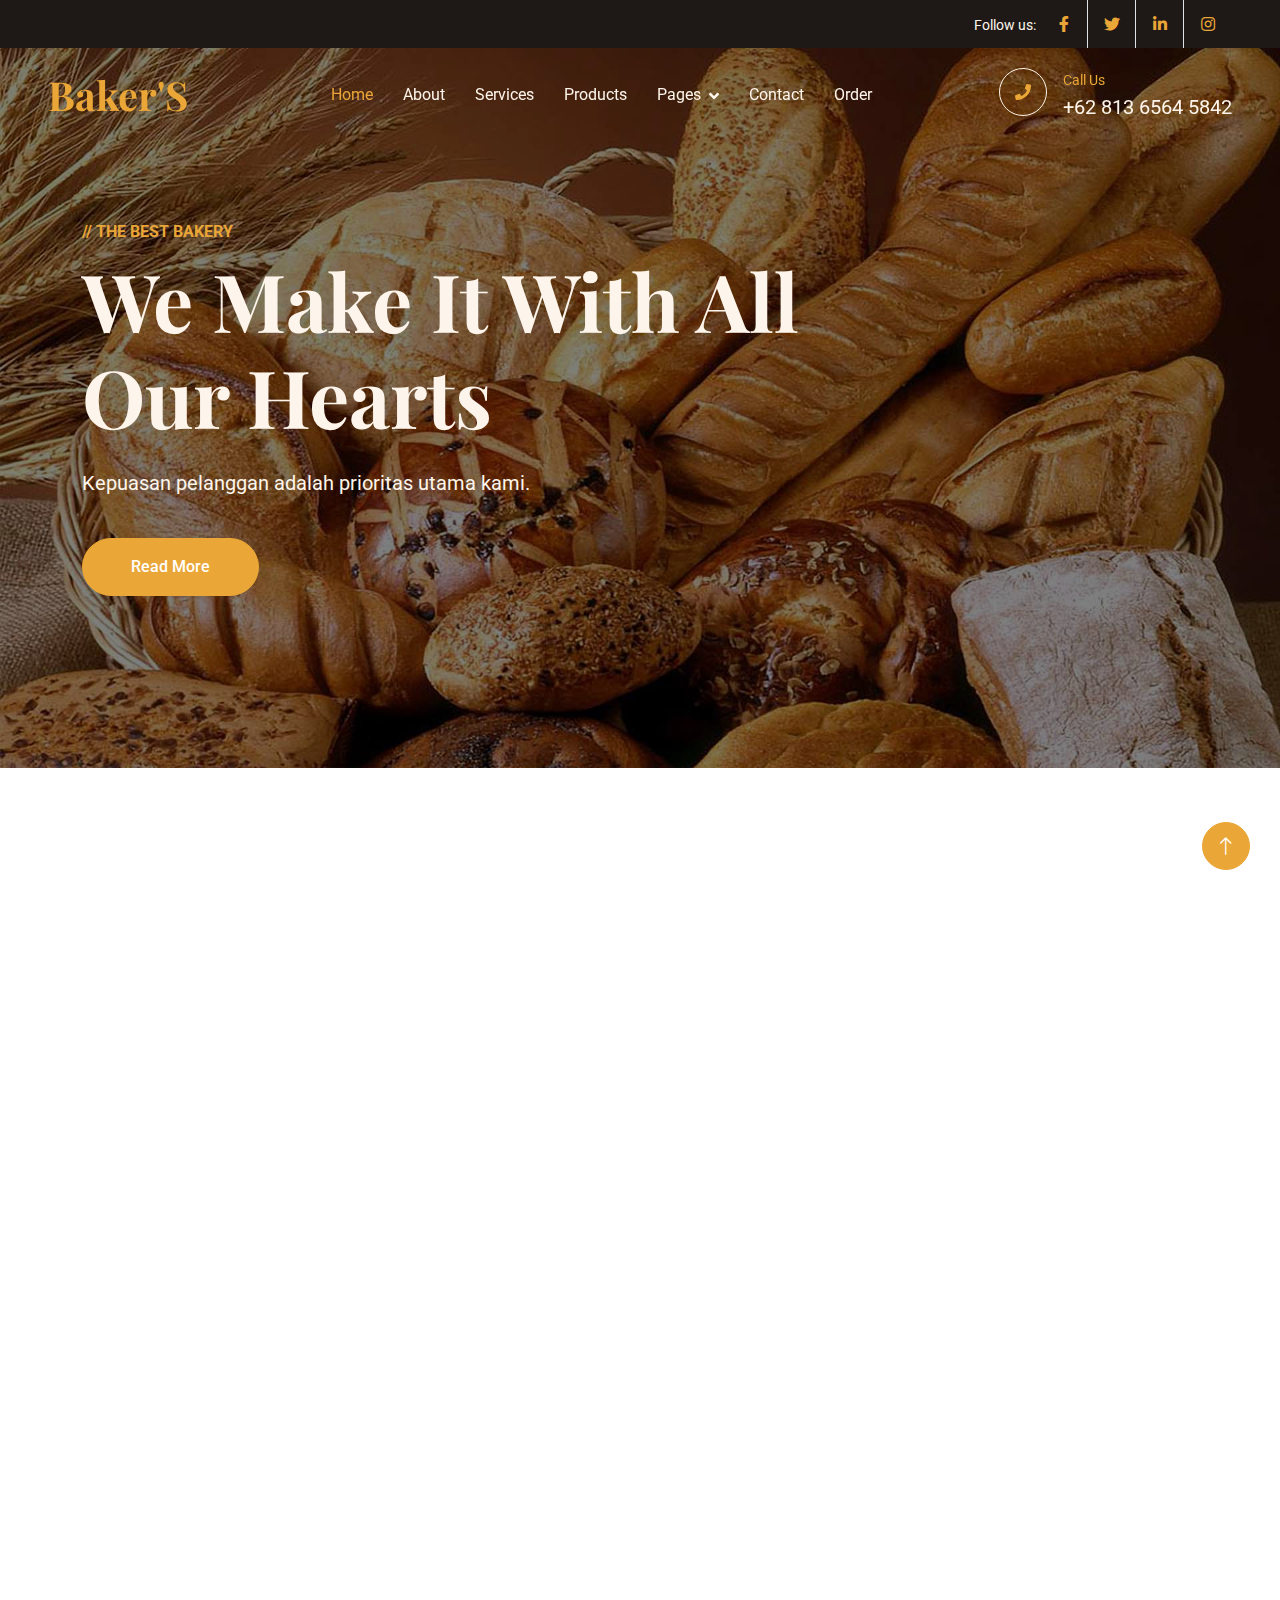
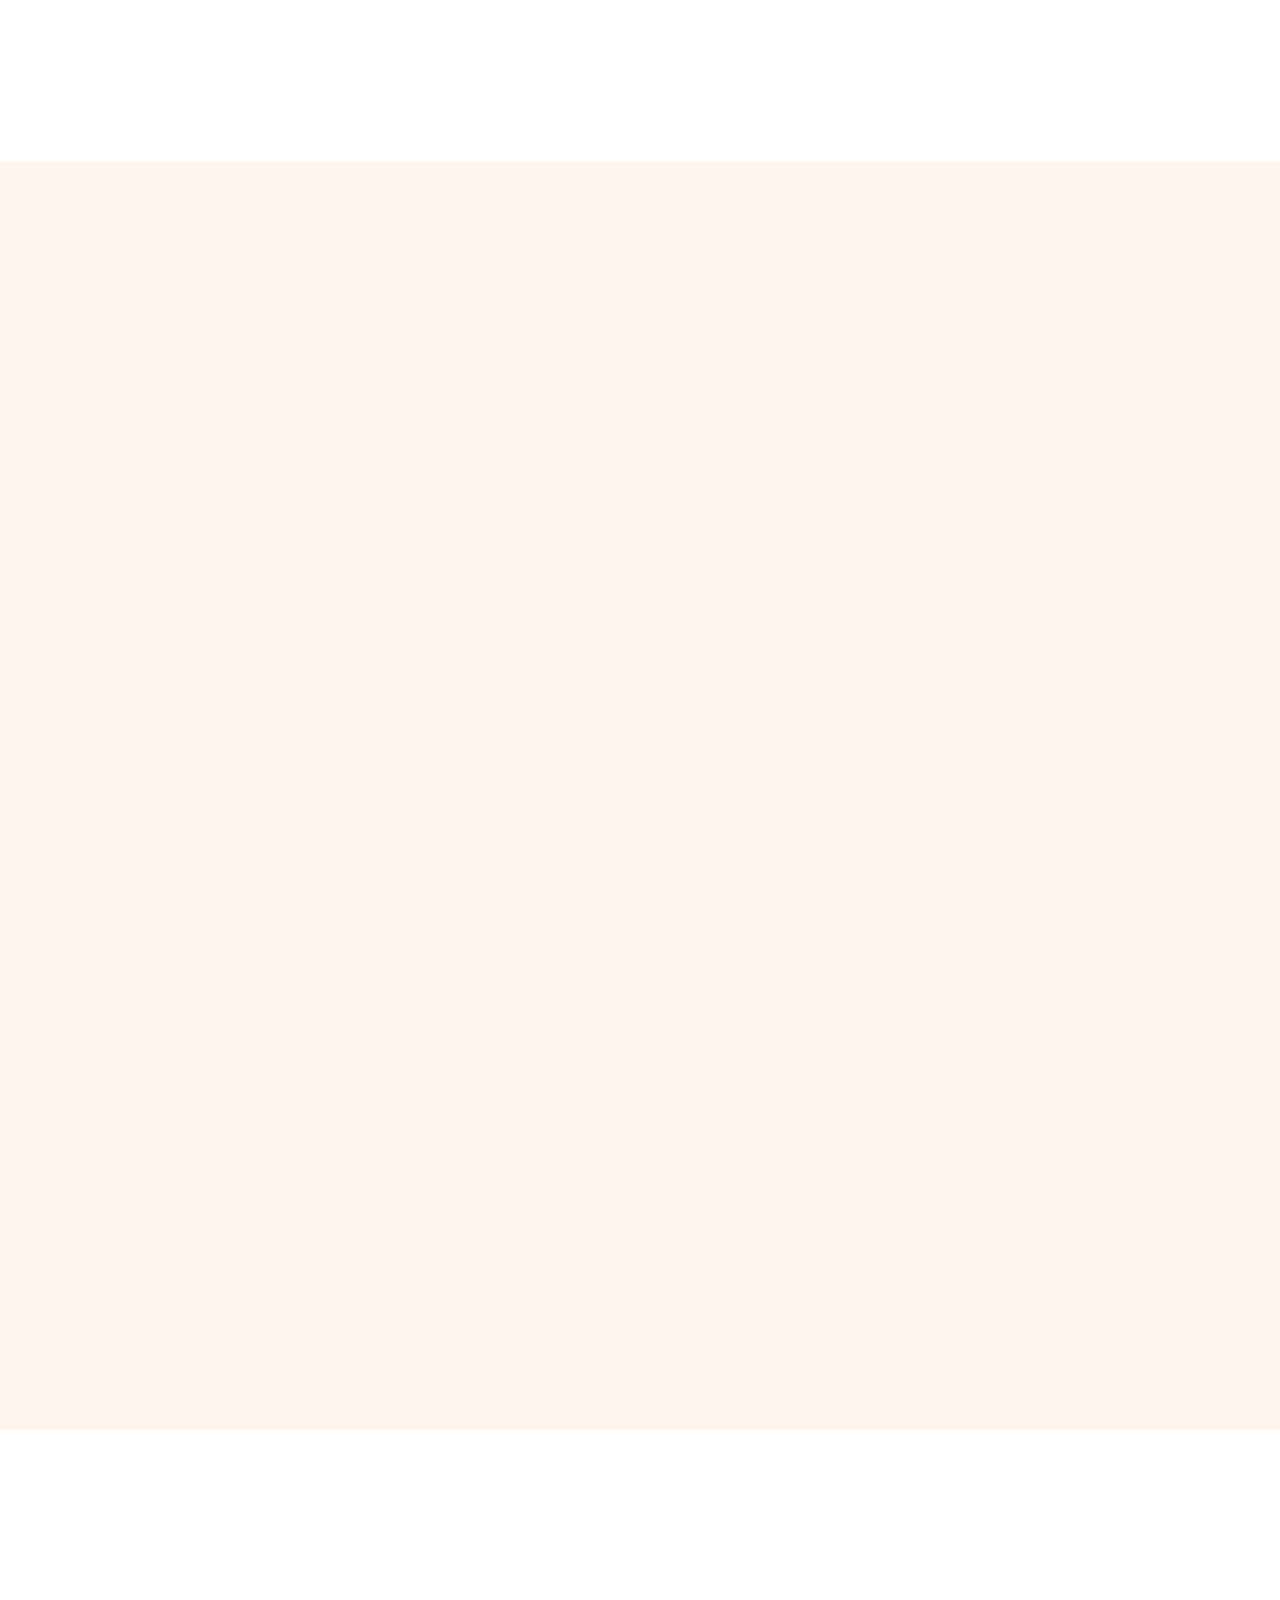
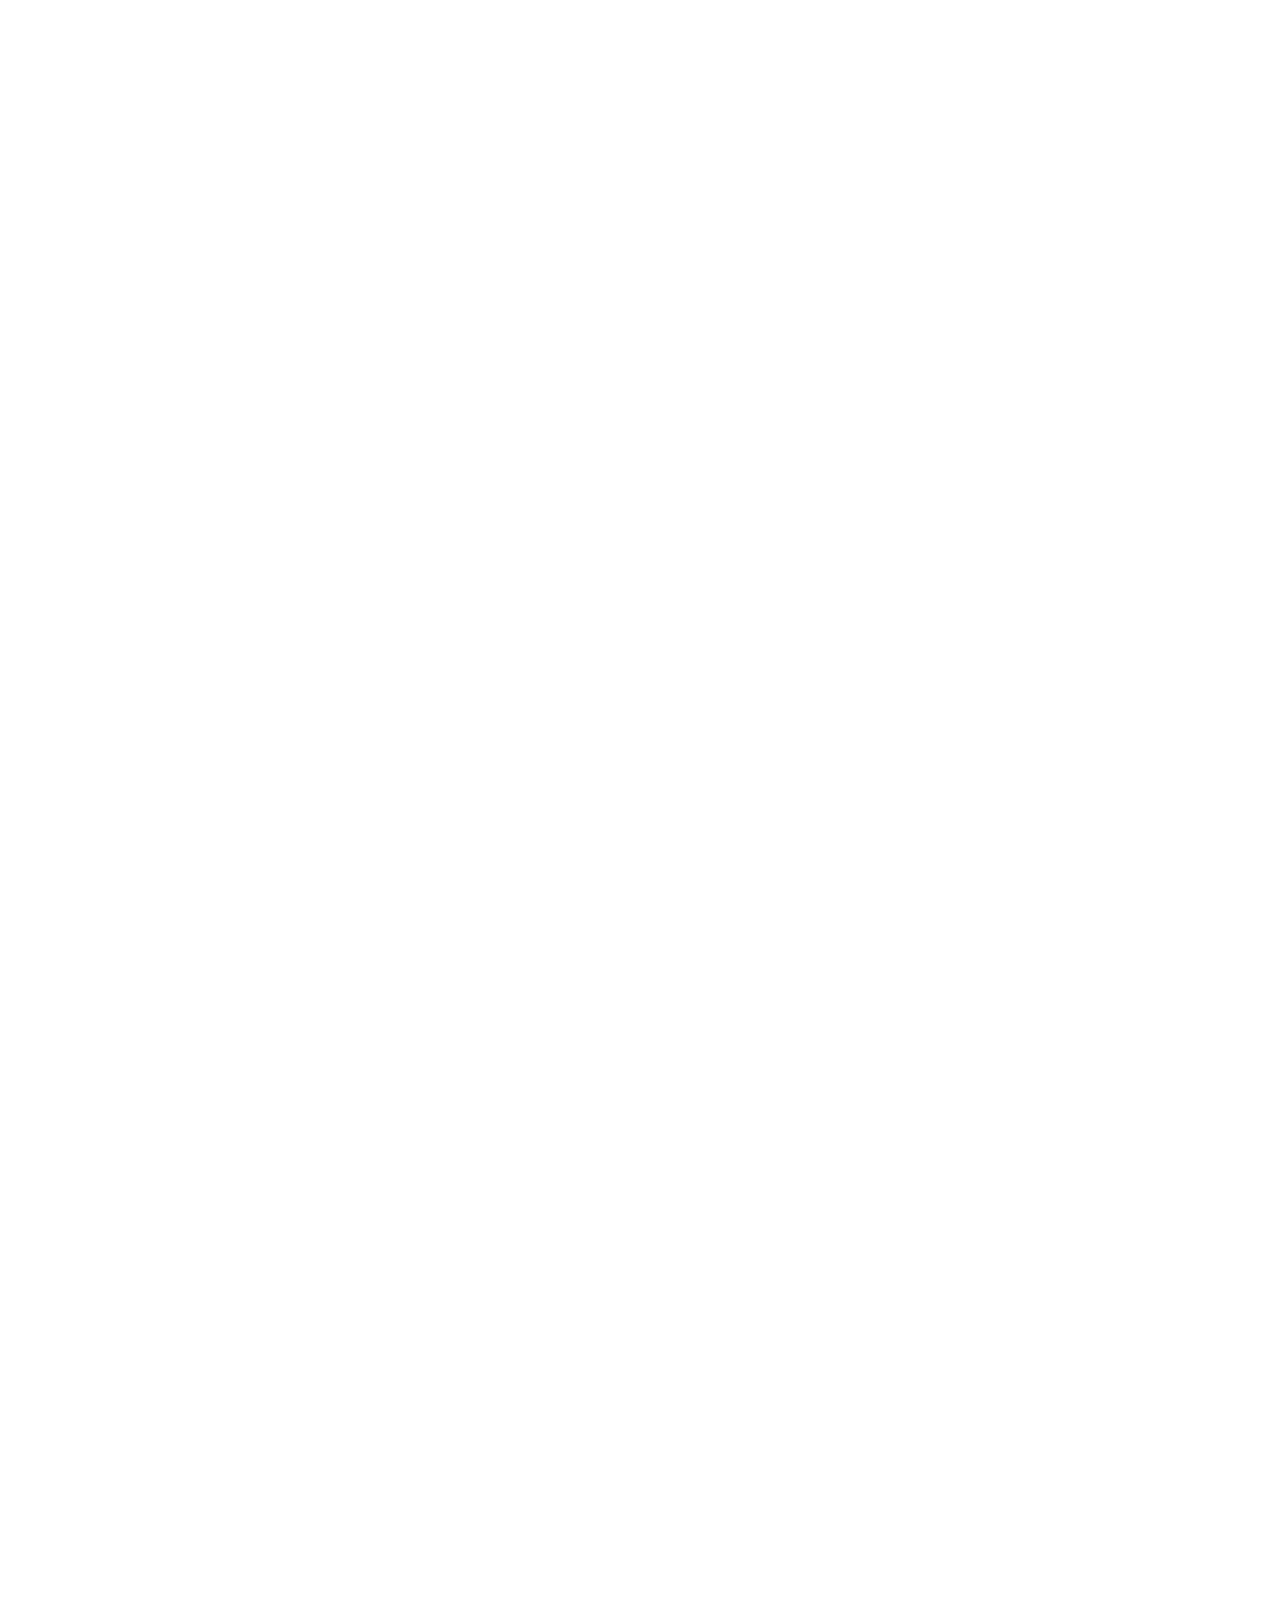
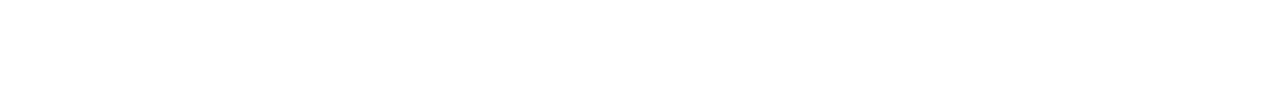
<file: index.html>
<!DOCTYPE html>
<html lang="en">

<head>
    <meta charset="utf-8">
    <title>Welcome to the Baker's website</title>
    <meta content="width=device-width, initial-scale=1.0" name="viewport">
    <meta content="" name="keywords">
    <meta content="" name="description">

    <!-- Favicon -->
    <link href="img/favicon.ico" rel="icon">

    <!-- Google Web Fonts -->
    <link rel="preconnect" href="https://fonts.googleapis.com">
    <link rel="preconnect" href="https://fonts.gstatic.com" crossorigin>
    <link href="https://fonts.googleapis.com/css2?family=Roboto:wght@400;500&family=Playfair+Display:wght@600;700&display=swap" rel="stylesheet"> 

    <!-- Icon Font Stylesheet -->
    <link href="https://cdnjs.cloudflare.com/ajax/libs/font-awesome/5.10.0/css/all.min.css" rel="stylesheet">
    <link href="https://cdn.jsdelivr.net/npm/bootstrap-icons@1.4.1/font/bootstrap-icons.css" rel="stylesheet">

    <!-- Libraries Stylesheet -->
    <link href="lib/animate/animate.min.css" rel="stylesheet">
    <link href="lib/owlcarousel/assets/owl.carousel.min.css" rel="stylesheet">

    <!-- Customized Bootstrap Stylesheet -->
    <link href="css/bootstrap.min.css" rel="stylesheet">

    <!-- Template Stylesheet -->
    <link href="css/style.css" rel="stylesheet">
</head>

<body>
    <!-- Spinner Start -->
    <div id="spinner" class="show bg-white position-fixed translate-middle w-100 vh-100 top-50 start-50 d-flex align-items-center justify-content-center">
        <div class="spinner-grow text-primary" role="status"></div>
    </div>
    <!-- Spinner End -->


    <!-- Topbar Start -->
    <div class="container-fluid top-bar bg-dark text-light px-0 wow fadeIn" data-wow-delay="0.1s">
        <div class="row gx-0 align-items-center d-none d-lg-flex">
            <div class="col-lg-6 px-5 text-start">
            </div>
            <div class="col-lg-6 px-5 text-end">
                <small>Follow us:</small>
                <div class="h-100 d-inline-flex align-items-center">
                    <a class="btn-lg-square text-primary border-end rounded-0" href=""><i class="fab fa-facebook-f"></i></a>
                    <a class="btn-lg-square text-primary border-end rounded-0" href=""><i class="fab fa-twitter"></i></a>
                    <a class="btn-lg-square text-primary border-end rounded-0" href=""><i class="fab fa-linkedin-in"></i></a>
                    <a class="btn-lg-square text-primary pe-0" href=""><i class="fab fa-instagram"></i></a>
                </div>
            </div>
        </div>
    </div>
    <!-- Topbar End -->


    <!-- Navbar Start -->
    <nav class="navbar navbar-expand-lg navbar-dark fixed-top py-lg-0 px-lg-5 wow fadeIn" data-wow-delay="0.1s">
        <a href="index.html" class="navbar-brand ms-4 ms-lg-0">
            <h1 class="text-primary m-0">Baker'S</h1>
        </a>
        <button type="button" class="navbar-toggler me-4" data-bs-toggle="collapse" data-bs-target="#navbarCollapse">
            <span class="navbar-toggler-icon"></span>
        </button>
        <div class="collapse navbar-collapse" id="navbarCollapse">
            <div class="navbar-nav mx-auto p-4 p-lg-0">
                <a href="index.html" class="nav-item nav-link active">Home</a>
                <a href="about.html" class="nav-item nav-link">About</a>
                <a href="service.html" class="nav-item nav-link">Services</a>
                <a href="product.html" class="nav-item nav-link">Products</a>
                <div class="nav-item dropdown">
                    <a href="#" class="nav-link dropdown-toggle" data-bs-toggle="dropdown">Pages</a>
                    <div class="dropdown-menu m-0">
                        <a href="team.html" class="dropdown-item">Our Team</a>
                        <a href="testimonial.html" class="dropdown-item">Testimonial</a>
                        <a href="404.html" class="dropdown-item">404 Page</a>
                    </div>
                </div>
                <a href="contact.html" class="nav-item nav-link">Contact</a>
                <a href="payment.html" class="nav-item nav-link">Order</a>
            </div>
            <div class=" d-none d-lg-flex">
                <div class="flex-shrink-0 btn-lg-square border border-light rounded-circle">
                    <i class="fa fa-phone text-primary"></i>
                </div>
                <div class="ps-3">
                    <small class="text-primary mb-0">Call Us</small>
                    <p class="text-light fs-5 mb-0">+62 813 6564 5842</p>
                </div>
            </div>
        </div>
    </nav>
    <!-- Navbar End -->


    <!-- Carousel Start -->
    <div class="container-fluid p-0 pb-5 wow fadeIn" data-wow-delay="0.1s">
        <div class="owl-carousel header-carousel position-relative">
            <div class="owl-carousel-item position-relative">
                <img class="img-fluid" src="img/carousel-1.jpg" alt="">
                <div class="owl-carousel-inner">
                    <div class="container">
                        <div class="row justify-content-start">
                            <div class="col-lg-8">
                                <p class="text-primary text-uppercase fw-bold mb-2">// The Best Bakery</p>
                                <h1 class="display-1 text-light mb-4 animated slideInDown">We Make It With All Our Hearts</h1>
                                <p class="text-light fs-5 mb-4 pb-3">Kepuasan pelanggan adalah prioritas utama kami.</p>
                                <a href="" class="btn btn-primary rounded-pill py-3 px-5">Read More</a>
                            </div>
                        </div>
                    </div>
                </div>
            </div>
        </div>
    </div>
    <!-- Carousel End -->
   

    <!-- About Start -->
    <div class="container-xxl py-6">
        <div class="container">
            <div class="row g-5">
                <div class="col-lg-6 wow fadeInUp" data-wow-delay="0.1s">
                    <div class="row img-twice position-relative h-100">
                        <div class="col-6">
                            <img class="img-fluid rounded" src="img/about-1.jpg" alt="">
                        </div>
                        <div class="col-6 align-self-end">
                            <img class="img-fluid rounded" src="img/about-2.jpg" alt="">
                        </div>
                    </div>
                </div>
                <div class="col-lg-6 wow fadeInUp" data-wow-delay="0.5s">
                    <div class="h-100">
                        <p class="text-primary text-uppercase mb-2">// About Us</p>
                        <h1 class="display-6 mb-4">We Bake Every Bread From The Core Of Our Hearts</h1>
                        <p>Roti merupakan makanan yang terbuat dari tepung terigu dan air, yang difermentasi dengan ragi, namun ada juga yang tidak menggunakan ragi. Namun dengan kemajuan teknologi, manusia membuat roti yang diolah dengan berbagai bahan seperti garam, minyak, mentega, atau telur untuk meningkatkan kandungan protein di dalamnya sehingga diperoleh tekstur dan rasa tertentu.</p>
                        <p>Ada berbagai cara pembuatan roti yang dikenal dengan metode atau sistem adonan. Secara umum, sistem adonan yang biasa digunakan dalam proses pembuatan roti komersial adalah: straight dough (metode langsung), sponge and dough (sistem primer), sistem cepat (no-time dough), dan terakhir sistem yang berkembang di negara-negara Asia. , termasuk Indonesia yaitu sistem dough break. Setiap sistem memiliki kelebihan dan kekurangan, namun secara garis besar setiap tahapan proses memiliki prinsip yang hampir sama.</p>
                        <div class="row g-2 mb-4">
                            <div class="col-sm-6">
                                <i class="fa fa-check text-primary me-2"></i>Quality Products
                            </div>
                            <div class="col-sm-6">
                                <i class="fa fa-check text-primary me-2"></i>Custom Products
                            </div>
                            <div class="col-sm-6">
                                <i class="fa fa-check text-primary me-2"></i>Online Order
                            </div>
                            <div class="col-sm-6">
                                <i class="fa fa-check text-primary me-2"></i>Home Delivery
                            </div>
                        </div>
                        <a class="btn btn-primary rounded-pill py-3 px-5" href="">Read More</a>
                    </div>
                </div>
            </div>
        </div>
    </div>
    <!-- About End -->


    <!-- Product Start -->
    <div class="container-xxl bg-light my-6 py-6 pt-0">
        <div class="container">
            <div class="bg-primary text-light rounded-bottom p-5 my-6 mt-0 wow fadeInUp" data-wow-delay="0.1s">
                <div class="row g-4 align-items-center">
                    <div class="col-lg-6">
                        <h1 class="display-4 text-light mb-0">The Best Bakery Is Here</h1>
                    </div>
                    <div class="col-lg-6 text-lg-end">
                        <div class="d-inline-flex align-items-center text-start">
                            <i class="fa fa-phone-alt fa-4x flex-shrink-0"></i>
                            <div class="ms-4">
                                <p class="fs-5 fw-bold mb-0">Call Us</p>
                                <p class="fs-1 fw-bold mb-0">+62 813 6564 5842</p>
                            </div>
                        </div>
                    </div>
                </div>
            </div>
            <div class="text-center mx-auto mb-5 wow fadeInUp" data-wow-delay="0.1s" style="max-width: 500px;">
                <p class="text-primary text-uppercase mb-2">// Bakery Products</p>
                <h1 class="display-6 mb-4">Explore The Categories Of Our Bakery Products</h1>
            </div>
            <div class="row g-4">
                <div class="col-lg-4 col-md-6 wow fadeInUp" data-wow-delay="0.1s">
                    <div class="product-item d-flex flex-column bg-white rounded overflow-hidden h-100">
                        <div class="text-center p-4">
                            <div class="d-inline-block border border-primary rounded-pill px-3 mb-3">Rp 50.000,00 - Rp 300.000,00</div>
                            <h3 class="mb-3">Cake</h3>
                            <span>Cake adalah produk pangan setengah basah yang dibuat dengan adonan pemanggangan yang terdiri dari tepung terigu, gula, telur, susu, lemak, dan ragi dengan atau tanpa penambahan bahan tambahan pangan lain yang diizinkan.</span>
                        </div>
                        <div class="position-relative mt-auto">
                            <img class="img-fluid" src="img/product-1.jpg" alt="">
                            <div class="product-overlay">
                                <a class="btn btn-lg-square btn-outline-light rounded-circle" href=""><i class="fa fa-eye text-primary"></i></a>
                            </div>
                        </div>
                    </div>
                </div>
                <div class="col-lg-4 col-md-6 wow fadeInUp" data-wow-delay="0.3s">
                    <div class="product-item d-flex flex-column bg-white rounded overflow-hidden h-100">
                        <div class="text-center p-4">
                            <div class="d-inline-block border border-primary rounded-pill pt-1 px-3 mb-3">Rp 50.000,00 - Rp 200.000,00</div>
                            <h3 class="mb-3">Bread</h3>
                            <span>Roti merupakan makanan yang terbuat dari tepung terigu dan air, yang difermentasi dengan ragi, namun ada juga yang tidak menggunakan ragi. Namun dengan kemajuan teknologi, manusia membuat roti yang diolah dengan berbagai bahan seperti garam, minyak, mentega, atau telur untuk menambah kandungan protein di dalamnya sehingga diperoleh tekstur dan rasa tertentu.</span>
                        </div>
                        <div class="position-relative mt-auto">
                            <img class="img-fluid" src="img/product-2.jpg" alt="">
                            <div class="product-overlay">
                                <a class="btn btn-lg-square btn-outline-light rounded-circle" href=""><i class="fa fa-eye text-primary"></i></a>
                            </div>
                        </div>
                    </div>
                </div>
                <div class="col-lg-4 col-md-6 wow fadeInUp" data-wow-delay="0.5s">
                    <div class="product-item d-flex flex-column bg-white rounded overflow-hidden h-100">
                        <div class="text-center p-4">
                            <div class="d-inline-block border border-primary rounded-pill pt-1 px-3 mb-3">Rp 50.000,00 - Rp 250.000,00</div>
                            <h4 class="mb-3">Cookies</h4>
                            <span>Cookies adalah kue berbahan dasar tepung terigu yang pada umumnya terbuat dari tepung terigu, gula halus, telur ayam, vanili, margarin, tepung maizena, baking powder dan susu bubuk instan. Tekstur kue kering memiliki tekstur yang renyah dan tidak mudah pecah seperti kue kering pada umumnya.</span>
                        </div>
                        <div class="position-relative mt-auto">
                            <img class="img-fluid" src="img/product-3.jpg" alt="">
                            <div class="product-overlay">
                                <a class="btn btn-lg-square btn-outline-light rounded-circle" href=""><i class="fa fa-eye text-primary"></i></a>
                            </div>
                        </div>
                    </div>
                </div>
            </div>
        </div>
    </div>
    <!-- Product End -->


    <!-- Service Start -->
    <div class="container-xxl py-6">
        <div class="container">
            <div class="row g-5">
                <div class="col-lg-6 wow fadeInUp" data-wow-delay="0.1s">
                    <p class="text-primary text-uppercase mb-2">// Our Services</p>
                    <h1 class="display-6 mb-4">What Do We Offer For You?</h1>
                    <p class="mb-5">Perusahaan roti kami menawarkan sesuatu yang berbeda dari pembuat roti lain dimana kami memiliki kualitas produk yang baik yang dapat memuaskan pelanggan dengan menyediakan pesanan online dan pengiriman rumah.</p>
                    <div class="row gy-5 gx-4">
                        <div class="col-sm-6 wow fadeIn" data-wow-delay="0.1s">
                            <div class="d-flex align-items-center mb-3">
                                <div class="flex-shrink-0 btn-square bg-primary rounded-circle me-3">
                                    <i class="fa fa-bread-slice text-white"></i>
                                </div>
                                <h5 class="mb-0">Quality Products</h5>
                            </div>
                            <span>Kami menyediakan produk yang berkualitas dimana produk kami memiliki ciri khas tersendiri yang dapat menggugah selera pembeli</span>
                        </div>
                        <div class="col-sm-6 wow fadeIn" data-wow-delay="0.2s">
                            <div class="d-flex align-items-center mb-3">
                                <div class="flex-shrink-0 btn-square bg-primary rounded-circle me-3">
                                    <i class="fa fa-birthday-cake text-white"></i>
                                </div>
                                <h5 class="mb-0">Custom Products</h5>
                            </div>
                            <span>Produk custom yang kami suguhkan berupa cake, roti dan cookies yang super enak dan mewah</span>
                        </div>
                        <div class="col-sm-6 wow fadeIn" data-wow-delay="0.3s">
                            <div class="d-flex align-items-center mb-3">
                                <div class="flex-shrink-0 btn-square bg-primary rounded-circle me-3">
                                    <i class="fa fa-cart-plus text-white"></i>
                                </div>
                                <h5 class="mb-0">Online Order</h5>
                            </div>
                            <span>Kami juga menerima pesanan secara online sehingga pelanggan setia tidak perlu jauh-jauh datang untuk membeli produk kami</span>
                        </div>
                        <div class="col-sm-6 wow fadeIn" data-wow-delay="0.4s">
                            <div class="d-flex align-items-center mb-3">
                                <div class="flex-shrink-0 btn-square bg-primary rounded-circle me-3">
                                    <i class="fa fa-truck text-white"></i>
                                </div>
                                <h5 class="mb-0">Home Delivery</h5>
                            </div>
                            <span>Kami juga menyediakan home delivery sehingga pelanggan setia tidak perlu jauh-jauh datang untuk membeli produk kami, cukup kami antarkan langsung ke rumah/lokasi anda</span>
                        </div>
                    </div>
                </div>
                <div class="col-lg-6 wow fadeInUp" data-wow-delay="0.5s">
                    <div class="row img-twice position-relative h-100">
                        <div class="col-6">
                            <img class="img-fluid rounded" src="img/service-1.jpg" alt="">
                        </div>
                        <div class="col-6 align-self-end">
                            <img class="img-fluid rounded" src="img/service-2.jpg" alt="">
                        </div>
                    </div>
                </div>
            </div>
        </div>
    </div>
    <!-- Service End -->


    <!-- Team Start -->
    

    <!-- Testimonial Start -->
            <div class="bg-primary text-light rounded-top p-5 my-6 mb-0 wow fadeInUp" data-wow-delay="0.1s">
                <div class="row align-items-center">
                    <div class="col-md-6">
                        <h1 class="display-4 text-light mb-0">Subscribe Our Baker'S</h1>
                    </div>
                    <div class="col-md-6 text-md-end">
                        <div class="position-relative">
                            <input class="form-control bg-transparent border-light w-100 py-3 ps-4 pe-5" type="text" placeholder="Your email">
                            <button type="button" class="btn btn-dark py-2 px-3 position-absolute top-0 end-0 mt-2 me-2">Sign Up Now</button>
                        </div>
                    </div>
                </div>
            </div>
        </div>
    </div>
    <!-- Testimonial End -->


    <!-- Footer Start -->
    <div class="container-fluid bg-dark text-light footer my-6 mb-0 py-5 wow fadeIn" data-wow-delay="0.1s">
        <div class="container py-5">
            <div class="row g-5">
                <div class="col-lg-3 col-md-6">
                    <h4 class="text-light mb-4">Office Address</h4>
                    <p class="mb-2"><i class="fa fa-map-marker-alt me-3"></i>JL.Nurasiyah Maharatu, Marpotan Damai, Kota Pekanbaru, Riau. ID 28125</p>
                    <p class="mb-2"><i class="fa fa-phone-alt me-3"></i>+62 813 6564 5842</p>
                    <p class="mb-2"><i class="fa fa-envelope me-3"></i>fahrolrozi9999@gmail.com</p>
                    <div class="d-flex pt-2">
                        <a class="btn btn-square btn-outline-light rounded-circle me-1" href=""><i class="fab fa-twitter"></i></a>
                        <a class="btn btn-square btn-outline-light rounded-circle me-1" href=""><i class="fab fa-facebook-f"></i></a>
                        <a class="btn btn-square btn-outline-light rounded-circle me-1" href=""><i class="fab fa-youtube"></i></a>
                        <a class="btn btn-square btn-outline-light rounded-circle me-0" href=""><i class="fab fa-linkedin-in"></i></a>
                    </div>
                </div>
                <div class="col-lg-3 col-md-6">
                    <h4 class="text-light mb-4">Quick Links</h4>
                    <a class="btn btn-link" href="">About Us</a>
                    <a class="btn btn-link" href="">Contact Us</a>
                    <a class="btn btn-link" href="">Our Services</a>
                    <a class="btn btn-link" href="">Terms & Condition</a>
                    <a class="btn btn-link" href="">Support</a>
                </div>
                <div class="col-lg-3 col-md-6">
                    <h4 class="text-light mb-4">Photo Gallery</h4>
                    <div class="row g-2">
                        <div class="col-4">
                            <img class="img-fluid bg-light rounded p-1" src="img/product-1.jpg" alt="Image">
                        </div>
                        <div class="col-4">
                            <img class="img-fluid bg-light rounded p-1" src="img/product-2.jpg" alt="Image">
                        </div>
                        <div class="col-4">
                            <img class="img-fluid bg-light rounded p-1" src="img/product-3.jpg" alt="Image">
                        </div>
                        <div class="col-4">
                            <img class="img-fluid bg-light rounded p-1" src="img/product-2.jpg" alt="Image">
                        </div>
                        <div class="col-4">
                            <img class="img-fluid bg-light rounded p-1" src="img/product-3.jpg" alt="Image">
                        </div>
                        <div class="col-4">
                            <img class="img-fluid bg-light rounded p-1" src="img/product-1.jpg" alt="Image">
                        </div>
                    </div>
                </div>
            </div>
        </div>
    </div>
    <!-- Footer End -->


    <!-- Copyright Start -->
    <div class="container-fluid copyright text-light py-4 wow fadeIn" data-wow-delay="0.1s">
        <div class="container">
            <div class="row">
                <div class="col-md-6 text-center text-md-start mb-3 mb-md-0">
                    &copy; <a href="#">pemrogramanweb_c_kel_7</a>, All Right Reserved.
                </div>
            </div>
        </div>
    </div>
    <!-- Copyright End -->


    <!-- Back to Top -->
    <a href="#" class="btn btn-lg btn-primary btn-lg-square rounded-circle back-to-top"><i class="bi bi-arrow-up"></i></a>


    <!-- JavaScript Libraries -->
    <script src="https://code.jquery.com/jquery-3.4.1.min.js"></script>
    <script src="https://cdn.jsdelivr.net/npm/bootstrap@5.0.0/dist/js/bootstrap.bundle.min.js"></script>
    <script src="lib/wow/wow.min.js"></script>
    <script src="lib/easing/easing.min.js"></script>
    <script src="lib/waypoints/waypoints.min.js"></script>
    <script src="lib/counterup/counterup.min.js"></script>
    <script src="lib/owlcarousel/owl.carousel.min.js"></script>

    <!-- Template Javascript -->
    <script src="js/main.js"></script>
</body>

</html>
</file>
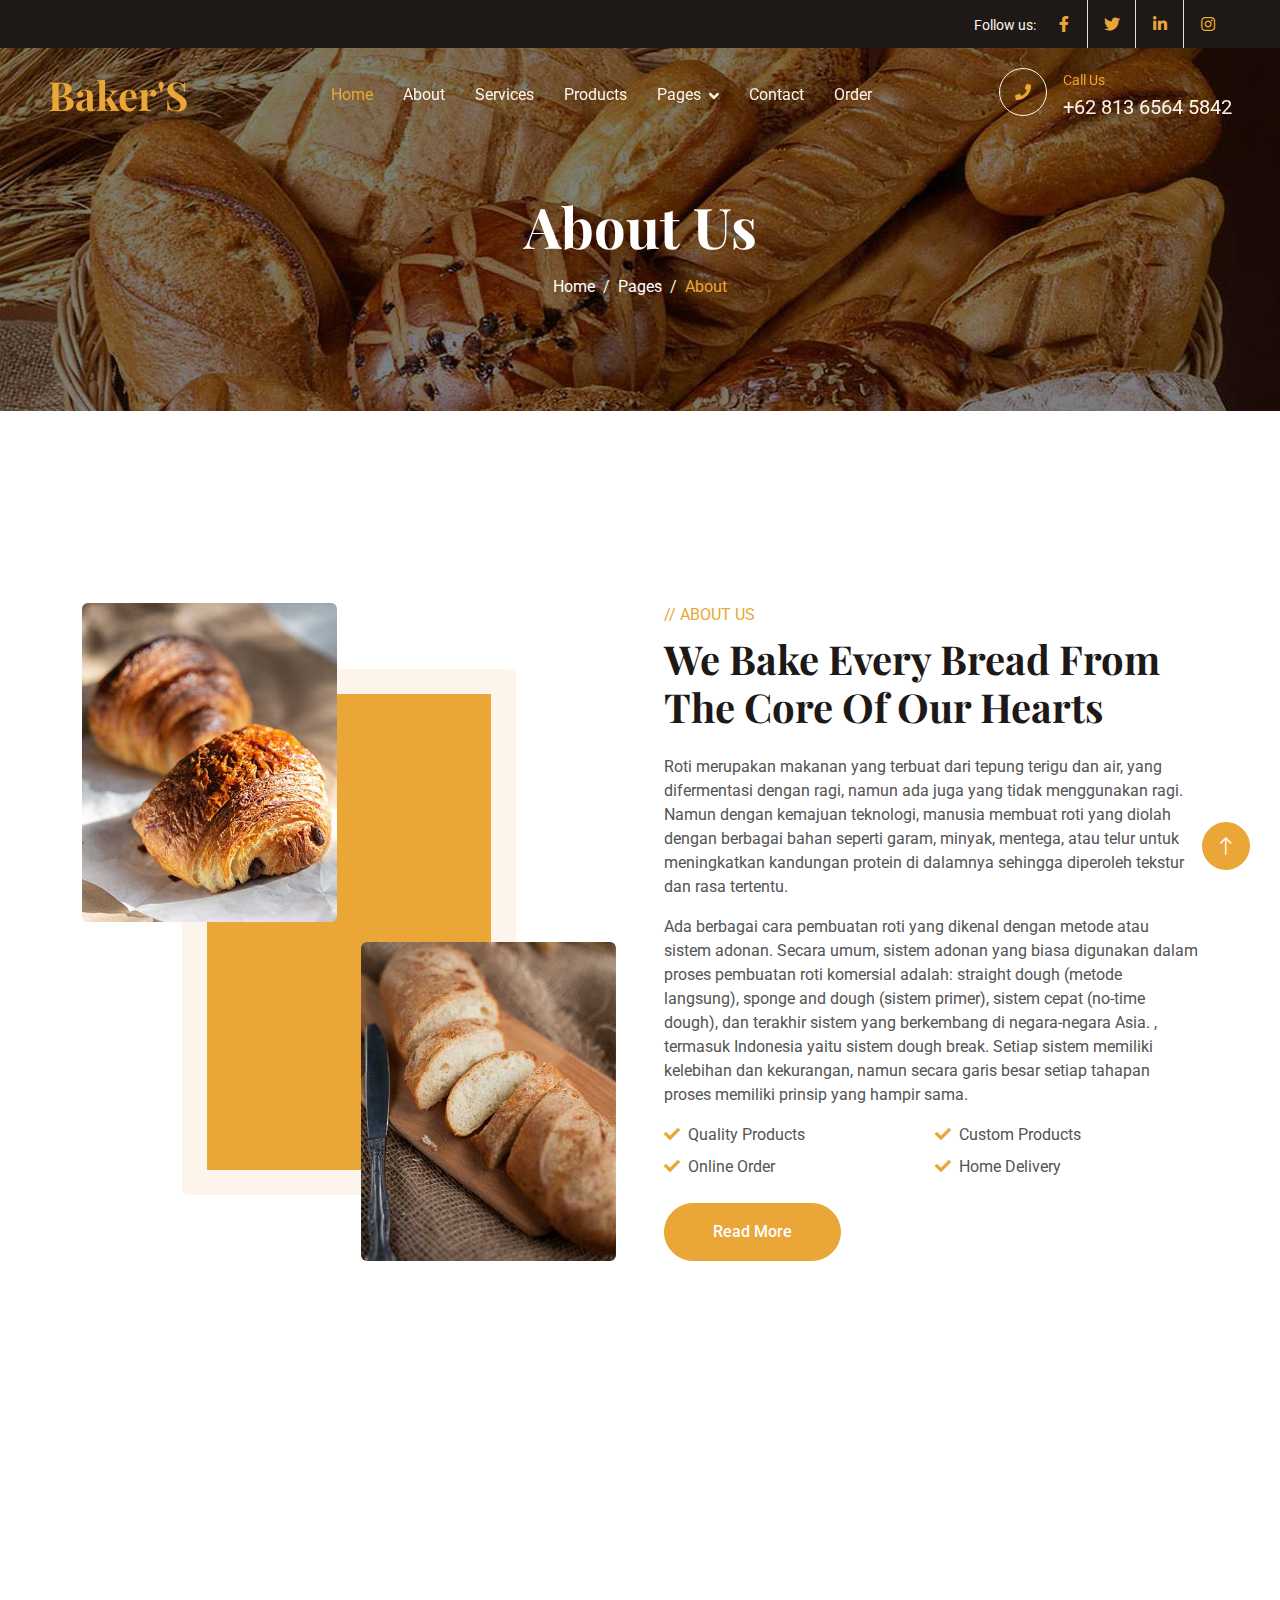
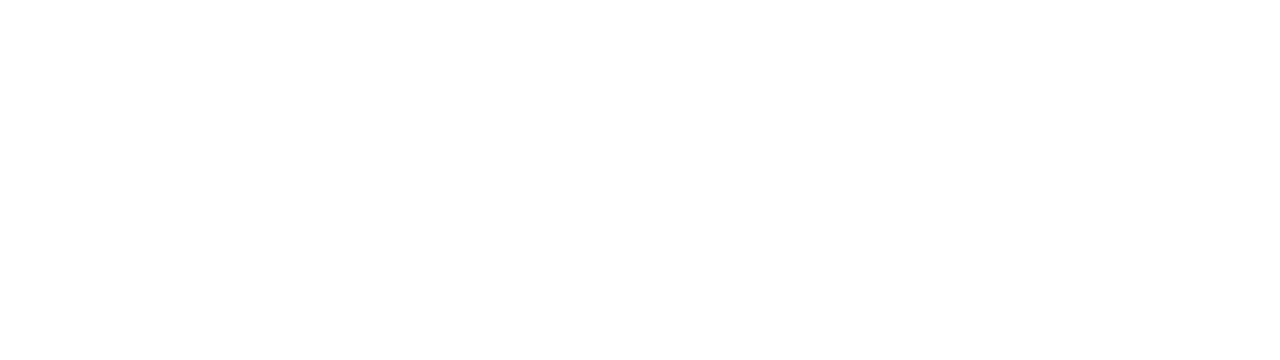
<file: about.html>
<!DOCTYPE html>
<html lang="en">

<head>
    <meta charset="utf-8">
    <title>Welcome to the Baker's website</title>
    <meta content="width=device-width, initial-scale=1.0" name="viewport">
    <meta content="" name="keywords">
    <meta content="" name="description">

    <!-- Favicon -->
    <link href="img/favicon.ico" rel="icon">

    <!-- Google Web Fonts -->
    <link rel="preconnect" href="https://fonts.googleapis.com">
    <link rel="preconnect" href="https://fonts.gstatic.com" crossorigin>
    <link href="https://fonts.googleapis.com/css2?family=Roboto:wght@400;500&family=Playfair+Display:wght@600;700&display=swap" rel="stylesheet"> 

    <!-- Icon Font Stylesheet -->
    <link href="https://cdnjs.cloudflare.com/ajax/libs/font-awesome/5.10.0/css/all.min.css" rel="stylesheet">
    <link href="https://cdn.jsdelivr.net/npm/bootstrap-icons@1.4.1/font/bootstrap-icons.css" rel="stylesheet">

    <!-- Libraries Stylesheet -->
    <link href="lib/animate/animate.min.css" rel="stylesheet">
    <link href="lib/owlcarousel/assets/owl.carousel.min.css" rel="stylesheet">

    <!-- Customized Bootstrap Stylesheet -->
    <link href="css/bootstrap.min.css" rel="stylesheet">

    <!-- Template Stylesheet -->
    <link href="css/style.css" rel="stylesheet">
</head>

<body>
    <!-- Spinner Start -->
    <div id="spinner" class="show bg-white position-fixed translate-middle w-100 vh-100 top-50 start-50 d-flex align-items-center justify-content-center">
        <div class="spinner-grow text-primary" role="status"></div>
    </div>
    <!-- Spinner End -->


    <!-- Topbar Start -->
    <div class="container-fluid top-bar bg-dark text-light px-0 wow fadeIn" data-wow-delay="0.1s">
        <div class="row gx-0 align-items-center d-none d-lg-flex">
            <div class="col-lg-6 px-5 text-start">
            </div>
            <div class="col-lg-6 px-5 text-end">
                <small>Follow us:</small>
                <div class="h-100 d-inline-flex align-items-center">
                    <a class="btn-lg-square text-primary border-end rounded-0" href=""><i class="fab fa-facebook-f"></i></a>
                    <a class="btn-lg-square text-primary border-end rounded-0" href=""><i class="fab fa-twitter"></i></a>
                    <a class="btn-lg-square text-primary border-end rounded-0" href=""><i class="fab fa-linkedin-in"></i></a>
                    <a class="btn-lg-square text-primary pe-0" href=""><i class="fab fa-instagram"></i></a>
                </div>
            </div>
        </div>
    </div>
    <!-- Topbar End -->


    <!-- Navbar Start -->
    <nav class="navbar navbar-expand-lg navbar-dark fixed-top py-lg-0 px-lg-5 wow fadeIn" data-wow-delay="0.1s">
        <a href="index.html" class="navbar-brand ms-4 ms-lg-0">
            <h1 class="text-primary m-0">Baker'S</h1>
        </a>
        <button type="button" class="navbar-toggler me-4" data-bs-toggle="collapse" data-bs-target="#navbarCollapse">
            <span class="navbar-toggler-icon"></span>
        </button>
        <div class="collapse navbar-collapse" id="navbarCollapse">
            <div class="navbar-nav mx-auto p-4 p-lg-0">
                <a href="index.html" class="nav-item nav-link active">Home</a>
                <a href="about.html" class="nav-item nav-link">About</a>
                <a href="service.html" class="nav-item nav-link">Services</a>
                <a href="product.html" class="nav-item nav-link">Products</a>
                <div class="nav-item dropdown">
                    <a href="#" class="nav-link dropdown-toggle" data-bs-toggle="dropdown">Pages</a>
                    <div class="dropdown-menu m-0">
                        <a href="team.html" class="dropdown-item">Our Team</a>
                        <a href="testimonial.html" class="dropdown-item">Testimonial</a>
                        <a href="404.html" class="dropdown-item">404 Page</a>
                    </div>
                </div>
                <a href="contact.html" class="nav-item nav-link">Contact</a>
                <a href="payment.html" class="nav-item nav-link">Order</a>
            </div>
            <div class=" d-none d-lg-flex">
                <div class="flex-shrink-0 btn-lg-square border border-light rounded-circle">
                    <i class="fa fa-phone text-primary"></i>
                </div>
                <div class="ps-3">
                    <small class="text-primary mb-0">Call Us</small>
                    <p class="text-light fs-5 mb-0">+62 813 6564 5842</p>
                </div>
            </div>
        </div>
    </nav>
    <!-- Navbar End -->


    <!-- Page Header Start -->
    <div class="container-fluid page-header py-6 wow fadeIn" data-wow-delay="0.1s">
        <div class="container text-center pt-5 pb-3">
            <h1 class="display-4 text-white animated slideInDown mb-3">About Us</h1>
            <nav aria-label="breadcrumb animated slideInDown">
                <ol class="breadcrumb justify-content-center mb-0">
                    <li class="breadcrumb-item"><a class="text-white" href="#">Home</a></li>
                    <li class="breadcrumb-item"><a class="text-white" href="#">Pages</a></li>
                    <li class="breadcrumb-item text-primary active" aria-current="page">About</li>
                </ol>
            </nav>
        </div>
    </div>
    <!-- Page Header End -->


    <!-- About Start -->
    <div class="container-xxl py-6">
        <div class="container">
            <div class="row g-5">
                <div class="col-lg-6 wow fadeInUp" data-wow-delay="0.1s">
                    <div class="row img-twice position-relative h-100">
                        <div class="col-6">
                            <img class="img-fluid rounded" src="img/about-1.jpg" alt="">
                        </div>
                        <div class="col-6 align-self-end">
                            <img class="img-fluid rounded" src="img/about-2.jpg" alt="">
                        </div>
                    </div>
                </div>
                <div class="col-lg-6 wow fadeInUp" data-wow-delay="0.5s">
                    <div class="h-100">
                        <p class="text-primary text-uppercase mb-2">// About Us</p>
                        <h1 class="display-6 mb-4">We Bake Every Bread From The Core Of Our Hearts</h1>
                        <p>Roti merupakan makanan yang terbuat dari tepung terigu dan air, yang difermentasi dengan ragi, namun ada juga yang tidak menggunakan ragi. Namun dengan kemajuan teknologi, manusia membuat roti yang diolah dengan berbagai bahan seperti garam, minyak, mentega, atau telur untuk meningkatkan kandungan protein di dalamnya sehingga diperoleh tekstur dan rasa tertentu.</p>
                        <p>Ada berbagai cara pembuatan roti yang dikenal dengan metode atau sistem adonan. Secara umum, sistem adonan yang biasa digunakan dalam proses pembuatan roti komersial adalah: straight dough (metode langsung), sponge and dough (sistem primer), sistem cepat (no-time dough), dan terakhir sistem yang berkembang di negara-negara Asia. , termasuk Indonesia yaitu sistem dough break. Setiap sistem memiliki kelebihan dan kekurangan, namun secara garis besar setiap tahapan proses memiliki prinsip yang hampir sama.</p>
                        <div class="row g-2 mb-4">
                            <div class="col-sm-6">
                                <i class="fa fa-check text-primary me-2"></i>Quality Products
                            </div>
                            <div class="col-sm-6">
                                <i class="fa fa-check text-primary me-2"></i>Custom Products
                            </div>
                            <div class="col-sm-6">
                                <i class="fa fa-check text-primary me-2"></i>Online Order
                            </div>
                            <div class="col-sm-6">
                                <i class="fa fa-check text-primary me-2"></i>Home Delivery
                            </div>
                        </div>
                        <a class="btn btn-primary rounded-pill py-3 px-5" href="">Read More</a>
                    </div>
                </div>
            </div>
        </div>
    </div>
    <!-- About End -->


    <!-- Footer Start -->
    <div class="container-fluid bg-dark text-light footer my-6 mb-0 py-5 wow fadeIn" data-wow-delay="0.1s">
        <div class="container py-5">
            <div class="row g-5">
                <div class="col-lg-3 col-md-6">
                    <h4 class="text-light mb-4">Office Address</h4>
                    <p class="mb-2"><i class="fa fa-map-marker-alt me-3"></i>JL.Nurasiyah Maharatu, Marpotan Damai, Kota Pekanbaru, Riau. ID 28125</p>
                    <p class="mb-2"><i class="fa fa-phone-alt me-3"></i>+62 813 6564 5842</p>
                    <p class="mb-2"><i class="fa fa-envelope me-3"></i>fahrolrozi9999@gmail.com</p>
                    <div class="d-flex pt-2">
                        <a class="btn btn-square btn-outline-light rounded-circle me-1" href=""><i class="fab fa-twitter"></i></a>
                        <a class="btn btn-square btn-outline-light rounded-circle me-1" href=""><i class="fab fa-facebook-f"></i></a>
                        <a class="btn btn-square btn-outline-light rounded-circle me-1" href=""><i class="fab fa-youtube"></i></a>
                        <a class="btn btn-square btn-outline-light rounded-circle me-0" href=""><i class="fab fa-linkedin-in"></i></a>
                    </div>
                </div>
                <div class="col-lg-3 col-md-6">
                    <h4 class="text-light mb-4">Quick Links</h4>
                    <a class="btn btn-link" href="">About Us</a>
                    <a class="btn btn-link" href="">Contact Us</a>
                    <a class="btn btn-link" href="">Our Services</a>
                    <a class="btn btn-link" href="">Terms & Condition</a>
                    <a class="btn btn-link" href="">Support</a>
                </div>
                <div class="col-lg-3 col-md-6">
                    <h4 class="text-light mb-4">Photo Gallery</h4>
                    <div class="row g-2">
                        <div class="col-4">
                            <img class="img-fluid bg-light rounded p-1" src="img/product-1.jpg" alt="Image">
                        </div>
                        <div class="col-4">
                            <img class="img-fluid bg-light rounded p-1" src="img/product-2.jpg" alt="Image">
                        </div>
                        <div class="col-4">
                            <img class="img-fluid bg-light rounded p-1" src="img/product-3.jpg" alt="Image">
                        </div>
                        <div class="col-4">
                            <img class="img-fluid bg-light rounded p-1" src="img/product-2.jpg" alt="Image">
                        </div>
                        <div class="col-4">
                            <img class="img-fluid bg-light rounded p-1" src="img/product-3.jpg" alt="Image">
                        </div>
                        <div class="col-4">
                            <img class="img-fluid bg-light rounded p-1" src="img/product-1.jpg" alt="Image">
                        </div>
                    </div>
                </div>
            </div>
        </div>
    </div>
    <!-- Footer End -->


    <!-- Copyright Start -->
    <div class="container-fluid copyright text-light py-4 wow fadeIn" data-wow-delay="0.1s">
        <div class="container">
            <div class="row">
                <div class="col-md-6 text-center text-md-start mb-3 mb-md-0">
                    &copy; <a href="#">pemrogramanweb_c_kel_7</a>, All Right Reserved.
                </div>
            </div>
        </div>
    </div>
    <!-- Copyright End -->


    <!-- Back to Top -->
    <a href="#" class="btn btn-lg btn-primary btn-lg-square rounded-circle back-to-top"><i class="bi bi-arrow-up"></i></a>


    <!-- JavaScript Libraries -->
    <script src="https://code.jquery.com/jquery-3.4.1.min.js"></script>
    <script src="https://cdn.jsdelivr.net/npm/bootstrap@5.0.0/dist/js/bootstrap.bundle.min.js"></script>
    <script src="lib/wow/wow.min.js"></script>
    <script src="lib/easing/easing.min.js"></script>
    <script src="lib/waypoints/waypoints.min.js"></script>
    <script src="lib/counterup/counterup.min.js"></script>
    <script src="lib/owlcarousel/owl.carousel.min.js"></script>

    <!-- Template Javascript -->
    <script src="js/main.js"></script>
</body>

</html>
</file>
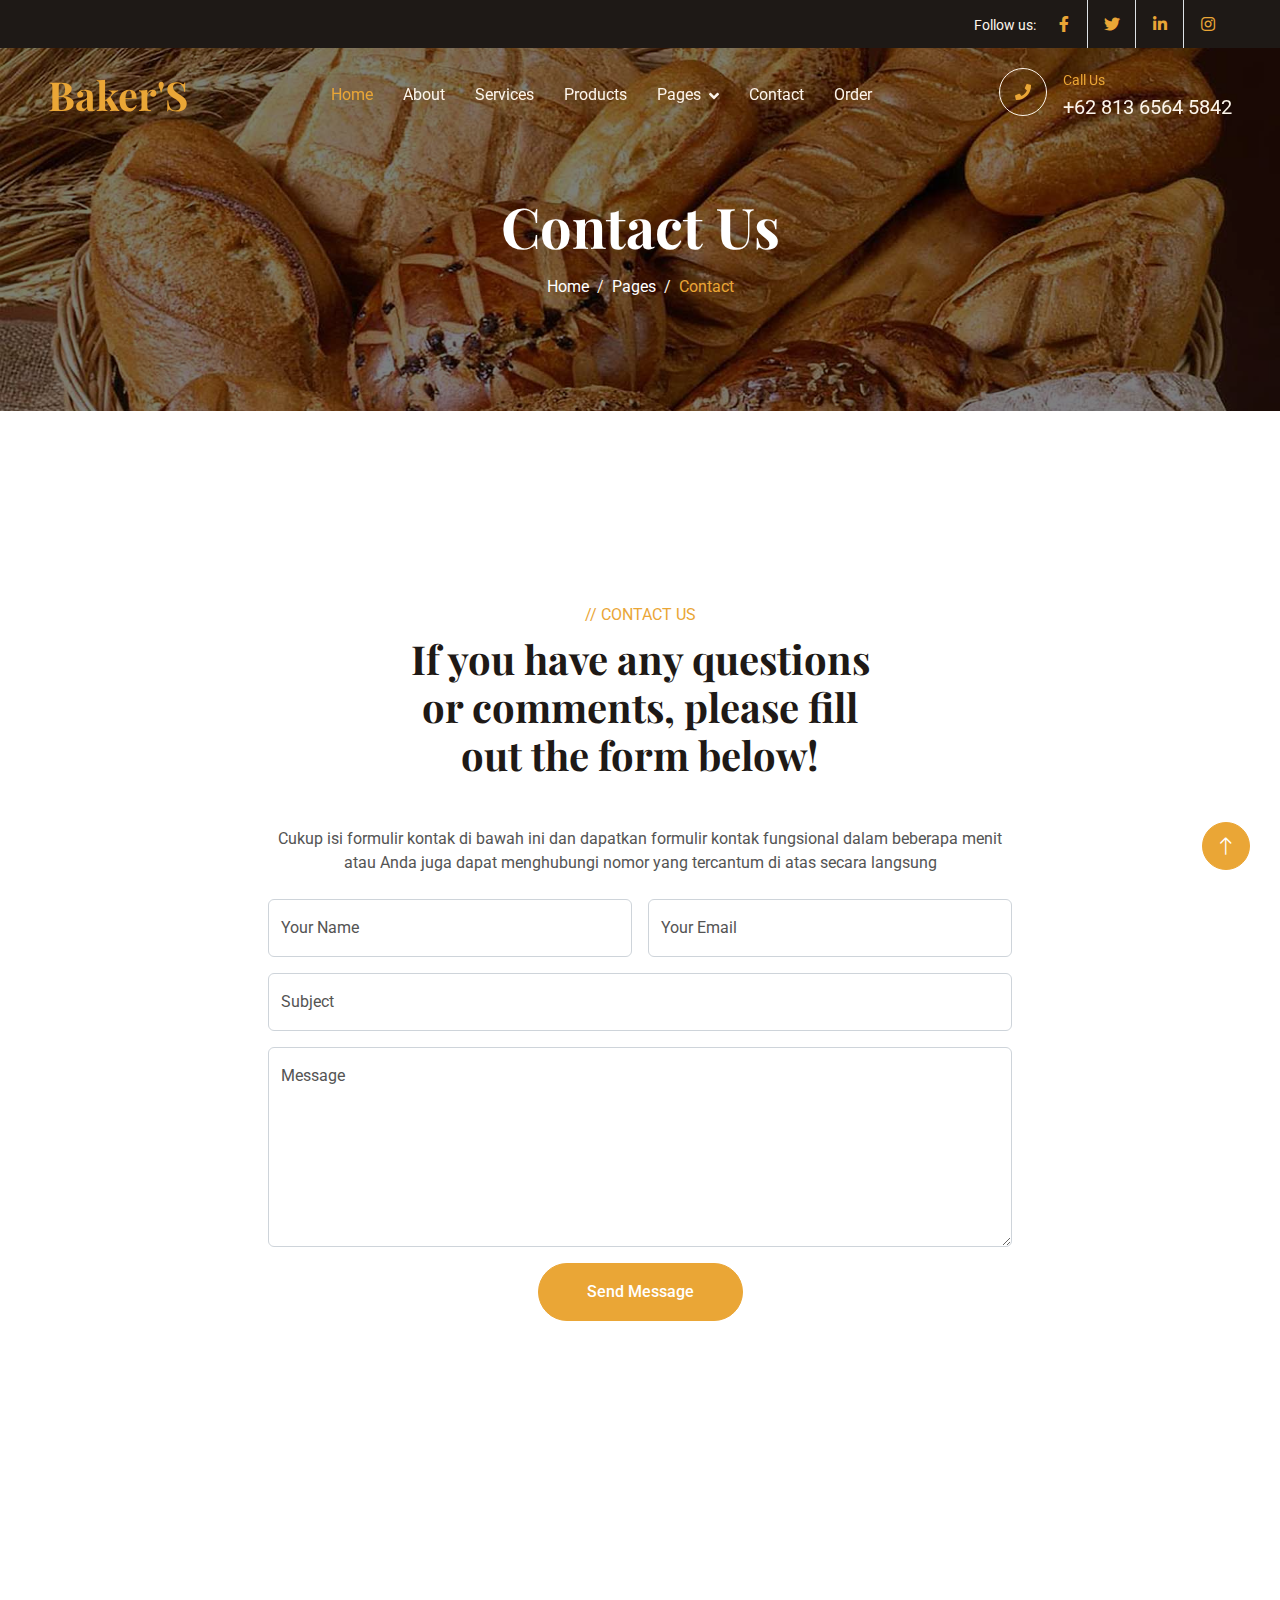
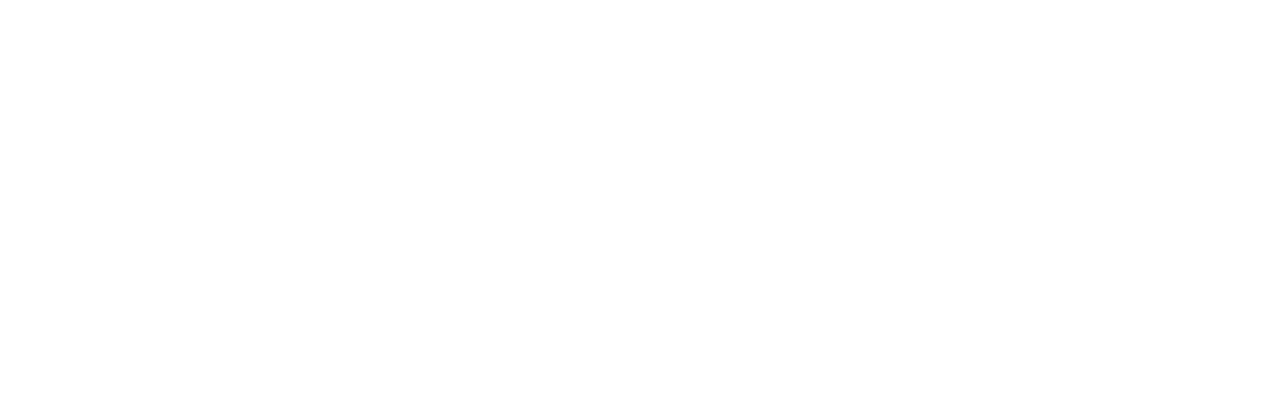
<file: contact.html>
<!DOCTYPE html>
<html lang="en">

<head>
    <meta charset="utf-8">
    <title>Welcome to the Baker's website</title>
    <meta content="width=device-width, initial-scale=1.0" name="viewport">
    <meta content="" name="keywords">
    <meta content="" name="description">

    <!-- Favicon -->
    <link href="img/favicon.ico" rel="icon">

    <!-- Google Web Fonts -->
    <link rel="preconnect" href="https://fonts.googleapis.com">
    <link rel="preconnect" href="https://fonts.gstatic.com" crossorigin>
    <link href="https://fonts.googleapis.com/css2?family=Roboto:wght@400;500&family=Playfair+Display:wght@600;700&display=swap" rel="stylesheet"> 

    <!-- Icon Font Stylesheet -->
    <link href="https://cdnjs.cloudflare.com/ajax/libs/font-awesome/5.10.0/css/all.min.css" rel="stylesheet">
    <link href="https://cdn.jsdelivr.net/npm/bootstrap-icons@1.4.1/font/bootstrap-icons.css" rel="stylesheet">

    <!-- Libraries Stylesheet -->
    <link href="lib/animate/animate.min.css" rel="stylesheet">
    <link href="lib/owlcarousel/assets/owl.carousel.min.css" rel="stylesheet">

    <!-- Customized Bootstrap Stylesheet -->
    <link href="css/bootstrap.min.css" rel="stylesheet">

    <!-- Template Stylesheet -->
    <link href="css/style.css" rel="stylesheet">
</head>

<body>
    <!-- Spinner Start -->
    <div id="spinner" class="show bg-white position-fixed translate-middle w-100 vh-100 top-50 start-50 d-flex align-items-center justify-content-center">
        <div class="spinner-grow text-primary" role="status"></div>
    </div>
    <!-- Spinner End -->


    <!-- Topbar Start -->
    <div class="container-fluid top-bar bg-dark text-light px-0 wow fadeIn" data-wow-delay="0.1s">
        <div class="row gx-0 align-items-center d-none d-lg-flex">
            <div class="col-lg-6 px-5 text-start">
            </div>
            <div class="col-lg-6 px-5 text-end">
                <small>Follow us:</small>
                <div class="h-100 d-inline-flex align-items-center">
                    <a class="btn-lg-square text-primary border-end rounded-0" href=""><i class="fab fa-facebook-f"></i></a>
                    <a class="btn-lg-square text-primary border-end rounded-0" href=""><i class="fab fa-twitter"></i></a>
                    <a class="btn-lg-square text-primary border-end rounded-0" href=""><i class="fab fa-linkedin-in"></i></a>
                    <a class="btn-lg-square text-primary pe-0" href=""><i class="fab fa-instagram"></i></a>
                </div>
            </div>
        </div>
    </div>
    <!-- Topbar End -->


    <!-- Navbar Start -->
    <nav class="navbar navbar-expand-lg navbar-dark fixed-top py-lg-0 px-lg-5 wow fadeIn" data-wow-delay="0.1s">
        <a href="index.html" class="navbar-brand ms-4 ms-lg-0">
            <h1 class="text-primary m-0">Baker'S</h1>
        </a>
        <button type="button" class="navbar-toggler me-4" data-bs-toggle="collapse" data-bs-target="#navbarCollapse">
            <span class="navbar-toggler-icon"></span>
        </button>
        <div class="collapse navbar-collapse" id="navbarCollapse">
            <div class="navbar-nav mx-auto p-4 p-lg-0">
                <a href="index.html" class="nav-item nav-link active">Home</a>
                <a href="about.html" class="nav-item nav-link">About</a>
                <a href="service.html" class="nav-item nav-link">Services</a>
                <a href="product.html" class="nav-item nav-link">Products</a>
                <div class="nav-item dropdown">
                    <a href="#" class="nav-link dropdown-toggle" data-bs-toggle="dropdown">Pages</a>
                    <div class="dropdown-menu m-0">
                        <a href="team.html" class="dropdown-item">Our Team</a>
                        <a href="testimonial.html" class="dropdown-item">Testimonial</a>
                        <a href="404.html" class="dropdown-item">404 Page</a>
                    </div>
                </div>
                <a href="contact.html" class="nav-item nav-link">Contact</a>
                <a href="payment.html" class="nav-item nav-link">Order</a>
            </div>
            <div class=" d-none d-lg-flex">
                <div class="flex-shrink-0 btn-lg-square border border-light rounded-circle">
                    <i class="fa fa-phone text-primary"></i>
                </div>
                <div class="ps-3">
                    <small class="text-primary mb-0">Call Us</small>
                    <p class="text-light fs-5 mb-0">+62 813 6564 5842</p>
                </div>
            </div>
        </div>
    </nav>
    <!-- Navbar End -->


    <!-- Page Header Start -->
    <div class="container-fluid page-header py-6 wow fadeIn" data-wow-delay="0.1s">
        <div class="container text-center pt-5 pb-3">
            <h1 class="display-4 text-white animated slideInDown mb-3">Contact Us</h1>
            <nav aria-label="breadcrumb animated slideInDown">
                <ol class="breadcrumb justify-content-center mb-0">
                    <li class="breadcrumb-item"><a class="text-white" href="#">Home</a></li>
                    <li class="breadcrumb-item"><a class="text-white" href="#">Pages</a></li>
                    <li class="breadcrumb-item text-primary active" aria-current="page">Contact</li>
                </ol>
            </nav>
        </div>
    </div>
    <!-- Page Header End -->


    <!-- Contact Start -->
    <div class="container-xxl py-6">
        <div class="container">
            <div class="text-center mx-auto mb-5 wow fadeInUp" data-wow-delay="0.1s" style="max-width: 500px;">
                <p class="text-primary text-uppercase mb-2">// Contact Us</p>
                <h1 class="display-6 mb-4">If you have any questions or comments, please fill out the form below!</h1>
            </div>
            <div class="row g-0 justify-content-center">
                <div class="col-lg-8 wow fadeInUp" data-wow-delay="0.1s">
                    <p class="text-center mb-4">Cukup isi formulir kontak di bawah ini dan dapatkan formulir kontak fungsional dalam beberapa menit atau Anda juga dapat menghubungi nomor yang tercantum di atas secara langsung</p>
                    <form>
                        <div class="row g-3">
                            <div class="col-md-6">
                                <div class="form-floating">
                                    <input type="text" class="form-control" id="name" placeholder="Your Name">
                                    <label for="name">Your Name</label>
                                </div>
                            </div>
                            <div class="col-md-6">
                                <div class="form-floating">
                                    <input type="email" class="form-control" id="email" placeholder="Your Email">
                                    <label for="email">Your Email</label>
                                </div>
                            </div>
                            <div class="col-12">
                                <div class="form-floating">
                                    <input type="text" class="form-control" id="subject" placeholder="Subject">
                                    <label for="subject">Subject</label>
                                </div>
                            </div>
                            <div class="col-12">
                                <div class="form-floating">
                                    <textarea class="form-control" placeholder="Leave a message here" id="message" style="height: 200px"></textarea>
                                    <label for="message">Message</label>
                                </div>
                            </div>
                            <div class="col-12 text-center">
                                <button class="btn btn-primary rounded-pill py-3 px-5" type="submit">Send Message</button>
                            </div>
                        </div>
                    </form>
                </div>
            </div>
        </div>
    </div>
    <!-- Contact End -->


    <!-- Footer Start -->
    <div class="container-fluid bg-dark text-light footer my-6 mb-0 py-5 wow fadeIn" data-wow-delay="0.1s">
        <div class="container py-5">
            <div class="row g-5">
                <div class="col-lg-3 col-md-6">
                    <h4 class="text-light mb-4">Office Address</h4>
                    <p class="mb-2"><i class="fa fa-map-marker-alt me-3"></i>JL.Nurasiyah Maharatu, Marpotan Damai, Kota Pekanbaru, Riau. ID 28125</p>
                    <p class="mb-2"><i class="fa fa-phone-alt me-3"></i>+62 813 6564 5842</p>
                    <p class="mb-2"><i class="fa fa-envelope me-3"></i>fahrolrozi9999@gmail.com</p>
                    <div class="d-flex pt-2">
                        <a class="btn btn-square btn-outline-light rounded-circle me-1" href=""><i class="fab fa-twitter"></i></a>
                        <a class="btn btn-square btn-outline-light rounded-circle me-1" href=""><i class="fab fa-facebook-f"></i></a>
                        <a class="btn btn-square btn-outline-light rounded-circle me-1" href=""><i class="fab fa-youtube"></i></a>
                        <a class="btn btn-square btn-outline-light rounded-circle me-0" href=""><i class="fab fa-linkedin-in"></i></a>
                    </div>
                </div>
                <div class="col-lg-3 col-md-6">
                    <h4 class="text-light mb-4">Quick Links</h4>
                    <a class="btn btn-link" href="">About Us</a>
                    <a class="btn btn-link" href="">Contact Us</a>
                    <a class="btn btn-link" href="">Our Services</a>
                    <a class="btn btn-link" href="">Terms & Condition</a>
                    <a class="btn btn-link" href="">Support</a>
                </div>
                <div class="col-lg-3 col-md-6">
                    <h4 class="text-light mb-4">Photo Gallery</h4>
                    <div class="row g-2">
                        <div class="col-4">
                            <img class="img-fluid bg-light rounded p-1" src="img/product-1.jpg" alt="Image">
                        </div>
                        <div class="col-4">
                            <img class="img-fluid bg-light rounded p-1" src="img/product-2.jpg" alt="Image">
                        </div>
                        <div class="col-4">
                            <img class="img-fluid bg-light rounded p-1" src="img/product-3.jpg" alt="Image">
                        </div>
                        <div class="col-4">
                            <img class="img-fluid bg-light rounded p-1" src="img/product-2.jpg" alt="Image">
                        </div>
                        <div class="col-4">
                            <img class="img-fluid bg-light rounded p-1" src="img/product-3.jpg" alt="Image">
                        </div>
                        <div class="col-4">
                            <img class="img-fluid bg-light rounded p-1" src="img/product-1.jpg" alt="Image">
                        </div>
                    </div>
                </div>
            </div>
        </div>
    </div>
    <!-- Footer End -->


    <!-- Copyright Start -->
    <div class="container-fluid copyright text-light py-4 wow fadeIn" data-wow-delay="0.1s">
        <div class="container">
            <div class="row">
                <div class="col-md-6 text-center text-md-start mb-3 mb-md-0">
                    &copy; <a href="#">pemrogramanweb_c_kel_7</a>, All Right Reserved.
                </div>
            </div>
        </div>
    </div>
    <!-- Copyright End -->


    <!-- Back to Top -->
    <a href="#" class="btn btn-lg btn-primary btn-lg-square rounded-circle back-to-top"><i class="bi bi-arrow-up"></i></a>


    <!-- JavaScript Libraries -->
    <script src="https://code.jquery.com/jquery-3.4.1.min.js"></script>
    <script src="https://cdn.jsdelivr.net/npm/bootstrap@5.0.0/dist/js/bootstrap.bundle.min.js"></script>
    <script src="lib/wow/wow.min.js"></script>
    <script src="lib/easing/easing.min.js"></script>
    <script src="lib/waypoints/waypoints.min.js"></script>
    <script src="lib/counterup/counterup.min.js"></script>
    <script src="lib/owlcarousel/owl.carousel.min.js"></script>

    <!-- Template Javascript -->
    <script src="js/main.js"></script>
</body>

</html>
</file>
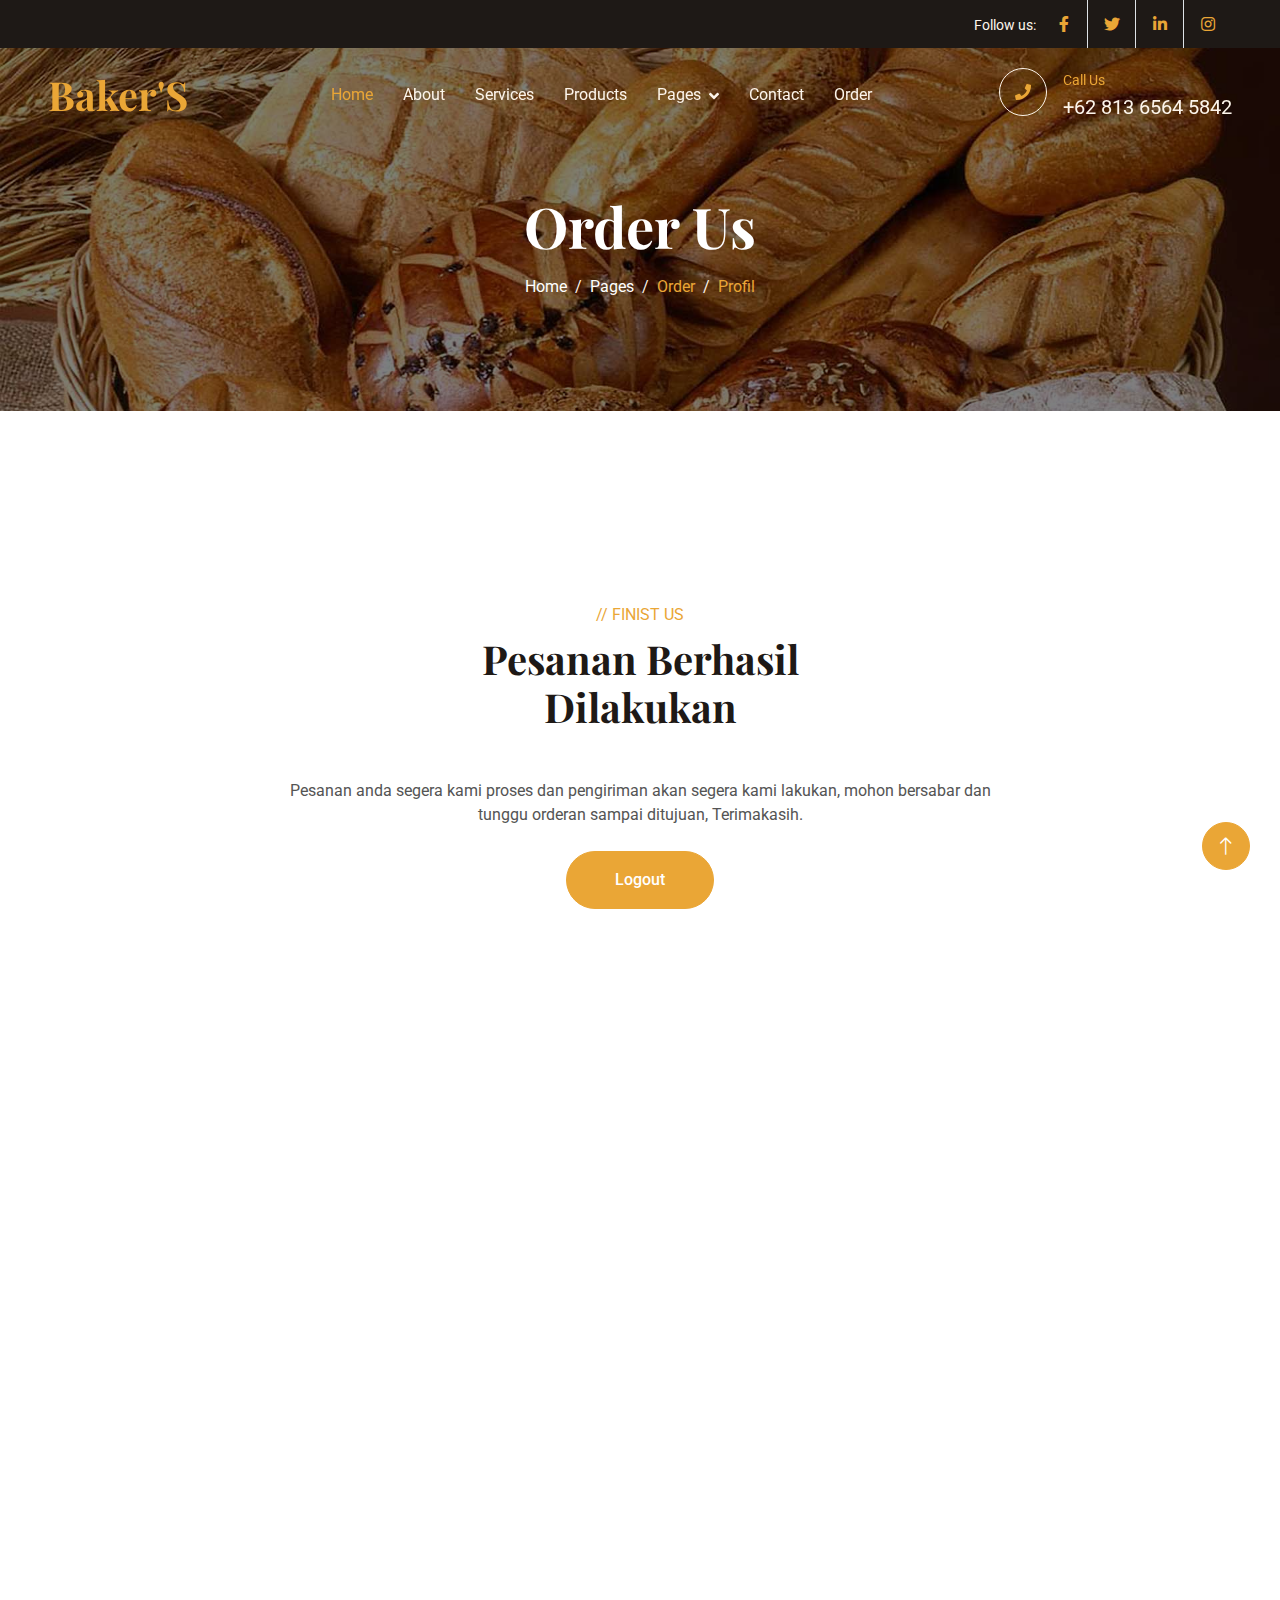
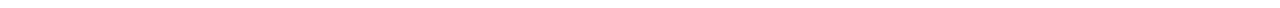
<file: finist.html>
<!DOCTYPE html>
<html lang="en">

<head>
    <meta charset="utf-8">
    <title>Welcome to the Baker's website</title>
    <meta content="width=device-width, initial-scale=1.0" name="viewport">
    <meta content="" name="keywords">
    <meta content="" name="description">

    <!-- Favicon -->
    <link href="img/favicon.ico" rel="icon">

    <!-- Google Web Fonts -->
    <link rel="preconnect" href="https://fonts.googleapis.com">
    <link rel="preconnect" href="https://fonts.gstatic.com" crossorigin>
    <link href="https://fonts.googleapis.com/css2?family=Roboto:wght@400;500&family=Playfair+Display:wght@600;700&display=swap" rel="stylesheet"> 

    <!-- Icon Font Stylesheet -->
    <link href="https://cdnjs.cloudflare.com/ajax/libs/font-awesome/5.10.0/css/all.min.css" rel="stylesheet">
    <link href="https://cdn.jsdelivr.net/npm/bootstrap-icons@1.4.1/font/bootstrap-icons.css" rel="stylesheet">

    <!-- Libraries Stylesheet -->
    <link href="lib/animate/animate.min.css" rel="stylesheet">
    <link href="lib/owlcarousel/assets/owl.carousel.min.css" rel="stylesheet">

    <!-- Customized Bootstrap Stylesheet -->
    <link href="css/bootstrap.min.css" rel="stylesheet">

    <!-- Template Stylesheet -->
    <link href="css/style.css" rel="stylesheet">
</head>

<body>
    <!-- Spinner Start -->
    <div id="spinner" class="show bg-white position-fixed translate-middle w-100 vh-100 top-50 start-50 d-flex align-items-center justify-content-center">
        <div class="spinner-grow text-primary" role="status"></div>
    </div>
    <!-- Spinner End -->


    <!-- Topbar Start -->
    <div class="container-fluid top-bar bg-dark text-light px-0 wow fadeIn" data-wow-delay="0.1s">
        <div class="row gx-0 align-items-center d-none d-lg-flex">
            <div class="col-lg-6 px-5 text-start">
            </div>
            <div class="col-lg-6 px-5 text-end">
                <small>Follow us:</small>
                <div class="h-100 d-inline-flex align-items-center">
                    <a class="btn-lg-square text-primary border-end rounded-0" href=""><i class="fab fa-facebook-f"></i></a>
                    <a class="btn-lg-square text-primary border-end rounded-0" href=""><i class="fab fa-twitter"></i></a>
                    <a class="btn-lg-square text-primary border-end rounded-0" href=""><i class="fab fa-linkedin-in"></i></a>
                    <a class="btn-lg-square text-primary pe-0" href=""><i class="fab fa-instagram"></i></a>
                </div>
            </div>
        </div>
    </div>
    <!-- Topbar End -->


    <!-- Navbar Start -->
    <nav class="navbar navbar-expand-lg navbar-dark fixed-top py-lg-0 px-lg-5 wow fadeIn" data-wow-delay="0.1s">
        <a href="index.html" class="navbar-brand ms-4 ms-lg-0">
            <h1 class="text-primary m-0">Baker'S</h1>
        </a>
        <button type="button" class="navbar-toggler me-4" data-bs-toggle="collapse" data-bs-target="#navbarCollapse">
            <span class="navbar-toggler-icon"></span>
        </button>
        <div class="collapse navbar-collapse" id="navbarCollapse">
            <div class="navbar-nav mx-auto p-4 p-lg-0">
                <a href="index.html" class="nav-item nav-link active">Home</a>
                <a href="about.html" class="nav-item nav-link">About</a>
                <a href="service.html" class="nav-item nav-link">Services</a>
                <a href="product.html" class="nav-item nav-link">Products</a>
                <div class="nav-item dropdown">
                    <a href="#" class="nav-link dropdown-toggle" data-bs-toggle="dropdown">Pages</a>
                    <div class="dropdown-menu m-0">
                        <a href="team.html" class="dropdown-item">Our Team</a>
                        <a href="testimonial.html" class="dropdown-item">Testimonial</a>
                        <a href="404.html" class="dropdown-item">404 Page</a>
                    </div>
                </div>
                <a href="contact.html" class="nav-item nav-link">Contact</a>
                <a href="payment.html" class="nav-item nav-link">Order</a>
            </div>
            <div class=" d-none d-lg-flex">
                <div class="flex-shrink-0 btn-lg-square border border-light rounded-circle">
                    <i class="fa fa-phone text-primary"></i>
                </div>
                <div class="ps-3">
                    <small class="text-primary mb-0">Call Us</small>
                    <p class="text-light fs-5 mb-0">+62 813 6564 5842</p>
                </div>
            </div>
        </div>
    </nav>
    <!-- Navbar End -->


    <!-- Page Header Start -->
    <div class="container-fluid page-header py-6 wow fadeIn" data-wow-delay="0.1s">
        <div class="container text-center pt-5 pb-3">
            <h1 class="display-4 text-white animated slideInDown mb-3">Order Us</h1>
            <nav aria-label="breadcrumb animated slideInDown">
                <ol class="breadcrumb justify-content-center mb-0">
                    <li class="breadcrumb-item"><a class="text-white" href="#">Home</a></li>
                    <li class="breadcrumb-item"><a class="text-white" href="#">Pages</a></li>
                    <li class="breadcrumb-item text-primary active" aria-current="page">Order</li>
                    <li class="breadcrumb-item text-primary active" aria-current="page">Profil</li>
                </ol>
            </nav>
        </div>
    </div>
    <!-- Page Header End -->


    <!-- Contact Start -->
    <div class="container-xxl py-6">
        <div class="container">
            <div class="text-center mx-auto mb-5 wow fadeInUp" data-wow-delay="0.1s" style="max-width: 500px;">
                <p class="text-primary text-uppercase mb-2">// Finist Us</p>
                <h1 class="display-6 mb-4">Pesanan Berhasil Dilakukan</h1>
            </div>
            <div class="row g-0 justify-content-center">
                <div class="col-lg-8 wow fadeInUp" data-wow-delay="0.1s">
                    <p class="text-center mb-4">Pesanan anda segera kami proses dan pengiriman akan segera kami lakukan, mohon bersabar dan tunggu orderan sampai ditujuan, Terimakasih. </p>
                            </div>
                        </div>
                    </form>
                    <div class="col-12 text-center">
                        <a class="btn btn-primary rounded-pill py-3 px-5" href="login.html" type="submit">Logout</a>
                    </div>
                </div>
            </div>
        </div>
    </div>
    <!-- Contact End -->


    <!-- Footer Start -->
    <div class="container-fluid bg-dark text-light footer my-6 mb-0 py-5 wow fadeIn" data-wow-delay="0.1s">
        <div class="container py-5">
            <div class="row g-5">
                <div class="col-lg-3 col-md-6">
                    <h4 class="text-light mb-4">Office Address</h4>
                    <p class="mb-2"><i class="fa fa-map-marker-alt me-3"></i>JL.Nurasiyah Maharatu, Marpotan Damai, Kota Pekanbaru, Riau. ID 28125</p>
                    <p class="mb-2"><i class="fa fa-phone-alt me-3"></i>+62 813 6564 5842</p>
                    <p class="mb-2"><i class="fa fa-envelope me-3"></i>fahrolrozi9999@gmail.com</p>
                    <div class="d-flex pt-2">
                        <a class="btn btn-square btn-outline-light rounded-circle me-1" href=""><i class="fab fa-twitter"></i></a>
                        <a class="btn btn-square btn-outline-light rounded-circle me-1" href=""><i class="fab fa-facebook-f"></i></a>
                        <a class="btn btn-square btn-outline-light rounded-circle me-1" href=""><i class="fab fa-youtube"></i></a>
                        <a class="btn btn-square btn-outline-light rounded-circle me-0" href=""><i class="fab fa-linkedin-in"></i></a>
                    </div>
                </div>
                <div class="col-lg-3 col-md-6">
                    <h4 class="text-light mb-4">Quick Links</h4>
                    <a class="btn btn-link" href="">About Us</a>
                    <a class="btn btn-link" href="">Contact Us</a>
                    <a class="btn btn-link" href="">Our Services</a>
                    <a class="btn btn-link" href="">Terms & Condition</a>
                    <a class="btn btn-link" href="">Support</a>
                </div>
                <div class="col-lg-3 col-md-6">
                    <h4 class="text-light mb-4">Photo Gallery</h4>
                    <div class="row g-2">
                        <div class="col-4">
                            <img class="img-fluid bg-light rounded p-1" src="img/product-1.jpg" alt="Image">
                        </div>
                        <div class="col-4">
                            <img class="img-fluid bg-light rounded p-1" src="img/product-2.jpg" alt="Image">
                        </div>
                        <div class="col-4">
                            <img class="img-fluid bg-light rounded p-1" src="img/product-3.jpg" alt="Image">
                        </div>
                        <div class="col-4">
                            <img class="img-fluid bg-light rounded p-1" src="img/product-2.jpg" alt="Image">
                        </div>
                        <div class="col-4">
                            <img class="img-fluid bg-light rounded p-1" src="img/product-3.jpg" alt="Image">
                        </div>
                        <div class="col-4">
                            <img class="img-fluid bg-light rounded p-1" src="img/product-1.jpg" alt="Image">
                        </div>
                    </div>
                </div>
            </div>
        </div>
    </div>
    <!-- Footer End -->


    <!-- Copyright Start -->
    <div class="container-fluid copyright text-light py-4 wow fadeIn" data-wow-delay="0.1s">
        <div class="container">
            <div class="row">
                <div class="col-md-6 text-center text-md-start mb-3 mb-md-0">
                    &copy; <a href="#">pemrogramanweb_c_kel_7</a>, All Right Reserved.
                </div>
            </div>
        </div>
    </div>
    <!-- Copyright End -->


    <!-- Back to Top -->
    <a href="#" class="btn btn-lg btn-primary btn-lg-square rounded-circle back-to-top"><i class="bi bi-arrow-up"></i></a>


    <!-- JavaScript Libraries -->
    <script src="https://code.jquery.com/jquery-3.4.1.min.js"></script>
    <script src="https://cdn.jsdelivr.net/npm/bootstrap@5.0.0/dist/js/bootstrap.bundle.min.js"></script>
    <script src="lib/wow/wow.min.js"></script>
    <script src="lib/easing/easing.min.js"></script>
    <script src="lib/waypoints/waypoints.min.js"></script>
    <script src="lib/counterup/counterup.min.js"></script>
    <script src="lib/owlcarousel/owl.carousel.min.js"></script>

    <!-- Template Javascript -->
    <script src="js/main.js"></script>
</body>

</html>
</file>
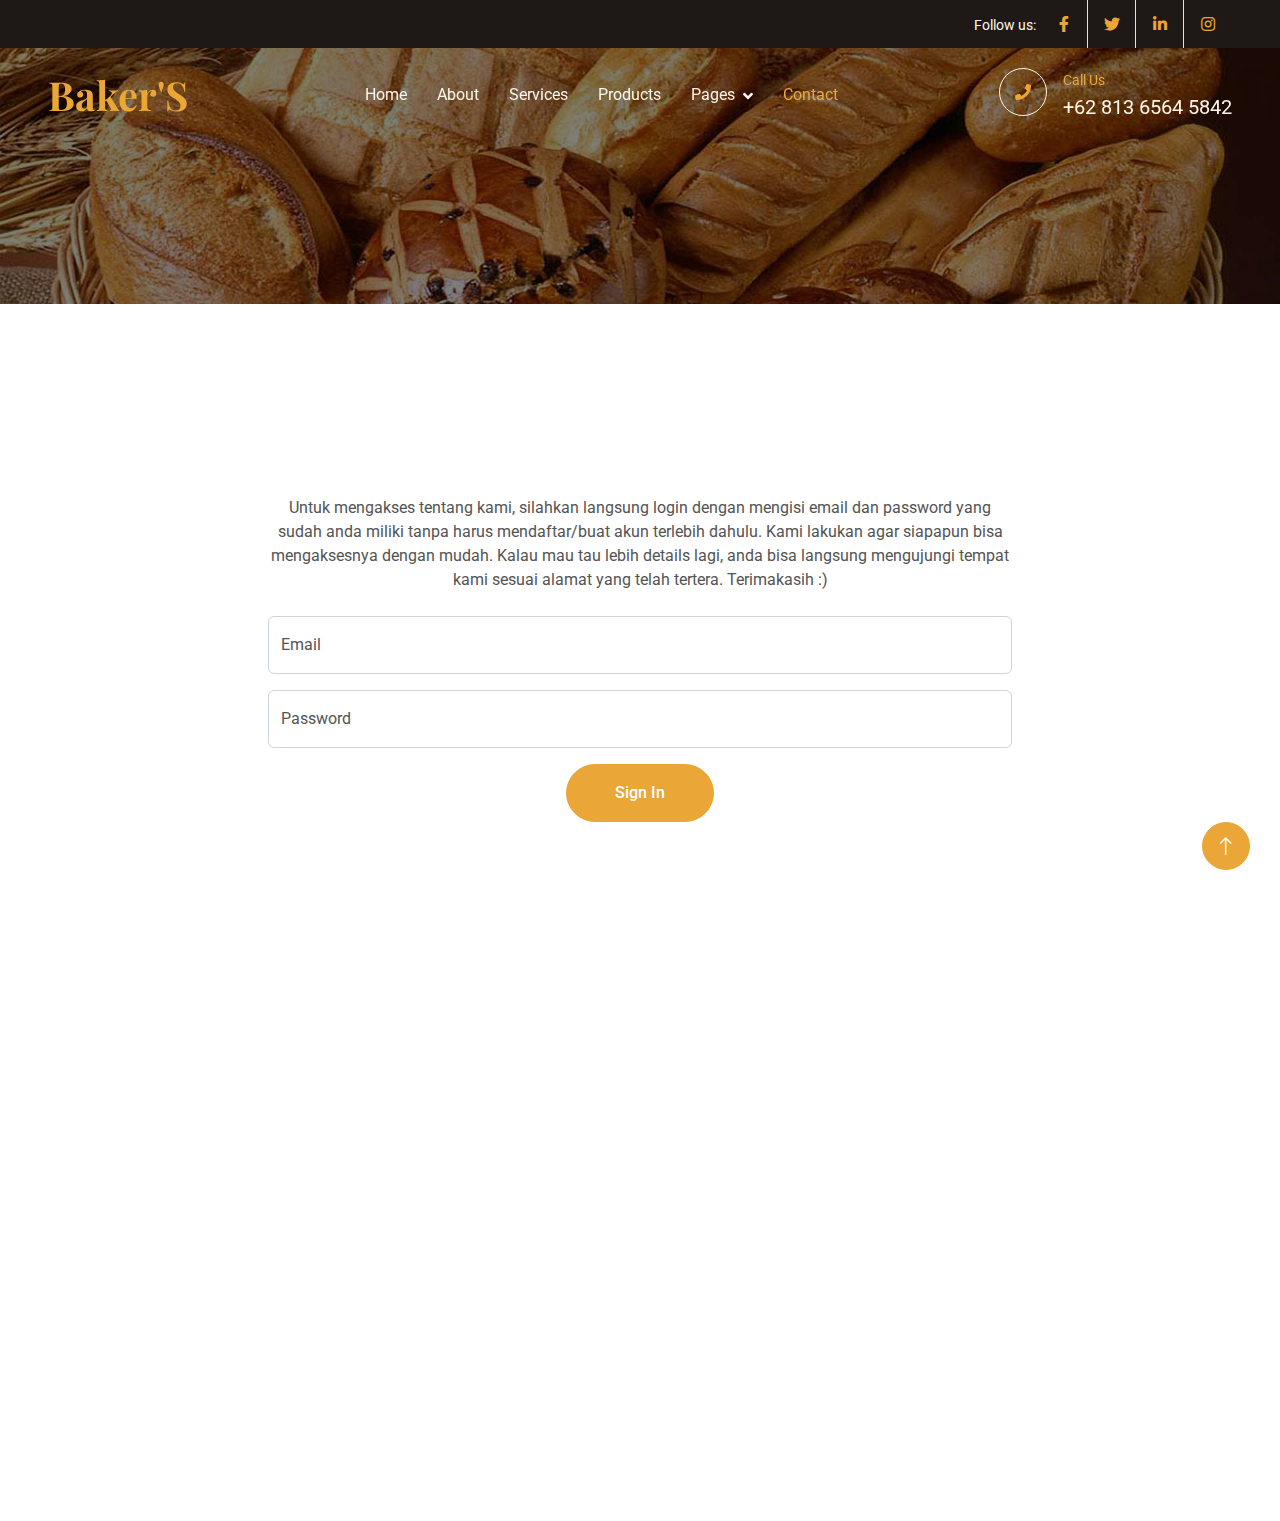
<file: login.html>
<!DOCTYPE html>
<html lang="en">

<head>
    <meta charset="utf-8">
    <title>Welcome to the Baker's website</title>
    <meta content="width=device-width, initial-scale=1.0" name="viewport">
    <meta content="" name="keywords">
    <meta content="" name="description">

    <!-- Favicon -->
    <link href="img/favicon.ico" rel="icon">

    <!-- Google Web Fonts -->
    <link rel="preconnect" href="https://fonts.googleapis.com">
    <link rel="preconnect" href="https://fonts.gstatic.com" crossorigin>
    <link href="https://fonts.googleapis.com/css2?family=Roboto:wght@400;500&family=Playfair+Display:wght@600;700&display=swap" rel="stylesheet"> 

    <!-- Icon Font Stylesheet -->
    <link href="https://cdnjs.cloudflare.com/ajax/libs/font-awesome/5.10.0/css/all.min.css" rel="stylesheet">
    <link href="https://cdn.jsdelivr.net/npm/bootstrap-icons@1.4.1/font/bootstrap-icons.css" rel="stylesheet">

    <!-- Libraries Stylesheet -->
    <link href="lib/animate/animate.min.css" rel="stylesheet">
    <link href="lib/owlcarousel/assets/owl.carousel.min.css" rel="stylesheet">

    <!-- Customized Bootstrap Stylesheet -->
    <link href="css/bootstrap.min.css" rel="stylesheet">

    <!-- Template Stylesheet -->
    <link href="css/style.css" rel="stylesheet">
</head>

<body>
    <!-- Spinner Start -->
    <div id="spinner" class="show bg-white position-fixed translate-middle w-100 vh-100 top-50 start-50 d-flex align-items-center justify-content-center">
        <div class="spinner-grow text-primary" role="status"></div>
    </div>
    <!-- Spinner End -->


    <!-- Topbar Start -->
    <div class="container-fluid top-bar bg-dark text-light px-0 wow fadeIn" data-wow-delay="0.1s">
        <div class="row gx-0 align-items-center d-none d-lg-flex">
            <div class="col-lg-6 px-5 text-start">
            </div>
            <div class="col-lg-6 px-5 text-end">
                <small>Follow us:</small>
                <div class="h-100 d-inline-flex align-items-center">
                    <a class="btn-lg-square text-primary border-end rounded-0" href=""><i class="fab fa-facebook-f"></i></a>
                    <a class="btn-lg-square text-primary border-end rounded-0" href=""><i class="fab fa-twitter"></i></a>
                    <a class="btn-lg-square text-primary border-end rounded-0" href=""><i class="fab fa-linkedin-in"></i></a>
                    <a class="btn-lg-square text-primary pe-0" href=""><i class="fab fa-instagram"></i></a>
                </div>
            </div>
        </div>
    </div>
    <!-- Topbar End -->


    <!-- Navbar Start -->
    <nav class="navbar navbar-expand-lg navbar-dark fixed-top py-lg-0 px-lg-5 wow fadeIn" data-wow-delay="0.1s">
        <a href="index.html" class="navbar-brand ms-4 ms-lg-0">
            <h1 class="text-primary m-0">Baker'S</h1>
        </a>
        <button type="button" class="navbar-toggler me-4" data-bs-toggle="collapse" data-bs-target="#navbarCollapse">
            <span class="navbar-toggler-icon"></span>
        </button>
        <div class="collapse navbar-collapse" id="navbarCollapse">
            <div class="navbar-nav mx-auto p-4 p-lg-0">
                <a href="index.html" class="nav-item nav-link">Home</a>
                <a href="about.html" class="nav-item nav-link">About</a>
                <a href="service.html" class="nav-item nav-link">Services</a>
                <a href="product.html" class="nav-item nav-link">Products</a>
                <div class="nav-item dropdown">
                    <a href="#" class="nav-link dropdown-toggle" data-bs-toggle="dropdown">Pages</a>
                    <div class="dropdown-menu m-0">
                        <a href="team.html" class="dropdown-item">Our Team</a>
                        <a href="testimonial.html" class="dropdown-item">Testimonial</a>
                        <a href="404.html" class="dropdown-item">404 Page</a>
                    </div>
                </div>
                <a href="contact.html" class="nav-item nav-link active">Contact</a>
            </div>
            <div class=" d-none d-lg-flex">
                <div class="flex-shrink-0 btn-lg-square border border-light rounded-circle">
                    <i class="fa fa-phone text-primary"></i>
                </div>
                <div class="ps-3">
                    <small class="text-primary mb-0">Call Us</small>
                    <p class="text-light fs-5 mb-0">+62 813 6564 5842</p>
                </div>
            </div>
        </div>
    </nav>
    <!-- Navbar End -->


    <!-- Page Header Start -->
    <div class="container-fluid page-header py-6 wow fadeIn" data-wow-delay="0.1s">
        <div class="container text-center pt-5 pb-3">
        </div>
    </div>
    <!-- Page Header End -->


    <!-- Contact Start -->
    <div class="container-xxl py-6">
        <div class="container">
            <div class="row g-0 justify-content-center">
                <div class="col-lg-8 wow fadeInUp" data-wow-delay="0.1s">
                        <div class="row g-3">
                            <div class="col-12">
                            <p class="text-center mb-4">Untuk mengakses tentang kami, silahkan langsung login dengan mengisi email dan password yang sudah anda miliki tanpa harus mendaftar/buat akun terlebih dahulu. Kami lakukan agar siapapun bisa mengaksesnya dengan mudah. Kalau mau tau lebih details lagi, anda bisa langsung mengujungi tempat kami sesuai alamat yang telah tertera. Terimakasih :) </p>
                                <div class="form-floating">
                                    <input type="email" class="form-control" id="email" placeholder="Your Email">
                                    <label for="email">Email</label>
                                </div>
                            </div>
                            <div class="col-12">
                                <div class="form-floating">
                                    <input type="password" class="form-control" id="subject" placeholder="Subject">
                                    <label for="subject">Password</label>
                                </div>
                            </div>
                            <div class="col-12 text-center">
                                <a class="btn btn-primary rounded-pill py-3 px-5" type="text" href="index.html">Sign In</a>
                            </div>
                        </div>
                    </form>
                </div>
            </div>
        </div>
    </div>
    <!-- Contact End -->


    <!-- Footer Start -->
    <div class="container-fluid bg-dark text-light footer my-6 mb-0 py-5 wow fadeIn" data-wow-delay="0.1s">
        <div class="container py-5">
            <div class="row g-5">
                <div class="col-lg-3 col-md-6">
                    <h4 class="text-light mb-4">Office Address</h4>
                    <p class="mb-2"><i class="fa fa-map-marker-alt me-3"></i>JL.Nurasiyah Maharatu, Marpotan Damai, Kota Pekanbaru, Riau. ID 28125</p>
                    <p class="mb-2"><i class="fa fa-phone-alt me-3"></i>+62 813 6564 5842</p>
                    <p class="mb-2"><i class="fa fa-envelope me-3"></i>fahrolrozi9999@gmail.com</p>
                    <div class="d-flex pt-2">
                        <a class="btn btn-square btn-outline-light rounded-circle me-1" href=""><i class="fab fa-twitter"></i></a>
                        <a class="btn btn-square btn-outline-light rounded-circle me-1" href=""><i class="fab fa-facebook-f"></i></a>
                        <a class="btn btn-square btn-outline-light rounded-circle me-1" href=""><i class="fab fa-youtube"></i></a>
                        <a class="btn btn-square btn-outline-light rounded-circle me-0" href=""><i class="fab fa-linkedin-in"></i></a>
                    </div>
                </div>
                <div class="col-lg-3 col-md-6">
                    <h4 class="text-light mb-4">Quick Links</h4>
                    <a class="btn btn-link" href="">About Us</a>
                    <a class="btn btn-link" href="">Contact Us</a>
                    <a class="btn btn-link" href="">Our Services</a>
                    <a class="btn btn-link" href="">Terms & Condition</a>
                    <a class="btn btn-link" href="">Support</a>
                </div>
                <div class="col-lg-3 col-md-6">
                    <h4 class="text-light mb-4">Photo Gallery</h4>
                    <div class="row g-2">
                        <div class="col-4">
                            <img class="img-fluid bg-light rounded p-1" src="img/product-1.jpg" alt="Image">
                        </div>
                        <div class="col-4">
                            <img class="img-fluid bg-light rounded p-1" src="img/product-2.jpg" alt="Image">
                        </div>
                        <div class="col-4">
                            <img class="img-fluid bg-light rounded p-1" src="img/product-3.jpg" alt="Image">
                        </div>
                        <div class="col-4">
                            <img class="img-fluid bg-light rounded p-1" src="img/product-2.jpg" alt="Image">
                        </div>
                        <div class="col-4">
                            <img class="img-fluid bg-light rounded p-1" src="img/product-3.jpg" alt="Image">
                        </div>
                        <div class="col-4">
                            <img class="img-fluid bg-light rounded p-1" src="img/product-1.jpg" alt="Image">
                        </div>
                    </div>
                </div>
            </div>
        </div>
    </div>
    <!-- Footer End -->


    <!-- Copyright Start -->
    <div class="container-fluid copyright text-light py-4 wow fadeIn" data-wow-delay="0.1s">
        <div class="container">
            <div class="row">
                <div class="col-md-6 text-center text-md-start mb-3 mb-md-0">
                    &copy; <a href="#">pemrogramanweb_c_kel_7</a>, All Right Reserved.
                </div>
            </div>
        </div>
    </div>
    <!-- Copyright End -->


    <!-- Back to Top -->
    <a href="#" class="btn btn-lg btn-primary btn-lg-square rounded-circle back-to-top"><i class="bi bi-arrow-up"></i></a>


    <!-- JavaScript Libraries -->
    <script src="https://code.jquery.com/jquery-3.4.1.min.js"></script>
    <script src="https://cdn.jsdelivr.net/npm/bootstrap@5.0.0/dist/js/bootstrap.bundle.min.js"></script>
    <script src="lib/wow/wow.min.js"></script>
    <script src="lib/easing/easing.min.js"></script>
    <script src="lib/waypoints/waypoints.min.js"></script>
    <script src="lib/counterup/counterup.min.js"></script>
    <script src="lib/owlcarousel/owl.carousel.min.js"></script>

    <!-- Template Javascript -->
    <script src="js/main.js"></script>
</body>

</html>
</file>
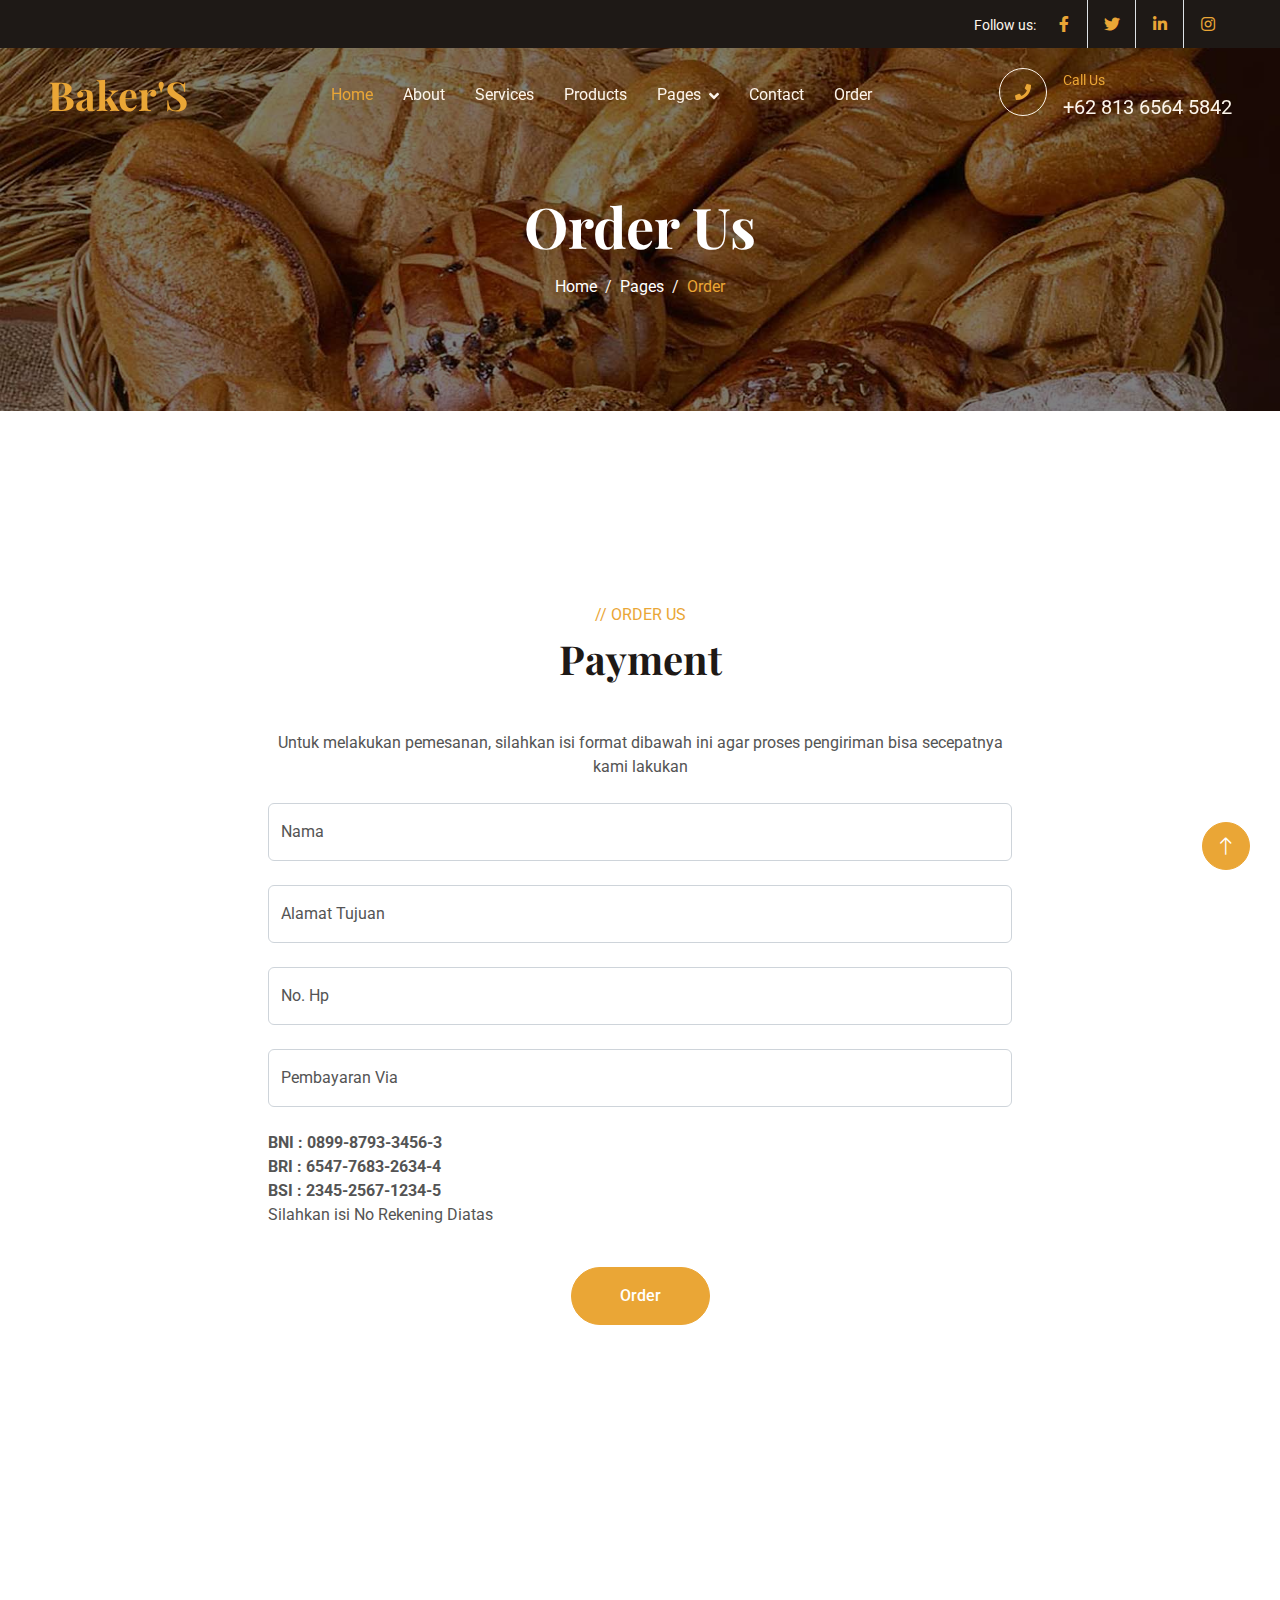
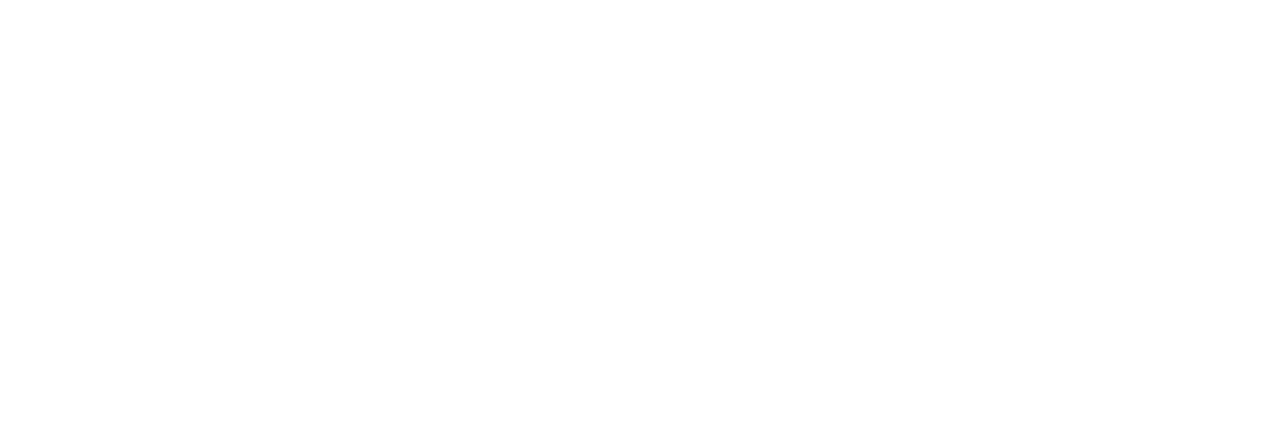
<file: payment.html>
<!DOCTYPE html>
<html lang="en">

<head>
    <meta charset="utf-8">
    <title>Welcome to the Baker's website</title>
    <meta content="width=device-width, initial-scale=1.0" name="viewport">
    <meta content="" name="keywords">
    <meta content="" name="description">

    <!-- Favicon -->
    <link href="img/favicon.ico" rel="icon">

    <!-- Google Web Fonts -->
    <link rel="preconnect" href="https://fonts.googleapis.com">
    <link rel="preconnect" href="https://fonts.gstatic.com" crossorigin>
    <link href="https://fonts.googleapis.com/css2?family=Roboto:wght@400;500&family=Playfair+Display:wght@600;700&display=swap" rel="stylesheet"> 

    <!-- Icon Font Stylesheet -->
    <link href="https://cdnjs.cloudflare.com/ajax/libs/font-awesome/5.10.0/css/all.min.css" rel="stylesheet">
    <link href="https://cdn.jsdelivr.net/npm/bootstrap-icons@1.4.1/font/bootstrap-icons.css" rel="stylesheet">

    <!-- Libraries Stylesheet -->
    <link href="lib/animate/animate.min.css" rel="stylesheet">
    <link href="lib/owlcarousel/assets/owl.carousel.min.css" rel="stylesheet">

    <!-- Customized Bootstrap Stylesheet -->
    <link href="css/bootstrap.min.css" rel="stylesheet">

    <!-- Template Stylesheet -->
    <link href="css/style.css" rel="stylesheet">
</head>

<body>
    <!-- Spinner Start -->
    <div id="spinner" class="show bg-white position-fixed translate-middle w-100 vh-100 top-50 start-50 d-flex align-items-center justify-content-center">
        <div class="spinner-grow text-primary" role="status"></div>
    </div>
    <!-- Spinner End -->


    <!-- Topbar Start -->
    <div class="container-fluid top-bar bg-dark text-light px-0 wow fadeIn" data-wow-delay="0.1s">
        <div class="row gx-0 align-items-center d-none d-lg-flex">
            <div class="col-lg-6 px-5 text-start">
            </div>
            <div class="col-lg-6 px-5 text-end">
                <small>Follow us:</small>
                <div class="h-100 d-inline-flex align-items-center">
                    <a class="btn-lg-square text-primary border-end rounded-0" href=""><i class="fab fa-facebook-f"></i></a>
                    <a class="btn-lg-square text-primary border-end rounded-0" href=""><i class="fab fa-twitter"></i></a>
                    <a class="btn-lg-square text-primary border-end rounded-0" href=""><i class="fab fa-linkedin-in"></i></a>
                    <a class="btn-lg-square text-primary pe-0" href=""><i class="fab fa-instagram"></i></a>
                </div>
            </div>
        </div>
    </div>
    <!-- Topbar End -->


    <!-- Navbar Start -->
    <nav class="navbar navbar-expand-lg navbar-dark fixed-top py-lg-0 px-lg-5 wow fadeIn" data-wow-delay="0.1s">
        <a href="index.html" class="navbar-brand ms-4 ms-lg-0">
            <h1 class="text-primary m-0">Baker'S</h1>
        </a>
        <button type="button" class="navbar-toggler me-4" data-bs-toggle="collapse" data-bs-target="#navbarCollapse">
            <span class="navbar-toggler-icon"></span>
        </button>
        <div class="collapse navbar-collapse" id="navbarCollapse">
            <div class="navbar-nav mx-auto p-4 p-lg-0">
                <a href="index.html" class="nav-item nav-link active">Home</a>
                <a href="about.html" class="nav-item nav-link">About</a>
                <a href="service.html" class="nav-item nav-link">Services</a>
                <a href="product.html" class="nav-item nav-link">Products</a>
                <div class="nav-item dropdown">
                    <a href="#" class="nav-link dropdown-toggle" data-bs-toggle="dropdown">Pages</a>
                    <div class="dropdown-menu m-0">
                        <a href="team.html" class="dropdown-item">Our Team</a>
                        <a href="testimonial.html" class="dropdown-item">Testimonial</a>
                        <a href="404.html" class="dropdown-item">404 Page</a>
                    </div>
                </div>
                <a href="contact.html" class="nav-item nav-link">Contact</a>
                <a href="payment.html" class="nav-item nav-link">Order</a>
            </div>
            <div class=" d-none d-lg-flex">
                <div class="flex-shrink-0 btn-lg-square border border-light rounded-circle">
                    <i class="fa fa-phone text-primary"></i>
                </div>
                <div class="ps-3">
                    <small class="text-primary mb-0">Call Us</small>
                    <p class="text-light fs-5 mb-0">+62 813 6564 5842</p>
                </div>
            </div>
        </div>
    </nav>
    <!-- Navbar End -->


    <!-- Page Header Start -->
    <div class="container-fluid page-header py-6 wow fadeIn" data-wow-delay="0.1s">
        <div class="container text-center pt-5 pb-3">
            <h1 class="display-4 text-white animated slideInDown mb-3">Order Us</h1>
            <nav aria-label="breadcrumb animated slideInDown">
                <ol class="breadcrumb justify-content-center mb-0">
                    <li class="breadcrumb-item"><a class="text-white" href="#">Home</a></li>
                    <li class="breadcrumb-item"><a class="text-white" href="#">Pages</a></li>
                    <li class="breadcrumb-item text-primary active" aria-current="page">Order</li>
                </ol>
            </nav>
        </div>
    </div>
    <!-- Page Header End -->


    <!-- Contact Start -->
    <div class="container-xxl py-6">
        <div class="container">
            <div class="text-center mx-auto mb-5 wow fadeInUp" data-wow-delay="0.1s" style="max-width: 500px;">
                <p class="text-primary text-uppercase mb-2">// Order Us</p>
                <h1 class="display-6 mb-4">Payment</h1>
            </div>
            <div class="row g-0 justify-content-center">
                <div class="col-lg-8 wow fadeInUp" data-wow-delay="0.1s">
                    <p class="text-center mb-4">Untuk melakukan pemesanan, silahkan isi format dibawah ini agar proses pengiriman bisa secepatnya kami lakukan</p>
                    <form>
                            <div class="col-12">
                                <div class="form-floating">
                                    <input type="text" class="form-control" id="subject" placeholder="Subject">
                                    <label for="subject">Nama</label>
                                </div>
                            </div>
                            <br>
                            <div class="col-12">
                                <div class="form-floating">
                                    <input type="text" class="form-control" id="subject" placeholder="Subject">
                                    <label for="subject">Alamat Tujuan</label>
                                </div>
                            </div>
                            <br>
                            <div class="col-12">
                                <div class="form-floating">
                                    <input type="text" class="form-control" id="subject" placeholder="Subject">
                                    <label for="subject">No. Hp</label>
                                </div>
                            </div>
                            <br>
                            <div class="col-12">
                                <div class="form-floating">
                                    <input type="text" class="form-control" id="subject" placeholder="Subject">
                                    <label for="subject">Pembayaran Via</label>
                                </div>
                            </div>
                            <br>
                            <B>BNI : 0899-8793-3456-3</B>
                            <br>
                            <B>BRI : 6547-7683-2634-4</B>
                            <br>
                            <B>BSI : 2345-2567-1234-5</B>
                            <br>
                            <p>Silahkan isi No Rekening Diatas</p>
                            <br>
                            <div class="col-12 text-center">
                                <a class="btn btn-primary rounded-pill py-3 px-5" href="finist.html" type="submit">Order</a>
                            </div>
                        </div>
                    </form>
                </div>
            </div>
        </div>
    </div>
    <!-- Contact End -->


    <!-- Footer Start -->
    <div class="container-fluid bg-dark text-light footer my-6 mb-0 py-5 wow fadeIn" data-wow-delay="0.1s">
        <div class="container py-5">
            <div class="row g-5">
                <div class="col-lg-3 col-md-6">
                    <h4 class="text-light mb-4">Office Address</h4>
                    <p class="mb-2"><i class="fa fa-map-marker-alt me-3"></i>JL.Nurasiyah Maharatu, Marpotan Damai, Kota Pekanbaru, Riau. ID 28125</p>
                    <p class="mb-2"><i class="fa fa-phone-alt me-3"></i>+62 813 6564 5842</p>
                    <p class="mb-2"><i class="fa fa-envelope me-3"></i>fahrolrozi9999@gmail.com</p>
                    <div class="d-flex pt-2">
                        <a class="btn btn-square btn-outline-light rounded-circle me-1" href=""><i class="fab fa-twitter"></i></a>
                        <a class="btn btn-square btn-outline-light rounded-circle me-1" href=""><i class="fab fa-facebook-f"></i></a>
                        <a class="btn btn-square btn-outline-light rounded-circle me-1" href=""><i class="fab fa-youtube"></i></a>
                        <a class="btn btn-square btn-outline-light rounded-circle me-0" href=""><i class="fab fa-linkedin-in"></i></a>
                    </div>
                </div>
                <div class="col-lg-3 col-md-6">
                    <h4 class="text-light mb-4">Quick Links</h4>
                    <a class="btn btn-link" href="">About Us</a>
                    <a class="btn btn-link" href="">Contact Us</a>
                    <a class="btn btn-link" href="">Our Services</a>
                    <a class="btn btn-link" href="">Terms & Condition</a>
                    <a class="btn btn-link" href="">Support</a>
                </div>
                <div class="col-lg-3 col-md-6">
                    <h4 class="text-light mb-4">Photo Gallery</h4>
                    <div class="row g-2">
                        <div class="col-4">
                            <img class="img-fluid bg-light rounded p-1" src="img/product-1.jpg" alt="Image">
                        </div>
                        <div class="col-4">
                            <img class="img-fluid bg-light rounded p-1" src="img/product-2.jpg" alt="Image">
                        </div>
                        <div class="col-4">
                            <img class="img-fluid bg-light rounded p-1" src="img/product-3.jpg" alt="Image">
                        </div>
                        <div class="col-4">
                            <img class="img-fluid bg-light rounded p-1" src="img/product-2.jpg" alt="Image">
                        </div>
                        <div class="col-4">
                            <img class="img-fluid bg-light rounded p-1" src="img/product-3.jpg" alt="Image">
                        </div>
                        <div class="col-4">
                            <img class="img-fluid bg-light rounded p-1" src="img/product-1.jpg" alt="Image">
                        </div>
                    </div>
                </div>
            </div>
        </div>
    </div>
    <!-- Footer End -->


    <!-- Copyright Start -->
    <div class="container-fluid copyright text-light py-4 wow fadeIn" data-wow-delay="0.1s">
        <div class="container">
            <div class="row">
                <div class="col-md-6 text-center text-md-start mb-3 mb-md-0">
                    &copy; <a href="#">pemrogramanweb_c_kel_7</a>, All Right Reserved.
                </div>
            </div>
        </div>
    </div>
    <!-- Copyright End -->


    <!-- Back to Top -->
    <a href="#" class="btn btn-lg btn-primary btn-lg-square rounded-circle back-to-top"><i class="bi bi-arrow-up"></i></a>


    <!-- JavaScript Libraries -->
    <script src="https://code.jquery.com/jquery-3.4.1.min.js"></script>
    <script src="https://cdn.jsdelivr.net/npm/bootstrap@5.0.0/dist/js/bootstrap.bundle.min.js"></script>
    <script src="lib/wow/wow.min.js"></script>
    <script src="lib/easing/easing.min.js"></script>
    <script src="lib/waypoints/waypoints.min.js"></script>
    <script src="lib/counterup/counterup.min.js"></script>
    <script src="lib/owlcarousel/owl.carousel.min.js"></script>

    <!-- Template Javascript -->
    <script src="js/main.js"></script>
</body>

</html>
</file>
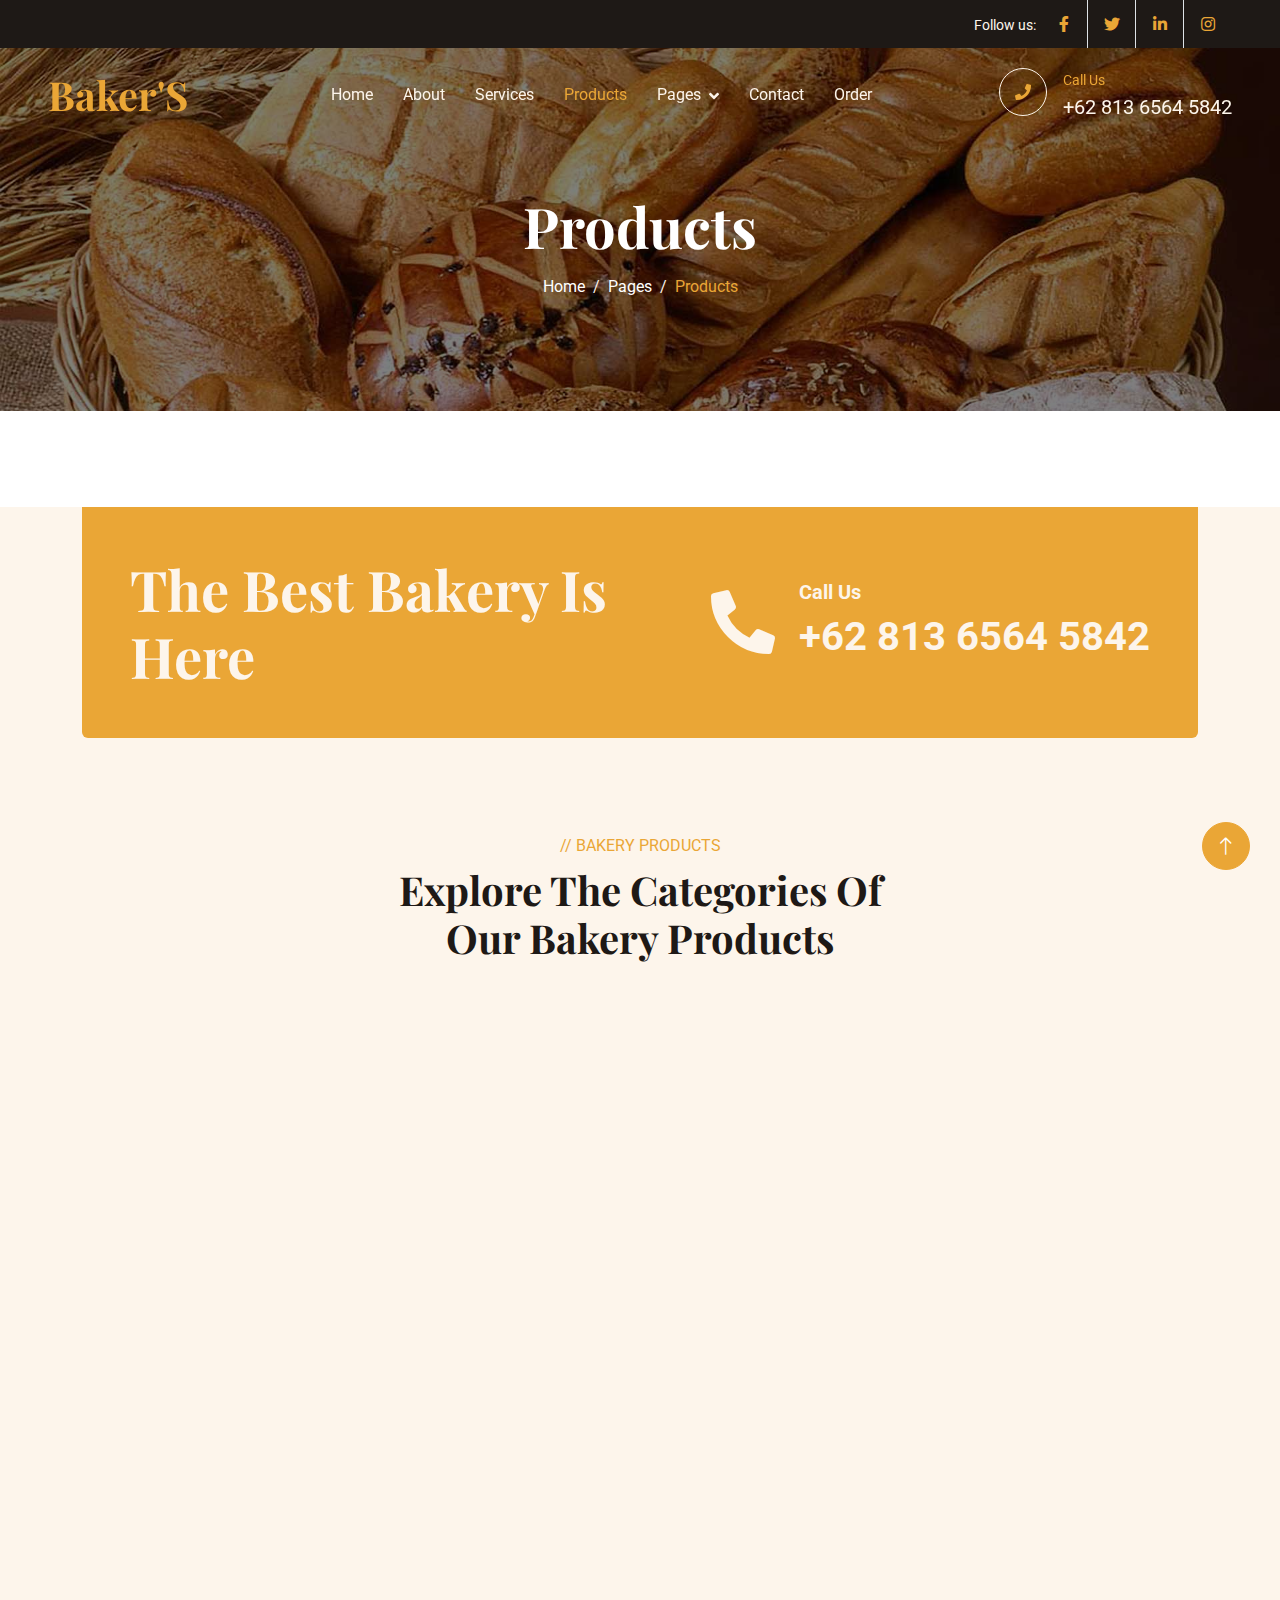
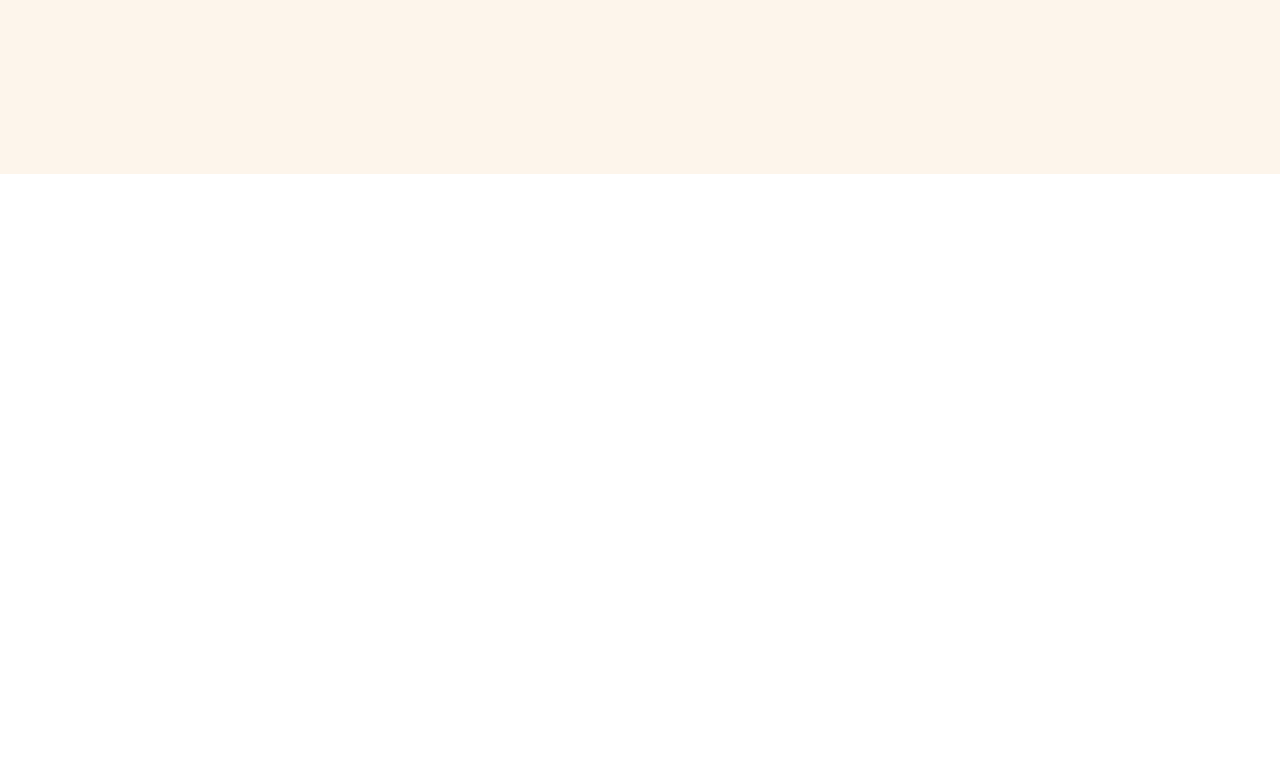
<file: product.html>
<!DOCTYPE html>
<html lang="en">

<head>
    <meta charset="utf-8">
    <title>Welcome to the Baker's website</title>
    <meta content="width=device-width, initial-scale=1.0" name="viewport">
    <meta content="" name="keywords">
    <meta content="" name="description">

    <!-- Favicon -->
    <link href="img/favicon.ico" rel="icon">

    <!-- Google Web Fonts -->
    <link rel="preconnect" href="https://fonts.googleapis.com">
    <link rel="preconnect" href="https://fonts.gstatic.com" crossorigin>
    <link href="https://fonts.googleapis.com/css2?family=Roboto:wght@400;500&family=Playfair+Display:wght@600;700&display=swap" rel="stylesheet"> 

    <!-- Icon Font Stylesheet -->
    <link href="https://cdnjs.cloudflare.com/ajax/libs/font-awesome/5.10.0/css/all.min.css" rel="stylesheet">
    <link href="https://cdn.jsdelivr.net/npm/bootstrap-icons@1.4.1/font/bootstrap-icons.css" rel="stylesheet">

    <!-- Libraries Stylesheet -->
    <link href="lib/animate/animate.min.css" rel="stylesheet">
    <link href="lib/owlcarousel/assets/owl.carousel.min.css" rel="stylesheet">

    <!-- Customized Bootstrap Stylesheet -->
    <link href="css/bootstrap.min.css" rel="stylesheet">

    <!-- Template Stylesheet -->
    <link href="css/style.css" rel="stylesheet">
</head>

<body>
    <!-- Spinner Start -->
    <div id="spinner" class="show bg-white position-fixed translate-middle w-100 vh-100 top-50 start-50 d-flex align-items-center justify-content-center">
        <div class="spinner-grow text-primary" role="status"></div>
    </div>
    <!-- Spinner End -->


    <!-- Topbar Start -->
    <div class="container-fluid top-bar bg-dark text-light px-0 wow fadeIn" data-wow-delay="0.1s">
        <div class="row gx-0 align-items-center d-none d-lg-flex">
            <div class="col-lg-6 px-5 text-start">
            </div>
            <div class="col-lg-6 px-5 text-end">
                <small>Follow us:</small>
                <div class="h-100 d-inline-flex align-items-center">
                    <a class="btn-lg-square text-primary border-end rounded-0" href=""><i class="fab fa-facebook-f"></i></a>
                    <a class="btn-lg-square text-primary border-end rounded-0" href=""><i class="fab fa-twitter"></i></a>
                    <a class="btn-lg-square text-primary border-end rounded-0" href=""><i class="fab fa-linkedin-in"></i></a>
                    <a class="btn-lg-square text-primary pe-0" href=""><i class="fab fa-instagram"></i></a>
                </div>
            </div>
        </div>
    </div>
    <!-- Topbar End -->


    <!-- Navbar Start -->
    <nav class="navbar navbar-expand-lg navbar-dark fixed-top py-lg-0 px-lg-5 wow fadeIn" data-wow-delay="0.1s">
        <a href="index.html" class="navbar-brand ms-4 ms-lg-0">
            <h1 class="text-primary m-0">Baker'S</h1>
        </a>
        <button type="button" class="navbar-toggler me-4" data-bs-toggle="collapse" data-bs-target="#navbarCollapse">
            <span class="navbar-toggler-icon"></span>
        </button>
        <div class="collapse navbar-collapse" id="navbarCollapse">
            <div class="navbar-nav mx-auto p-4 p-lg-0">
                <a href="index.html" class="nav-item nav-link">Home</a>
                <a href="about.html" class="nav-item nav-link">About</a>
                <a href="service.html" class="nav-item nav-link">Services</a>
                <a href="product.html" class="nav-item nav-link active">Products</a>
                <div class="nav-item dropdown">
                    <a href="#" class="nav-link dropdown-toggle" data-bs-toggle="dropdown">Pages</a>
                    <div class="dropdown-menu m-0">
                        <a href="team.html" class="dropdown-item">Our Team</a>
                        <a href="testimonial.html" class="dropdown-item">Testimonial</a>
                        <a href="404.html" class="dropdown-item">404 Page</a>
                    </div>
                </div>
                <a href="contact.html" class="nav-item nav-link">Contact</a>
                <a href="payment.html" class="nav-item nav-link">Order</a>
            </div>
            <div class=" d-none d-lg-flex">
                <div class="flex-shrink-0 btn-lg-square border border-light rounded-circle">
                    <i class="fa fa-phone text-primary"></i>
                </div>
                <div class="ps-3">
                    <small class="text-primary mb-0">Call Us</small>
                    <p class="text-light fs-5 mb-0">+62 813 6564 5842</p>
                </div>
            </div>
        </div>
    </nav>
    <!-- Navbar End -->


    <!-- Page Header Start -->
    <div class="container-fluid page-header py-6 wow fadeIn" data-wow-delay="0.1s">
        <div class="container text-center pt-5 pb-3">
            <h1 class="display-4 text-white animated slideInDown mb-3">Products</h1>
            <nav aria-label="breadcrumb animated slideInDown">
                <ol class="breadcrumb justify-content-center mb-0">
                    <li class="breadcrumb-item"><a class="text-white" href="#">Home</a></li>
                    <li class="breadcrumb-item"><a class="text-white" href="#">Pages</a></li>
                    <li class="breadcrumb-item text-primary active" aria-current="page">Products</li>
                </ol>
            </nav>
        </div>
    </div>
    <!-- Page Header End -->


    <!-- Product Start -->
    <div class="container-xxl bg-light my-6 py-6 pt-0">
        <div class="container">
            <div class="bg-primary text-light rounded-bottom p-5 my-6 mt-0 wow fadeInUp" data-wow-delay="0.1s">
                <div class="row g-4 align-items-center">
                    <div class="col-lg-6">
                        <h1 class="display-4 text-light mb-0">The Best Bakery Is Here</h1>
                    </div>
                    <div class="col-lg-6 text-lg-end">
                        <div class="d-inline-flex align-items-center text-start">
                            <i class="fa fa-phone-alt fa-4x flex-shrink-0"></i>
                            <div class="ms-4">
                                <p class="fs-5 fw-bold mb-0">Call Us</p>
                                <p class="fs-1 fw-bold mb-0">+62 813 6564 5842</p>
                            </div>
                        </div>
                    </div>
                </div>
            </div>
            <div class="text-center mx-auto mb-5 wow fadeInUp" data-wow-delay="0.1s" style="max-width: 500px;">
                <p class="text-primary text-uppercase mb-2">// Bakery Products</p>
                <h1 class="display-6 mb-4">Explore The Categories Of Our Bakery Products</h1>
            </div>
            <div class="row g-4">
                <div class="col-lg-4 col-md-6 wow fadeInUp" data-wow-delay="0.1s">
                    <div class="product-item d-flex flex-column bg-white rounded overflow-hidden h-100">
                        <div class="text-center p-4">
                            <div class="d-inline-block border border-primary rounded-pill px-3 mb-3">Rp 50.000,00 - Rp 300.000,00</div>
                            <h3 class="mb-3">Cake</h3>
                            <span>Cake adalah produk pangan setengah basah yang dibuat dengan adonan pemanggangan yang terdiri dari tepung terigu, gula, telur, susu, lemak, dan ragi dengan atau tanpa penambahan bahan tambahan pangan lain yang diizinkan.</span>
                        </div>
                        <div class="position-relative mt-auto">
                            <img class="img-fluid" src="img/product-1.jpg" alt="">
                            <div class="product-overlay">
                                <a class="btn btn-lg-square btn-outline-light rounded-circle" href=""><i class="fa fa-eye text-primary"></i></a>
                            </div>
                        </div>
                    </div>
                </div>
                <div class="col-lg-4 col-md-6 wow fadeInUp" data-wow-delay="0.3s">
                    <div class="product-item d-flex flex-column bg-white rounded overflow-hidden h-100">
                        <div class="text-center p-4">
                            <div class="d-inline-block border border-primary rounded-pill pt-1 px-3 mb-3">Rp 50.000,00 - Rp 200.000,00</div>
                            <h3 class="mb-3">Bread</h3>
                            <span>Roti merupakan makanan yang terbuat dari tepung terigu dan air, yang difermentasi dengan ragi, namun ada juga yang tidak menggunakan ragi. Namun dengan kemajuan teknologi, manusia membuat roti yang diolah dengan berbagai bahan seperti garam, minyak, mentega, atau telur untuk menambah kandungan protein di dalamnya sehingga diperoleh tekstur dan rasa tertentu.</span>
                        </div>
                        <div class="position-relative mt-auto">
                            <img class="img-fluid" src="img/product-2.jpg" alt="">
                            <div class="product-overlay">
                                <a class="btn btn-lg-square btn-outline-light rounded-circle" href=""><i class="fa fa-eye text-primary"></i></a>
                            </div>
                        </div>
                    </div>
                </div>
                <div class="col-lg-4 col-md-6 wow fadeInUp" data-wow-delay="0.5s">
                    <div class="product-item d-flex flex-column bg-white rounded overflow-hidden h-100">
                        <div class="text-center p-4">
                            <div class="d-inline-block border border-primary rounded-pill pt-1 px-3 mb-3">Rp 50.000,00 - Rp 250.000,00</div>
                            <h4 class="mb-3">Cookies</h4>
                            <span>Cookies adalah kue berbahan dasar tepung terigu yang pada umumnya terbuat dari tepung terigu, gula halus, telur ayam, vanili, margarin, tepung maizena, baking powder dan susu bubuk instan. Tekstur kue kering memiliki tekstur yang renyah dan tidak mudah pecah seperti kue kering pada umumnya.</span>
                        </div>
                        <div class="position-relative mt-auto">
                            <img class="img-fluid" src="img/product-3.jpg" alt="">
                            <div class="product-overlay">
                                <a class="btn btn-lg-square btn-outline-light rounded-circle" href=""><i class="fa fa-eye text-primary"></i></a>
                            </div>
                        </div>
                    </div>
                </div>
            </div>
        </div>
    </div>
    <!-- Product End -->


    <!-- Footer Start -->
    <div class="container-fluid bg-dark text-light footer my-6 mb-0 py-5 wow fadeIn" data-wow-delay="0.1s">
        <div class="container py-5">
            <div class="row g-5">
                <div class="col-lg-3 col-md-6">
                    <h4 class="text-light mb-4">Office Address</h4>
                    <p class="mb-2"><i class="fa fa-map-marker-alt me-3"></i>JL.Nurasiyah Maharatu, Marpotan Damai, Kota Pekanbaru, Riau. ID 28125</p>
                    <p class="mb-2"><i class="fa fa-phone-alt me-3"></i>+62 813 6564 5842</p>
                    <p class="mb-2"><i class="fa fa-envelope me-3"></i>fahrolrozi9999@gmail.com</p>
                    <div class="d-flex pt-2">
                        <a class="btn btn-square btn-outline-light rounded-circle me-1" href=""><i class="fab fa-twitter"></i></a>
                        <a class="btn btn-square btn-outline-light rounded-circle me-1" href=""><i class="fab fa-facebook-f"></i></a>
                        <a class="btn btn-square btn-outline-light rounded-circle me-1" href=""><i class="fab fa-youtube"></i></a>
                        <a class="btn btn-square btn-outline-light rounded-circle me-0" href=""><i class="fab fa-linkedin-in"></i></a>
                    </div>
                </div>
                <div class="col-lg-3 col-md-6">
                    <h4 class="text-light mb-4">Quick Links</h4>
                    <a class="btn btn-link" href="">About Us</a>
                    <a class="btn btn-link" href="">Contact Us</a>
                    <a class="btn btn-link" href="">Our Services</a>
                    <a class="btn btn-link" href="">Terms & Condition</a>
                    <a class="btn btn-link" href="">Support</a>
                </div>
                <div class="col-lg-3 col-md-6">
                    <h4 class="text-light mb-4">Photo Gallery</h4>
                    <div class="row g-2">
                        <div class="col-4">
                            <img class="img-fluid bg-light rounded p-1" src="img/product-1.jpg" alt="Image">
                        </div>
                        <div class="col-4">
                            <img class="img-fluid bg-light rounded p-1" src="img/product-2.jpg" alt="Image">
                        </div>
                        <div class="col-4">
                            <img class="img-fluid bg-light rounded p-1" src="img/product-3.jpg" alt="Image">
                        </div>
                        <div class="col-4">
                            <img class="img-fluid bg-light rounded p-1" src="img/product-2.jpg" alt="Image">
                        </div>
                        <div class="col-4">
                            <img class="img-fluid bg-light rounded p-1" src="img/product-3.jpg" alt="Image">
                        </div>
                        <div class="col-4">
                            <img class="img-fluid bg-light rounded p-1" src="img/product-1.jpg" alt="Image">
                        </div>
                    </div>
                </div>
            </div>
        </div>
    </div>
    <!-- Footer End -->


    <!-- Copyright Start -->
    <div class="container-fluid copyright text-light py-4 wow fadeIn" data-wow-delay="0.1s">
        <div class="container">
            <div class="row">
                <div class="col-md-6 text-center text-md-start mb-3 mb-md-0">
                    &copy; <a href="#">pemrogramanweb_c_kel_7</a>, All Right Reserved.
                </div>
            </div>
        </div>
    </div>
    <!-- Copyright End -->


    <!-- Back to Top -->
    <a href="#" class="btn btn-lg btn-primary btn-lg-square rounded-circle back-to-top"><i class="bi bi-arrow-up"></i></a>


    <!-- JavaScript Libraries -->
    <script src="https://code.jquery.com/jquery-3.4.1.min.js"></script>
    <script src="https://cdn.jsdelivr.net/npm/bootstrap@5.0.0/dist/js/bootstrap.bundle.min.js"></script>
    <script src="lib/wow/wow.min.js"></script>
    <script src="lib/easing/easing.min.js"></script>
    <script src="lib/waypoints/waypoints.min.js"></script>
    <script src="lib/counterup/counterup.min.js"></script>
    <script src="lib/owlcarousel/owl.carousel.min.js"></script>

    <!-- Template Javascript -->
    <script src="js/main.js"></script>
</body>

</html>
</file>
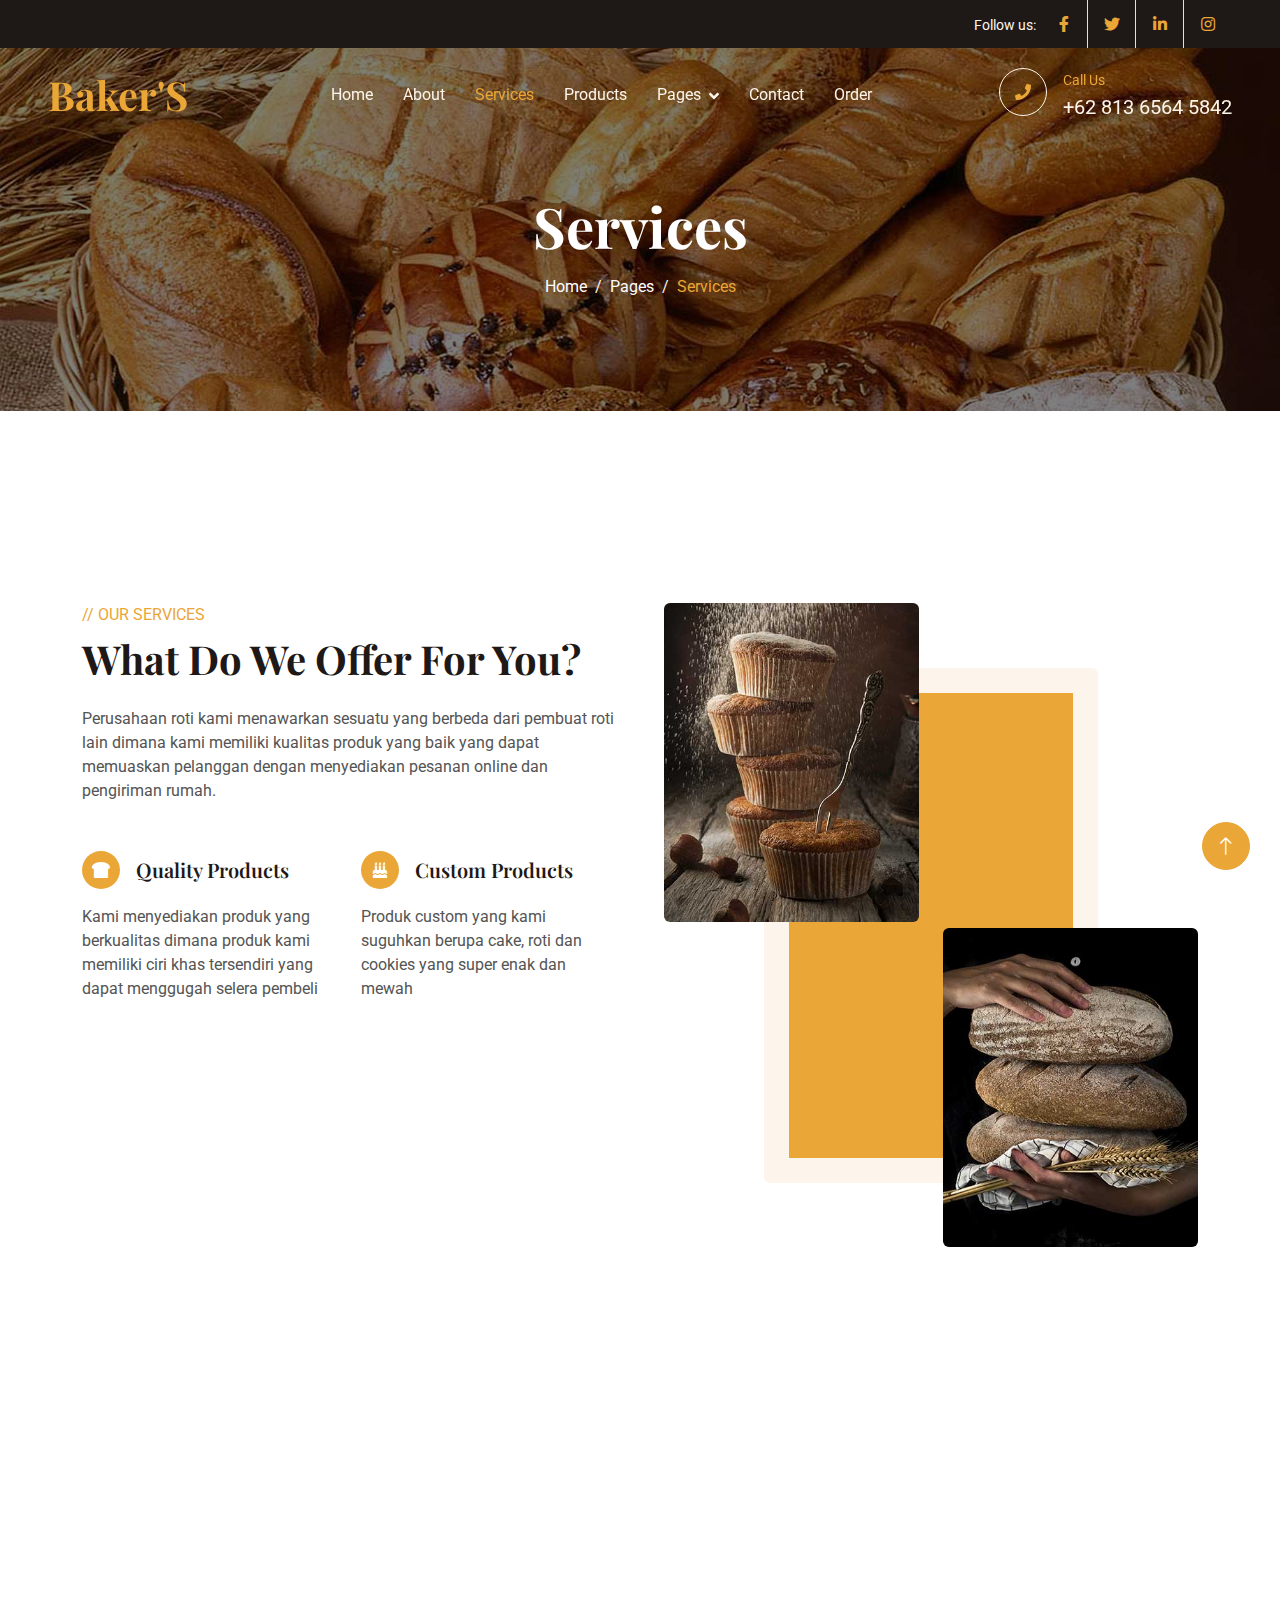
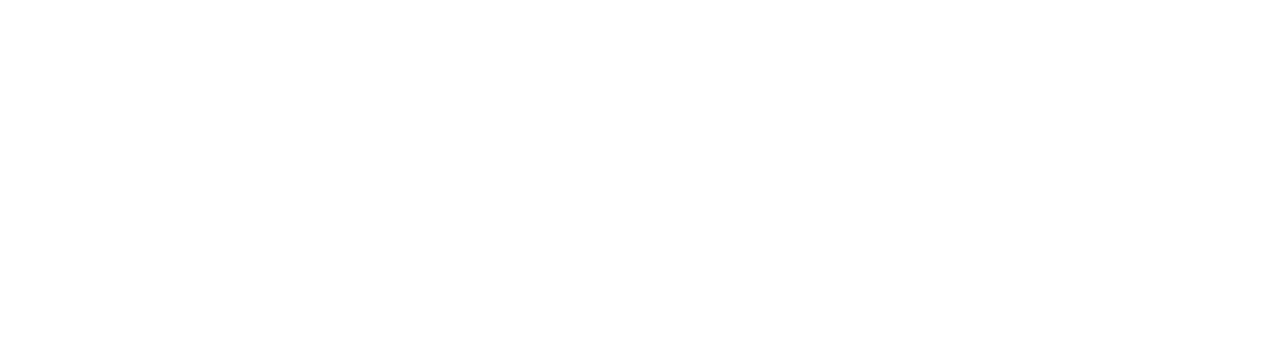
<file: service.html>
<!DOCTYPE html>
<html lang="en">

<head>
    <meta charset="utf-8">
    <title>Welcome to the Baker's website</title>
    <meta content="width=device-width, initial-scale=1.0" name="viewport">
    <meta content="" name="keywords">
    <meta content="" name="description">

    <!-- Favicon -->
    <link href="img/favicon.ico" rel="icon">

    <!-- Google Web Fonts -->
    <link rel="preconnect" href="https://fonts.googleapis.com">
    <link rel="preconnect" href="https://fonts.gstatic.com" crossorigin>
    <link href="https://fonts.googleapis.com/css2?family=Roboto:wght@400;500&family=Playfair+Display:wght@600;700&display=swap" rel="stylesheet"> 

    <!-- Icon Font Stylesheet -->
    <link href="https://cdnjs.cloudflare.com/ajax/libs/font-awesome/5.10.0/css/all.min.css" rel="stylesheet">
    <link href="https://cdn.jsdelivr.net/npm/bootstrap-icons@1.4.1/font/bootstrap-icons.css" rel="stylesheet">

    <!-- Libraries Stylesheet -->
    <link href="lib/animate/animate.min.css" rel="stylesheet">
    <link href="lib/owlcarousel/assets/owl.carousel.min.css" rel="stylesheet">

    <!-- Customized Bootstrap Stylesheet -->
    <link href="css/bootstrap.min.css" rel="stylesheet">

    <!-- Template Stylesheet -->
    <link href="css/style.css" rel="stylesheet">
</head>

<body>
    <!-- Spinner Start -->
    <div id="spinner" class="show bg-white position-fixed translate-middle w-100 vh-100 top-50 start-50 d-flex align-items-center justify-content-center">
        <div class="spinner-grow text-primary" role="status"></div>
    </div>
    <!-- Spinner End -->


    <!-- Topbar Start -->
    <div class="container-fluid top-bar bg-dark text-light px-0 wow fadeIn" data-wow-delay="0.1s">
        <div class="row gx-0 align-items-center d-none d-lg-flex">
            <div class="col-lg-6 px-5 text-start">
            </div>
            <div class="col-lg-6 px-5 text-end">
                <small>Follow us:</small>
                <div class="h-100 d-inline-flex align-items-center">
                    <a class="btn-lg-square text-primary border-end rounded-0" href=""><i class="fab fa-facebook-f"></i></a>
                    <a class="btn-lg-square text-primary border-end rounded-0" href=""><i class="fab fa-twitter"></i></a>
                    <a class="btn-lg-square text-primary border-end rounded-0" href=""><i class="fab fa-linkedin-in"></i></a>
                    <a class="btn-lg-square text-primary pe-0" href=""><i class="fab fa-instagram"></i></a>
                </div>
            </div>
        </div>
    </div>
    <!-- Topbar End -->


    <!-- Navbar Start -->
    <nav class="navbar navbar-expand-lg navbar-dark fixed-top py-lg-0 px-lg-5 wow fadeIn" data-wow-delay="0.1s">
        <a href="index.html" class="navbar-brand ms-4 ms-lg-0">
            <h1 class="text-primary m-0">Baker'S</h1>
        </a>
        <button type="button" class="navbar-toggler me-4" data-bs-toggle="collapse" data-bs-target="#navbarCollapse">
            <span class="navbar-toggler-icon"></span>
        </button>
        <div class="collapse navbar-collapse" id="navbarCollapse">
            <div class="navbar-nav mx-auto p-4 p-lg-0">
                <a href="index.html" class="nav-item nav-link">Home</a>
                <a href="about.html" class="nav-item nav-link">About</a>
                <a href="service.html" class="nav-item nav-link active">Services</a>
                <a href="product.html" class="nav-item nav-link">Products</a>
                <div class="nav-item dropdown">
                    <a href="#" class="nav-link dropdown-toggle" data-bs-toggle="dropdown">Pages</a>
                    <div class="dropdown-menu m-0">
                        <a href="team.html" class="dropdown-item">Our Team</a>
                        <a href="testimonial.html" class="dropdown-item">Testimonial</a>
                        <a href="404.html" class="dropdown-item">404 Page</a>
                    </div>
                </div>
                <a href="contact.html" class="nav-item nav-link">Contact</a>
                <a href="payment.html" class="nav-item nav-link">Order</a>
            </div>
            <div class=" d-none d-lg-flex">
                <div class="flex-shrink-0 btn-lg-square border border-light rounded-circle">
                    <i class="fa fa-phone text-primary"></i>
                </div>
                <div class="ps-3">
                    <small class="text-primary mb-0">Call Us</small>
                    <p class="text-light fs-5 mb-0">+62 813 6564 5842</p>
                </div>
            </div>
        </div>
    </nav>
    <!-- Navbar End -->


    <!-- Page Header Start -->
    <div class="container-fluid page-header py-6 wow fadeIn" data-wow-delay="0.1s">
        <div class="container text-center pt-5 pb-3">
            <h1 class="display-4 text-white animated slideInDown mb-3">Services</h1>
            <nav aria-label="breadcrumb animated slideInDown">
                <ol class="breadcrumb justify-content-center mb-0">
                    <li class="breadcrumb-item"><a class="text-white" href="#">Home</a></li>
                    <li class="breadcrumb-item"><a class="text-white" href="#">Pages</a></li>
                    <li class="breadcrumb-item text-primary active" aria-current="page">Services</li>
                </ol>
            </nav>
        </div>
    </div>
    <!-- Page Header End -->


    <!-- Service Start -->
    <div class="container-xxl py-6">
        <div class="container">
            <div class="row g-5">
                <div class="col-lg-6 wow fadeInUp" data-wow-delay="0.1s">
                    <p class="text-primary text-uppercase mb-2">// Our Services</p>
                    <h1 class="display-6 mb-4">What Do We Offer For You?</h1>
                    <p class="mb-5">Perusahaan roti kami menawarkan sesuatu yang berbeda dari pembuat roti lain dimana kami memiliki kualitas produk yang baik yang dapat memuaskan pelanggan dengan menyediakan pesanan online dan pengiriman rumah.</p>
                    <div class="row gy-5 gx-4">
                        <div class="col-sm-6 wow fadeIn" data-wow-delay="0.1s">
                            <div class="d-flex align-items-center mb-3">
                                <div class="flex-shrink-0 btn-square bg-primary rounded-circle me-3">
                                    <i class="fa fa-bread-slice text-white"></i>
                                </div>
                                <h5 class="mb-0">Quality Products</h5>
                            </div>
                            <span>Kami menyediakan produk yang berkualitas dimana produk kami memiliki ciri khas tersendiri yang dapat menggugah selera pembeli</span>
                        </div>
                        <div class="col-sm-6 wow fadeIn" data-wow-delay="0.2s">
                            <div class="d-flex align-items-center mb-3">
                                <div class="flex-shrink-0 btn-square bg-primary rounded-circle me-3">
                                    <i class="fa fa-birthday-cake text-white"></i>
                                </div>
                                <h5 class="mb-0">Custom Products</h5>
                            </div>
                            <span>Produk custom yang kami suguhkan berupa cake, roti dan cookies yang super enak dan mewah</span>
                        </div>
                        <div class="col-sm-6 wow fadeIn" data-wow-delay="0.3s">
                            <div class="d-flex align-items-center mb-3">
                                <div class="flex-shrink-0 btn-square bg-primary rounded-circle me-3">
                                    <i class="fa fa-cart-plus text-white"></i>
                                </div>
                                <h5 class="mb-0">Online Order</h5>
                            </div>
                            <span>Kami juga menerima pesanan secara online sehingga pelanggan setia tidak perlu jauh-jauh datang untuk membeli produk kami</span>
                        </div>
                        <div class="col-sm-6 wow fadeIn" data-wow-delay="0.4s">
                            <div class="d-flex align-items-center mb-3">
                                <div class="flex-shrink-0 btn-square bg-primary rounded-circle me-3">
                                    <i class="fa fa-truck text-white"></i>
                                </div>
                                <h5 class="mb-0">Home Delivery</h5>
                            </div>
                            <span>Kami juga menyediakan home delivery sehingga pelanggan setia tidak perlu jauh-jauh datang untuk membeli produk kami, cukup kami antarkan langsung ke rumah/lokasi anda</span>
                        </div>
                    </div>
                </div>
                <div class="col-lg-6 wow fadeInUp" data-wow-delay="0.5s">
                    <div class="row img-twice position-relative h-100">
                        <div class="col-6">
                            <img class="img-fluid rounded" src="img/service-1.jpg" alt="">
                        </div>
                        <div class="col-6 align-self-end">
                            <img class="img-fluid rounded" src="img/service-2.jpg" alt="">
                        </div>
                    </div>
                </div>
            </div>
        </div>
    </div>
    <!-- Service End -->


    <!-- Footer Start -->
    <div class="container-fluid bg-dark text-light footer my-6 mb-0 py-5 wow fadeIn" data-wow-delay="0.1s">
        <div class="container py-5">
            <div class="row g-5">
                <div class="col-lg-3 col-md-6">
                    <h4 class="text-light mb-4">Office Address</h4>
                    <p class="mb-2"><i class="fa fa-map-marker-alt me-3"></i>JL.Nurasiyah Maharatu, Marpotan Damai, Kota Pekanbaru, Riau. ID 28125</p>
                    <p class="mb-2"><i class="fa fa-phone-alt me-3"></i>+62 813 6564 5842</p>
                    <p class="mb-2"><i class="fa fa-envelope me-3"></i>fahrolrozi9999@gmail.com</p>
                    <div class="d-flex pt-2">
                        <a class="btn btn-square btn-outline-light rounded-circle me-1" href=""><i class="fab fa-twitter"></i></a>
                        <a class="btn btn-square btn-outline-light rounded-circle me-1" href=""><i class="fab fa-facebook-f"></i></a>
                        <a class="btn btn-square btn-outline-light rounded-circle me-1" href=""><i class="fab fa-youtube"></i></a>
                        <a class="btn btn-square btn-outline-light rounded-circle me-0" href=""><i class="fab fa-linkedin-in"></i></a>
                    </div>
                </div>
                <div class="col-lg-3 col-md-6">
                    <h4 class="text-light mb-4">Quick Links</h4>
                    <a class="btn btn-link" href="">About Us</a>
                    <a class="btn btn-link" href="">Contact Us</a>
                    <a class="btn btn-link" href="">Our Services</a>
                    <a class="btn btn-link" href="">Terms & Condition</a>
                    <a class="btn btn-link" href="">Support</a>
                </div>
                <div class="col-lg-3 col-md-6">
                    <h4 class="text-light mb-4">Photo Gallery</h4>
                    <div class="row g-2">
                        <div class="col-4">
                            <img class="img-fluid bg-light rounded p-1" src="img/product-1.jpg" alt="Image">
                        </div>
                        <div class="col-4">
                            <img class="img-fluid bg-light rounded p-1" src="img/product-2.jpg" alt="Image">
                        </div>
                        <div class="col-4">
                            <img class="img-fluid bg-light rounded p-1" src="img/product-3.jpg" alt="Image">
                        </div>
                        <div class="col-4">
                            <img class="img-fluid bg-light rounded p-1" src="img/product-2.jpg" alt="Image">
                        </div>
                        <div class="col-4">
                            <img class="img-fluid bg-light rounded p-1" src="img/product-3.jpg" alt="Image">
                        </div>
                        <div class="col-4">
                            <img class="img-fluid bg-light rounded p-1" src="img/product-1.jpg" alt="Image">
                        </div>
                    </div>
                </div>
            </div>
        </div>
    </div>
    <!-- Footer End -->


    <!-- Copyright Start -->
    <div class="container-fluid copyright text-light py-4 wow fadeIn" data-wow-delay="0.1s">
        <div class="container">
            <div class="row">
                <div class="col-md-6 text-center text-md-start mb-3 mb-md-0">
                    &copy; <a href="#">pemrogramanweb_c_kel_7</a>, All Right Reserved.
                </div>
            </div>
        </div>
    </div>
    <!-- Copyright End -->


    <!-- Back to Top -->
    <a href="#" class="btn btn-lg btn-primary btn-lg-square rounded-circle back-to-top"><i class="bi bi-arrow-up"></i></a>


    <!-- JavaScript Libraries -->
    <script src="https://code.jquery.com/jquery-3.4.1.min.js"></script>
    <script src="https://cdn.jsdelivr.net/npm/bootstrap@5.0.0/dist/js/bootstrap.bundle.min.js"></script>
    <script src="lib/wow/wow.min.js"></script>
    <script src="lib/easing/easing.min.js"></script>
    <script src="lib/waypoints/waypoints.min.js"></script>
    <script src="lib/counterup/counterup.min.js"></script>
    <script src="lib/owlcarousel/owl.carousel.min.js"></script>

    <!-- Template Javascript -->
    <script src="js/main.js"></script>
</body>

</html>
</file>
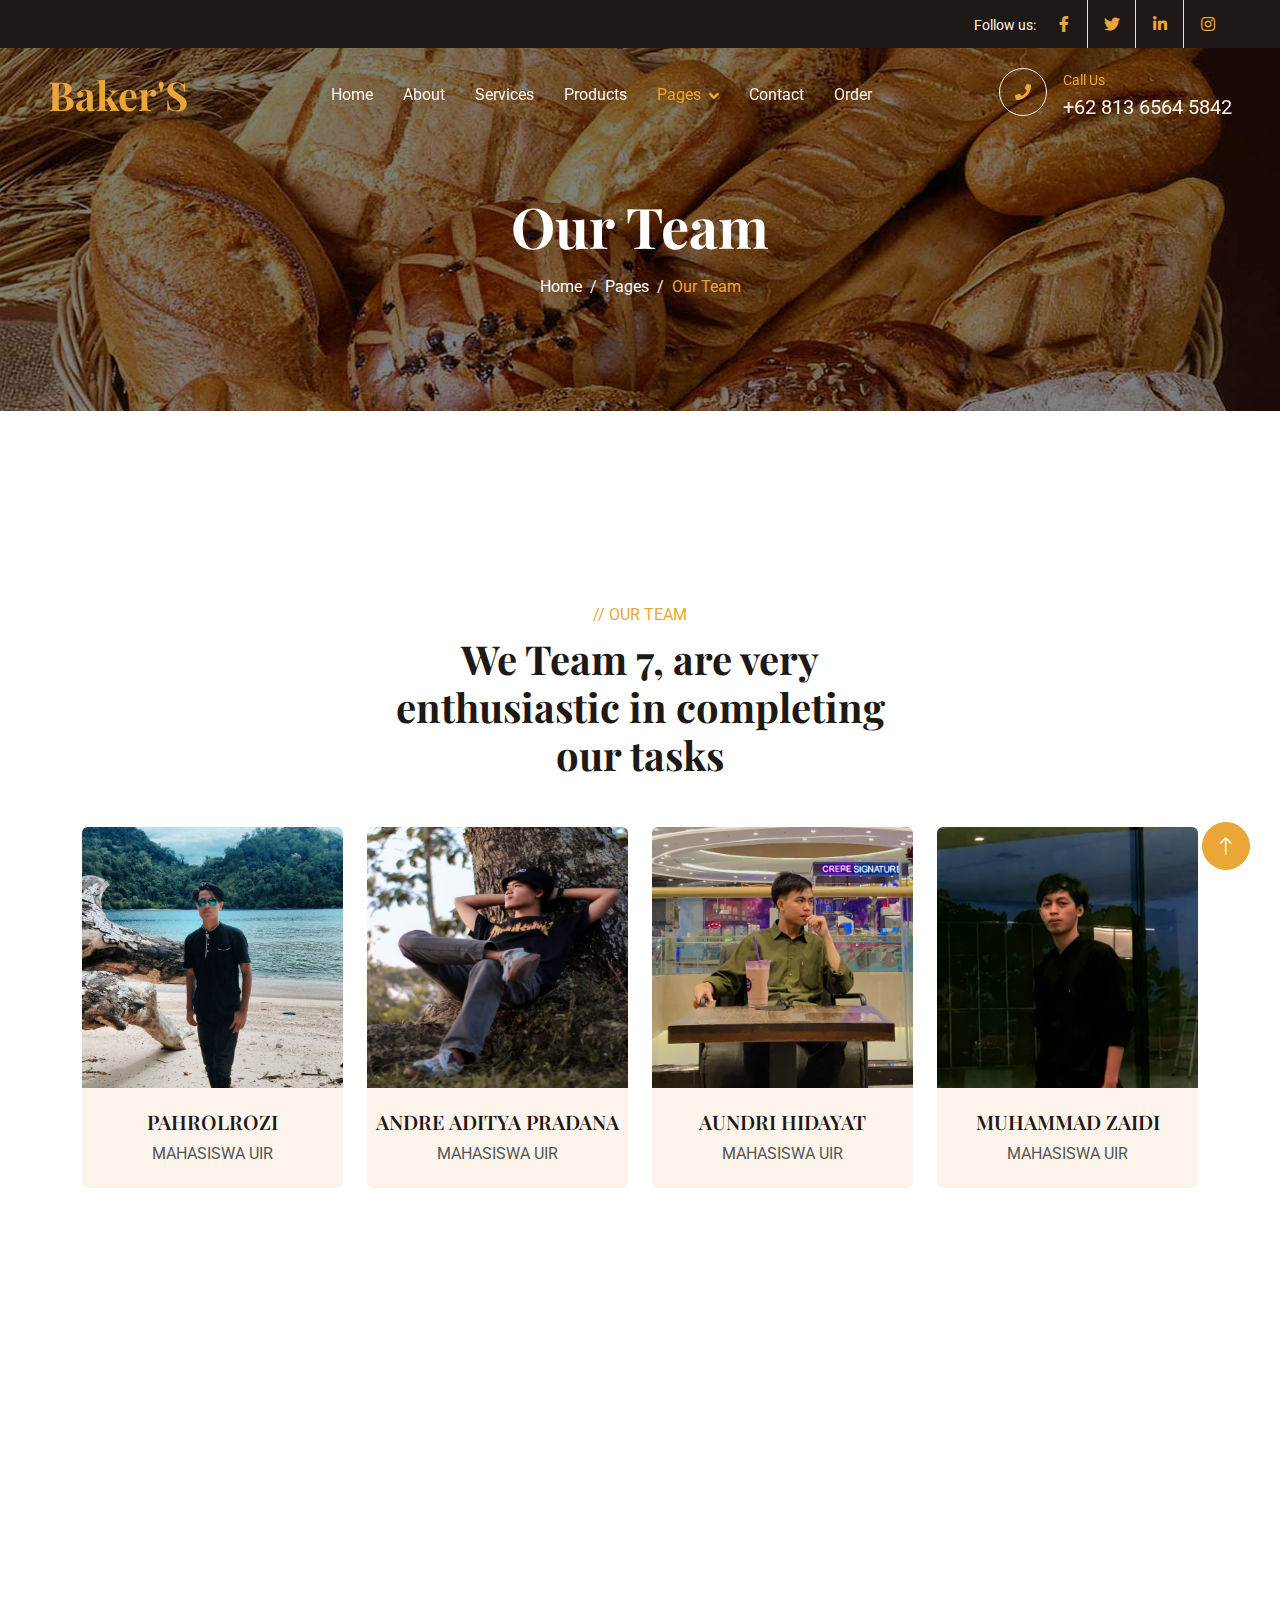
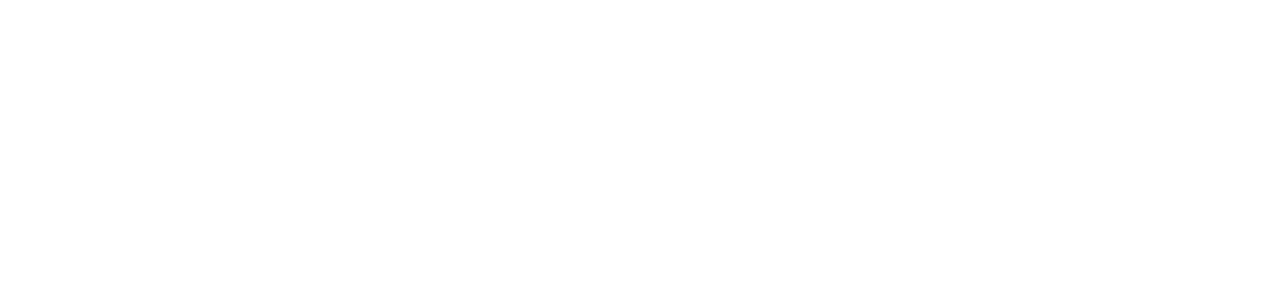
<file: team.html>
<!DOCTYPE html>
<html lang="en">

<head>
    <meta charset="utf-8">
    <title>Welcome to the Baker's website</title>
    <meta content="width=device-width, initial-scale=1.0" name="viewport">
    <meta content="" name="keywords">
    <meta content="" name="description">

    <!-- Favicon -->
    <link href="img/favicon.ico" rel="icon">

    <!-- Google Web Fonts -->
    <link rel="preconnect" href="https://fonts.googleapis.com">
    <link rel="preconnect" href="https://fonts.gstatic.com" crossorigin>
    <link href="https://fonts.googleapis.com/css2?family=Roboto:wght@400;500&family=Playfair+Display:wght@600;700&display=swap" rel="stylesheet"> 

    <!-- Icon Font Stylesheet -->
    <link href="https://cdnjs.cloudflare.com/ajax/libs/font-awesome/5.10.0/css/all.min.css" rel="stylesheet">
    <link href="https://cdn.jsdelivr.net/npm/bootstrap-icons@1.4.1/font/bootstrap-icons.css" rel="stylesheet">

    <!-- Libraries Stylesheet -->
    <link href="lib/animate/animate.min.css" rel="stylesheet">
    <link href="lib/owlcarousel/assets/owl.carousel.min.css" rel="stylesheet">

    <!-- Customized Bootstrap Stylesheet -->
    <link href="css/bootstrap.min.css" rel="stylesheet">

    <!-- Template Stylesheet -->
    <link href="css/style.css" rel="stylesheet">
</head>

<body>
    <!-- Spinner Start -->
    <div id="spinner" class="show bg-white position-fixed translate-middle w-100 vh-100 top-50 start-50 d-flex align-items-center justify-content-center">
        <div class="spinner-grow text-primary" role="status"></div>
    </div>
    <!-- Spinner End -->


    <!-- Topbar Start -->
    <div class="container-fluid top-bar bg-dark text-light px-0 wow fadeIn" data-wow-delay="0.1s">
        <div class="row gx-0 align-items-center d-none d-lg-flex">
            <div class="col-lg-6 px-5 text-start">
            </div>
            <div class="col-lg-6 px-5 text-end">
                <small>Follow us:</small>
                <div class="h-100 d-inline-flex align-items-center">
                    <a class="btn-lg-square text-primary border-end rounded-0" href=""><i class="fab fa-facebook-f"></i></a>
                    <a class="btn-lg-square text-primary border-end rounded-0" href=""><i class="fab fa-twitter"></i></a>
                    <a class="btn-lg-square text-primary border-end rounded-0" href=""><i class="fab fa-linkedin-in"></i></a>
                    <a class="btn-lg-square text-primary pe-0" href=""><i class="fab fa-instagram"></i></a>
                </div>
            </div>
        </div>
    </div>
    <!-- Topbar End -->


    <!-- Navbar Start -->
    <nav class="navbar navbar-expand-lg navbar-dark fixed-top py-lg-0 px-lg-5 wow fadeIn" data-wow-delay="0.1s">
        <a href="index.html" class="navbar-brand ms-4 ms-lg-0">
            <h1 class="text-primary m-0">Baker'S</h1>
        </a>
        <button type="button" class="navbar-toggler me-4" data-bs-toggle="collapse" data-bs-target="#navbarCollapse">
            <span class="navbar-toggler-icon"></span>
        </button>
        <div class="collapse navbar-collapse" id="navbarCollapse">
            <div class="navbar-nav mx-auto p-4 p-lg-0">
                <a href="index.html" class="nav-item nav-link">Home</a>
                <a href="about.html" class="nav-item nav-link">About</a>
                <a href="service.html" class="nav-item nav-link">Services</a>
                <a href="product.html" class="nav-item nav-link">Products</a>
                <div class="nav-item dropdown">
                    <a href="#" class="nav-link dropdown-toggle active" data-bs-toggle="dropdown">Pages</a>
                    <div class="dropdown-menu m-0">
                        <a href="team.html" class="dropdown-item active">Our Team</a>
                        <a href="testimonial.html" class="dropdown-item">Testimonial</a>
                        <a href="404.html" class="dropdown-item">404 Page</a>
                    </div>
                </div>
                <a href="contact.html" class="nav-item nav-link">Contact</a>
                <a href="payment.html" class="nav-item nav-link">Order</a>
            </div>
            <div class=" d-none d-lg-flex">
                <div class="flex-shrink-0 btn-lg-square border border-light rounded-circle">
                    <i class="fa fa-phone text-primary"></i>
                </div>
                <div class="ps-3">
                    <small class="text-primary mb-0">Call Us</small>
                    <p class="text-light fs-5 mb-0">+62 813 6564 5842</p>
                </div>
            </div>
        </div>
    </nav>
    <!-- Navbar End -->


    <!-- Page Header Start -->
    <div class="container-fluid page-header py-6 wow fadeIn" data-wow-delay="0.1s">
        <div class="container text-center pt-5 pb-3">
            <h1 class="display-4 text-white animated slideInDown mb-3">Our Team</h1>
            <nav aria-label="breadcrumb animated slideInDown">
                <ol class="breadcrumb justify-content-center mb-0">
                    <li class="breadcrumb-item"><a class="text-white" href="#">Home</a></li>
                    <li class="breadcrumb-item"><a class="text-white" href="#">Pages</a></li>
                    <li class="breadcrumb-item text-primary active" aria-current="page">Our Team</li>
                </ol>
            </nav>
        </div>
    </div>
    <!-- Page Header End -->


    <!-- Team Start -->
    <div class="container-xxl py-6">
        <div class="container">
            <div class="text-center mx-auto mb-5 wow fadeInUp" data-wow-delay="0.1s" style="max-width: 500px;">
                <p class="text-primary text-uppercase mb-2">// Our Team</p>
                <h1 class="display-6 mb-4">We Team 7, are very enthusiastic in completing our tasks</h1>
            </div>
            <div class="row g-4">
                <div class="col-lg-3 col-md-6 wow fadeInUp" data-wow-delay="0.1s">
                    <div class="team-item text-center rounded overflow-hidden">
                        <img class="img-fluid" src="img/team-1.jpeg" alt="">
                        <div class="team-text">
                            <div class="team-title">
                                <h5>PAHROLROZI</h5>
                                <span>MAHASISWA UIR</span>
                            </div>
                            <div class="team-social">
                                <a class="btn btn-square btn-light rounded-circle" href=""><i class="fab fa-facebook-f"></i></a>
                                <a class="btn btn-square btn-light rounded-circle" href=""><i class="fab fa-twitter"></i></a>
                                <a class="btn btn-square btn-light rounded-circle" href=""><i class="fab fa-instagram"></i></a>
                            </div>
                        </div>
                    </div>
                </div>
                <div class="col-lg-3 col-md-6 wow fadeInUp" data-wow-delay="0.3s">
                    <div class="team-item text-center rounded overflow-hidden">
                        <img class="img-fluid" src="img/team-2.jpeg" alt="">
                        <div class="team-text">
                            <div class="team-title">
                                <h5>ANDRE ADITYA PRADANA</h5>
                                <span>MAHASISWA UIR</span>
                            </div>
                            <div class="team-social">
                                <a class="btn btn-square btn-light rounded-circle" href=""><i class="fab fa-facebook-f"></i></a>
                                <a class="btn btn-square btn-light rounded-circle" href=""><i class="fab fa-twitter"></i></a>
                                <a class="btn btn-square btn-light rounded-circle" href=""><i class="fab fa-instagram"></i></a>
                            </div>
                        </div>
                    </div>
                </div>
                <div class="col-lg-3 col-md-6 wow fadeInUp" data-wow-delay="0.5s">
                    <div class="team-item text-center rounded overflow-hidden">
                        <img class="img-fluid" src="img/team-3.jpeg" alt="">
                        <div class="team-text">
                            <div class="team-title">
                                <h5>AUNDRI HIDAYAT</h5>
                                <span>MAHASISWA UIR</span>
                            </div>
                            <div class="team-social">
                                <a class="btn btn-square btn-light rounded-circle" href=""><i class="fab fa-facebook-f"></i></a>
                                <a class="btn btn-square btn-light rounded-circle" href=""><i class="fab fa-twitter"></i></a>
                                <a class="btn btn-square btn-light rounded-circle" href=""><i class="fab fa-instagram"></i></a>
                            </div>
                        </div>
                    </div>
                </div>
                <div class="col-lg-3 col-md-6 wow fadeInUp" data-wow-delay="0.7s">
                    <div class="team-item text-center rounded overflow-hidden">
                        <img class="img-fluid" src="img/team-4.jpeg" alt="">
                        <div class="team-text">
                            <div class="team-title">
                                <h5>MUHAMMAD ZAIDI</h5>
                                <span>MAHASISWA UIR</span>
                            </div>
                            <div class="team-social">
                                <a class="btn btn-square btn-light rounded-circle" href=""><i class="fab fa-facebook-f"></i></a>
                                <a class="btn btn-square btn-light rounded-circle" href=""><i class="fab fa-twitter"></i></a>
                                <a class="btn btn-square btn-light rounded-circle" href=""><i class="fab fa-instagram"></i></a>
                            </div>
                        </div>
                    </div>
                </div>
            </div>
        </div>
    </div>
    <!-- Team End -->


    <!-- Footer Start -->
    <div class="container-fluid bg-dark text-light footer my-6 mb-0 py-5 wow fadeIn" data-wow-delay="0.1s">
        <div class="container py-5">
            <div class="row g-5">
                <div class="col-lg-3 col-md-6">
                    <h4 class="text-light mb-4">Office Address</h4>
                    <p class="mb-2"><i class="fa fa-map-marker-alt me-3"></i>JL.Nurasiyah Maharatu, Marpotan Damai, Kota Pekanbaru, Riau. ID 28125</p>
                    <p class="mb-2"><i class="fa fa-phone-alt me-3"></i>+62 813 6564 5842</p>
                    <p class="mb-2"><i class="fa fa-envelope me-3"></i>fahrolrozi9999@gmail.com</p>
                    <div class="d-flex pt-2">
                        <a class="btn btn-square btn-outline-light rounded-circle me-1" href=""><i class="fab fa-twitter"></i></a>
                        <a class="btn btn-square btn-outline-light rounded-circle me-1" href=""><i class="fab fa-facebook-f"></i></a>
                        <a class="btn btn-square btn-outline-light rounded-circle me-1" href=""><i class="fab fa-youtube"></i></a>
                        <a class="btn btn-square btn-outline-light rounded-circle me-0" href=""><i class="fab fa-linkedin-in"></i></a>
                    </div>
                </div>
                <div class="col-lg-3 col-md-6">
                    <h4 class="text-light mb-4">Quick Links</h4>
                    <a class="btn btn-link" href="">About Us</a>
                    <a class="btn btn-link" href="">Contact Us</a>
                    <a class="btn btn-link" href="">Our Services</a>
                    <a class="btn btn-link" href="">Terms & Condition</a>
                    <a class="btn btn-link" href="">Support</a>
                </div>
                <div class="col-lg-3 col-md-6">
                    <h4 class="text-light mb-4">Photo Gallery</h4>
                    <div class="row g-2">
                        <div class="col-4">
                            <img class="img-fluid bg-light rounded p-1" src="img/product-1.jpg" alt="Image">
                        </div>
                        <div class="col-4">
                            <img class="img-fluid bg-light rounded p-1" src="img/product-2.jpg" alt="Image">
                        </div>
                        <div class="col-4">
                            <img class="img-fluid bg-light rounded p-1" src="img/product-3.jpg" alt="Image">
                        </div>
                        <div class="col-4">
                            <img class="img-fluid bg-light rounded p-1" src="img/product-2.jpg" alt="Image">
                        </div>
                        <div class="col-4">
                            <img class="img-fluid bg-light rounded p-1" src="img/product-3.jpg" alt="Image">
                        </div>
                        <div class="col-4">
                            <img class="img-fluid bg-light rounded p-1" src="img/product-1.jpg" alt="Image">
                        </div>
                    </div>
                </div>
            </div>
        </div>
    </div>
    <!-- Footer End -->


    <!-- Copyright Start -->
    <div class="container-fluid copyright text-light py-4 wow fadeIn" data-wow-delay="0.1s">
        <div class="container">
            <div class="row">
                <div class="col-md-6 text-center text-md-start mb-3 mb-md-0">
                    &copy; <a href="#">pemrogramanweb_c_kel_7</a>, All Right Reserved.
                </div>
            </div>
        </div>
    </div>
    <!-- Copyright End -->


    <!-- Back to Top -->
    <a href="#" class="btn btn-lg btn-primary btn-lg-square rounded-circle back-to-top"><i class="bi bi-arrow-up"></i></a>


    <!-- JavaScript Libraries -->
    <script src="https://code.jquery.com/jquery-3.4.1.min.js"></script>
    <script src="https://cdn.jsdelivr.net/npm/bootstrap@5.0.0/dist/js/bootstrap.bundle.min.js"></script>
    <script src="lib/wow/wow.min.js"></script>
    <script src="lib/easing/easing.min.js"></script>
    <script src="lib/waypoints/waypoints.min.js"></script>
    <script src="lib/counterup/counterup.min.js"></script>
    <script src="lib/owlcarousel/owl.carousel.min.js"></script>

    <!-- Template Javascript -->
    <script src="js/main.js"></script>
</body>

</html>
</file>
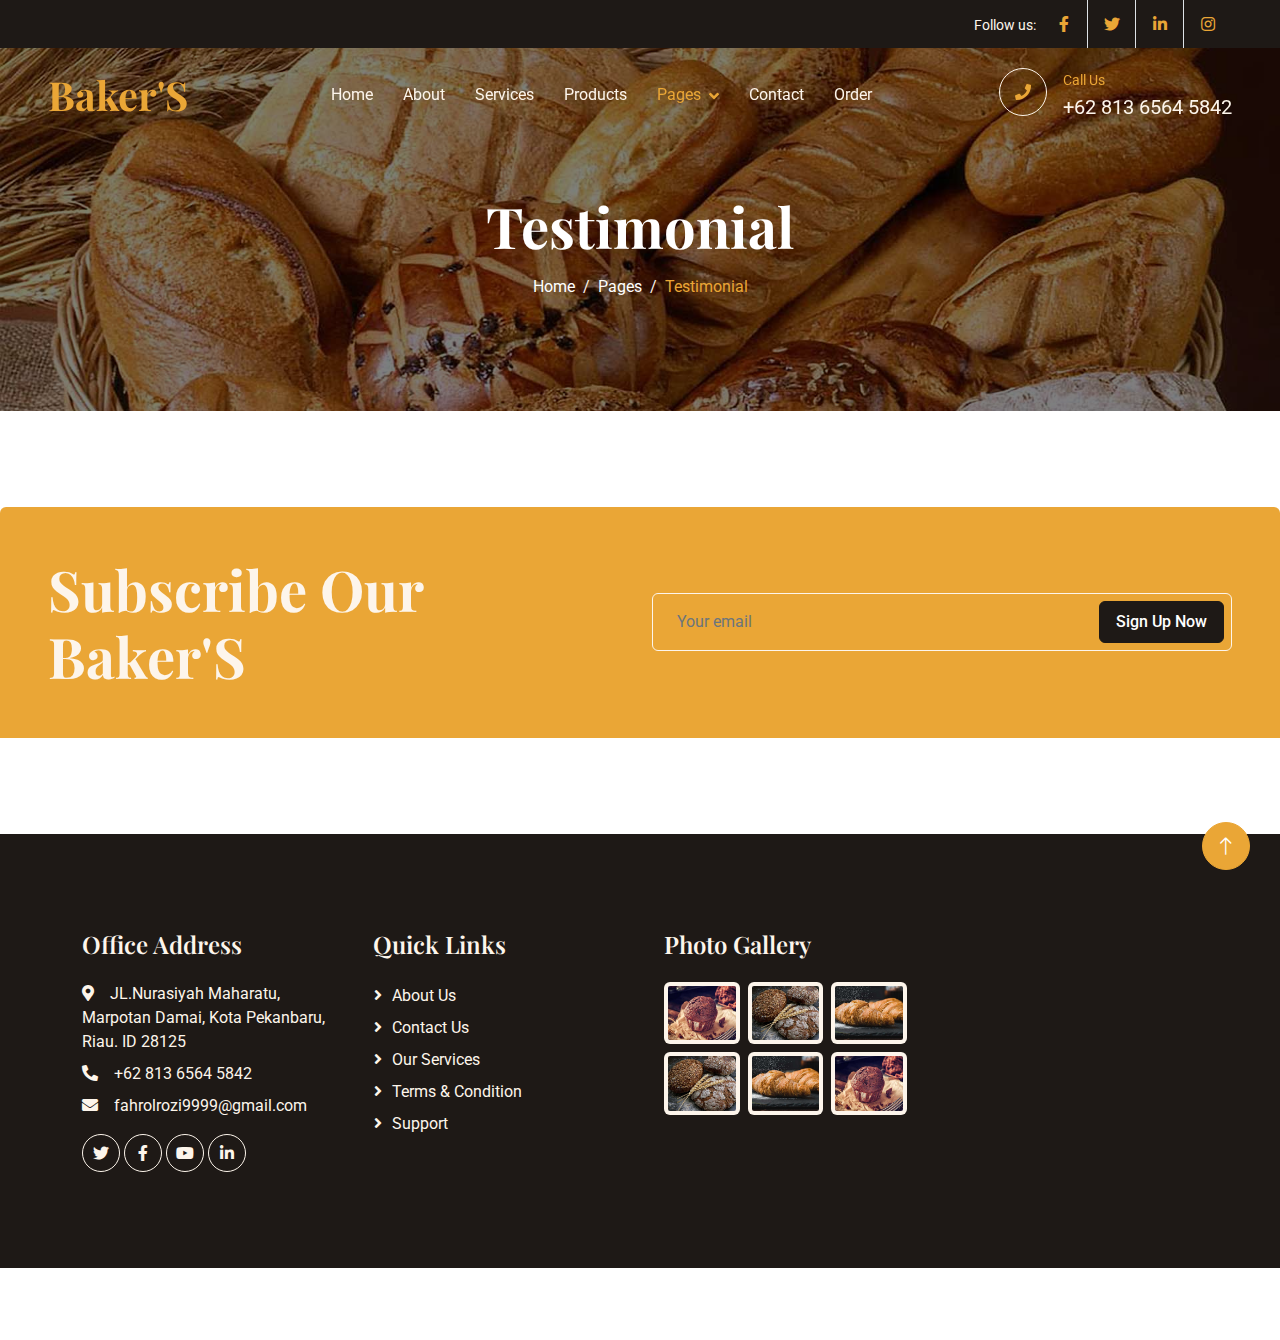
<file: testimonial.html>
<!DOCTYPE html>
<html lang="en">

<head>
    <meta charset="utf-8">
    <title>Welcome to the Baker's website</title>
    <meta content="width=device-width, initial-scale=1.0" name="viewport">
    <meta content="" name="keywords">
    <meta content="" name="description">

    <!-- Favicon -->
    <link href="img/favicon.ico" rel="icon">

    <!-- Google Web Fonts -->
    <link rel="preconnect" href="https://fonts.googleapis.com">
    <link rel="preconnect" href="https://fonts.gstatic.com" crossorigin>
    <link href="https://fonts.googleapis.com/css2?family=Roboto:wght@400;500&family=Playfair+Display:wght@600;700&display=swap" rel="stylesheet"> 

    <!-- Icon Font Stylesheet -->
    <link href="https://cdnjs.cloudflare.com/ajax/libs/font-awesome/5.10.0/css/all.min.css" rel="stylesheet">
    <link href="https://cdn.jsdelivr.net/npm/bootstrap-icons@1.4.1/font/bootstrap-icons.css" rel="stylesheet">

    <!-- Libraries Stylesheet -->
    <link href="lib/animate/animate.min.css" rel="stylesheet">
    <link href="lib/owlcarousel/assets/owl.carousel.min.css" rel="stylesheet">

    <!-- Customized Bootstrap Stylesheet -->
    <link href="css/bootstrap.min.css" rel="stylesheet">

    <!-- Template Stylesheet -->
    <link href="css/style.css" rel="stylesheet">
</head>

<body>
    <!-- Spinner Start -->
    <div id="spinner" class="show bg-white position-fixed translate-middle w-100 vh-100 top-50 start-50 d-flex align-items-center justify-content-center">
        <div class="spinner-grow text-primary" role="status"></div>
    </div>
    <!-- Spinner End -->


    <!-- Topbar Start -->
    <div class="container-fluid top-bar bg-dark text-light px-0 wow fadeIn" data-wow-delay="0.1s">
        <div class="row gx-0 align-items-center d-none d-lg-flex">
            <div class="col-lg-6 px-5 text-start">
            </div>
            <div class="col-lg-6 px-5 text-end">
                <small>Follow us:</small>
                <div class="h-100 d-inline-flex align-items-center">
                    <a class="btn-lg-square text-primary border-end rounded-0" href=""><i class="fab fa-facebook-f"></i></a>
                    <a class="btn-lg-square text-primary border-end rounded-0" href=""><i class="fab fa-twitter"></i></a>
                    <a class="btn-lg-square text-primary border-end rounded-0" href=""><i class="fab fa-linkedin-in"></i></a>
                    <a class="btn-lg-square text-primary pe-0" href=""><i class="fab fa-instagram"></i></a>
                </div>
            </div>
        </div>
    </div>
    <!-- Topbar End -->


    <!-- Navbar Start -->
    <nav class="navbar navbar-expand-lg navbar-dark fixed-top py-lg-0 px-lg-5 wow fadeIn" data-wow-delay="0.1s">
        <a href="index.html" class="navbar-brand ms-4 ms-lg-0">
            <h1 class="text-primary m-0">Baker'S</h1>
        </a>
        <button type="button" class="navbar-toggler me-4" data-bs-toggle="collapse" data-bs-target="#navbarCollapse">
            <span class="navbar-toggler-icon"></span>
        </button>
        <div class="collapse navbar-collapse" id="navbarCollapse">
            <div class="navbar-nav mx-auto p-4 p-lg-0">
                <a href="index.html" class="nav-item nav-link">Home</a>
                <a href="about.html" class="nav-item nav-link">About</a>
                <a href="service.html" class="nav-item nav-link">Services</a>
                <a href="product.html" class="nav-item nav-link">Products</a>
                <div class="nav-item dropdown">
                    <a href="#" class="nav-link dropdown-toggle active" data-bs-toggle="dropdown">Pages</a>
                    <div class="dropdown-menu m-0">
                        <a href="team.html" class="dropdown-item">Our Team</a>
                        <a href="testimonial.html" class="dropdown-item active">Testimonial</a>
                        <a href="404.html" class="dropdown-item">404 Page</a>
                    </div>
                </div>
                <a href="contact.html" class="nav-item nav-link">Contact</a>
                <a href="payment.html" class="nav-item nav-link">Order</a>
            </div>
            <div class=" d-none d-lg-flex">
                <div class="flex-shrink-0 btn-lg-square border border-light rounded-circle">
                    <i class="fa fa-phone text-primary"></i>
                </div>
                <div class="ps-3">
                    <small class="text-primary mb-0">Call Us</small>
                    <p class="text-light fs-5 mb-0">+62 813 6564 5842</p>
                </div>
            </div>
        </div>
    </nav>
    <!-- Navbar End -->


    <!-- Page Header Start -->
    <div class="container-fluid page-header py-6 wow fadeIn" data-wow-delay="0.1s">
        <div class="container text-center pt-5 pb-3">
            <h1 class="display-4 text-white animated slideInDown mb-3">Testimonial</h1>
            <nav aria-label="breadcrumb animated slideInDown">
                <ol class="breadcrumb justify-content-center mb-0">
                    <li class="breadcrumb-item"><a class="text-white" href="#">Home</a></li>
                    <li class="breadcrumb-item"><a class="text-white" href="#">Pages</a></li>
                    <li class="breadcrumb-item text-primary active" aria-current="page">Testimonial</li>
                </ol>
            </nav>
        </div>
    </div>
    <!-- Page Header End -->


    <!-- Testimonial Start -->
    <div class="bg-primary text-light rounded-top p-5 my-6 mb-0 wow fadeInUp" data-wow-delay="0.1s">
        <div class="row align-items-center">
            <div class="col-md-6">
                <h1 class="display-4 text-light mb-0">Subscribe Our Baker'S</h1>
            </div>
            <div class="col-md-6 text-md-end">
                <div class="position-relative">
                    <input class="form-control bg-transparent border-light w-100 py-3 ps-4 pe-5" type="text" placeholder="Your email">
                    <button type="button" class="btn btn-dark py-2 px-3 position-absolute top-0 end-0 mt-2 me-2">Sign Up Now</button>
                </div>
            </div>
        </div>
    </div>
</div>
</div>
    <!-- Testimonial End -->


    <!-- Footer Start -->
    <div class="container-fluid bg-dark text-light footer my-6 mb-0 py-5 wow fadeIn" data-wow-delay="0.1s">
        <div class="container py-5">
            <div class="row g-5">
                <div class="col-lg-3 col-md-6">
                    <h4 class="text-light mb-4">Office Address</h4>
                    <p class="mb-2"><i class="fa fa-map-marker-alt me-3"></i>JL.Nurasiyah Maharatu, Marpotan Damai, Kota Pekanbaru, Riau. ID 28125</p>
                    <p class="mb-2"><i class="fa fa-phone-alt me-3"></i>+62 813 6564 5842</p>
                    <p class="mb-2"><i class="fa fa-envelope me-3"></i>fahrolrozi9999@gmail.com</p>
                    <div class="d-flex pt-2">
                        <a class="btn btn-square btn-outline-light rounded-circle me-1" href=""><i class="fab fa-twitter"></i></a>
                        <a class="btn btn-square btn-outline-light rounded-circle me-1" href=""><i class="fab fa-facebook-f"></i></a>
                        <a class="btn btn-square btn-outline-light rounded-circle me-1" href=""><i class="fab fa-youtube"></i></a>
                        <a class="btn btn-square btn-outline-light rounded-circle me-0" href=""><i class="fab fa-linkedin-in"></i></a>
                    </div>
                </div>
                <div class="col-lg-3 col-md-6">
                    <h4 class="text-light mb-4">Quick Links</h4>
                    <a class="btn btn-link" href="">About Us</a>
                    <a class="btn btn-link" href="">Contact Us</a>
                    <a class="btn btn-link" href="">Our Services</a>
                    <a class="btn btn-link" href="">Terms & Condition</a>
                    <a class="btn btn-link" href="">Support</a>
                </div>
                <div class="col-lg-3 col-md-6">
                    <h4 class="text-light mb-4">Photo Gallery</h4>
                    <div class="row g-2">
                        <div class="col-4">
                            <img class="img-fluid bg-light rounded p-1" src="img/product-1.jpg" alt="Image">
                        </div>
                        <div class="col-4">
                            <img class="img-fluid bg-light rounded p-1" src="img/product-2.jpg" alt="Image">
                        </div>
                        <div class="col-4">
                            <img class="img-fluid bg-light rounded p-1" src="img/product-3.jpg" alt="Image">
                        </div>
                        <div class="col-4">
                            <img class="img-fluid bg-light rounded p-1" src="img/product-2.jpg" alt="Image">
                        </div>
                        <div class="col-4">
                            <img class="img-fluid bg-light rounded p-1" src="img/product-3.jpg" alt="Image">
                        </div>
                        <div class="col-4">
                            <img class="img-fluid bg-light rounded p-1" src="img/product-1.jpg" alt="Image">
                        </div>
                    </div>
                </div>
            </div>
        </div>
    </div>
    <!-- Footer End -->


    <!-- Copyright Start -->
    <div class="container-fluid copyright text-light py-4 wow fadeIn" data-wow-delay="0.1s">
        <div class="container">
            <div class="row">
                <div class="col-md-6 text-center text-md-start mb-3 mb-md-0">
                    &copy; <a href="#">pemrogramanweb_c_kel_7</a>, All Right Reserved.
                </div>
            </div>
        </div>
    </div>
    <!-- Copyright End -->


    <!-- Back to Top -->
    <a href="#" class="btn btn-lg btn-primary btn-lg-square rounded-circle back-to-top"><i class="bi bi-arrow-up"></i></a>


    <!-- JavaScript Libraries -->
    <script src="https://code.jquery.com/jquery-3.4.1.min.js"></script>
    <script src="https://cdn.jsdelivr.net/npm/bootstrap@5.0.0/dist/js/bootstrap.bundle.min.js"></script>
    <script src="lib/wow/wow.min.js"></script>
    <script src="lib/easing/easing.min.js"></script>
    <script src="lib/waypoints/waypoints.min.js"></script>
    <script src="lib/counterup/counterup.min.js"></script>
    <script src="lib/owlcarousel/owl.carousel.min.js"></script>

    <!-- Template Javascript -->
    <script src="js/main.js"></script>
</body>

</html>
</file>
<file: css/style.css>
:root {
    --primary: #EAA636;
    --secondary: #545454;
    --light: #FDF5EB;
    --dark: #1E1916;
}

h4,
h5,
h6,
.h4,
.h5,
.h6 {
    font-weight: 600 !important;
}

.py-6 {
    padding-top: 6rem;
    padding-bottom: 6rem;
}

.my-6 {
    margin-top: 6rem;
    margin-bottom: 6rem;
}

.back-to-top {
    position: fixed;
    display: none;
    right: 30px;
    bottom: 30px;
    z-index: 99;
}


/*** Spinner ***/
#spinner {
    opacity: 0;
    visibility: hidden;
    transition: opacity .5s ease-out, visibility 0s linear .5s;
    z-index: 99999;
}

#spinner.show {
    transition: opacity .5s ease-out, visibility 0s linear 0s;
    visibility: visible;
    opacity: 1;
}


/*** Button ***/
.btn {
    font-weight: 500;
    transition: .5s;
}

.btn.btn-primary {
    color: #FFFFFF;
}

.btn-square {
    width: 38px;
    height: 38px;
}

.btn-sm-square {
    width: 32px;
    height: 32px;
}

.btn-lg-square {
    width: 48px;
    height: 48px;
}

.btn-square,
.btn-sm-square,
.btn-lg-square {
    padding: 0;
    display: flex;
    align-items: center;
    justify-content: center;
    font-weight: normal;
}


/*** Navbar ***/
.navbar .dropdown-toggle::after {
    border: none;
    content: "\f107";
    font-family: "Font Awesome 5 Free";
    font-weight: 900;
    vertical-align: middle;
    margin-left: 8px;
}

.navbar .navbar-nav .nav-link {
    padding: 35px 15px;
    color: var(--light);
    outline: none;
}

.navbar .navbar-nav .nav-link:hover,
.navbar .navbar-nav .nav-link.active {
    color: var(--primary);
}

.navbar.fixed-top {
    transition: .5s;
}

@media (max-width: 991.98px) {
    .navbar .navbar-nav {
        margin-top: 10px;
        border-top: 1px solid rgba(255, 255, 255, .3);
        background: var(--dark);
    }

    .navbar .navbar-nav .nav-link {
        padding: 10px 0;
    }
}

@media (min-width: 992px) {
    .navbar .nav-item .dropdown-menu {
        display: block;
        visibility: hidden;
        top: 100%;
        transform: rotateX(-75deg);
        transform-origin: 0% 0%;
        transition: .5s;
        opacity: 0;
    }

    .navbar .nav-item:hover .dropdown-menu {
        transform: rotateX(0deg);
        visibility: visible;
        transition: .5s;
        opacity: 1;
    }
}


/*** Header ***/
.header-carousel .owl-carousel-inner {
    position: absolute;
    width: 100%;
    height: 100%;
    top: 0;
    left: 0;
    display: flex;
    align-items: center;
    background: rgba(0, 0, 0, .5);
}

@media (max-width: 768px) {
    .header-carousel .owl-carousel-item {
        position: relative;
        min-height: 600px;
    }

    .header-carousel .owl-carousel-item img {
        position: absolute;
        width: 100%;
        height: 100%;
        object-fit: cover;
    }

    .header-carousel .owl-carousel-item p {
        font-size: 16px !important;
    }
}

.header-carousel .owl-nav {
    position: relative;
    width: 80px;
    height: 80px;
    margin: -40px auto 0 auto;
    display: flex;
    justify-content: center;
    align-items: center;
}

.header-carousel .owl-nav::before {
    position: absolute;
    content: "";
    width: 100%;
    height: 100%;
    top: 0;
    left: 0;
    background: #FFFFFF;
    transform: rotate(45deg);
}

.header-carousel .owl-nav .owl-prev,
.header-carousel .owl-nav .owl-next {
    position: relative;
    font-size: 40px;
    color: var(--primary);
    transition: .5s;
    z-index: 1;
}

.header-carousel .owl-nav .owl-prev:hover,
.header-carousel .owl-nav .owl-next:hover {
    color: var(--dark);
}

.page-header {
    margin-bottom: 6rem;
    background: linear-gradient(rgba(0, 0, 0, .5), rgba(0, 0, 0, .5)), url(../img/carousel-1.jpg) center center no-repeat;
    background-size: cover;
}

.breadcrumb-item+.breadcrumb-item::before {
    color: var(--light);
}


/*** Facts ***/
.fact-item {
    transition: .5s;
}

.fact-item:hover {
    margin-top: -10px;
    background: #FFFFFF !important;
    box-shadow: 0 0 45px rgba(0, 0, 0, .07);
}


/*** About ***/
.img-twice::before {
    position: absolute;
    content: "";
    width: 60%;
    height: 80%;
    top: 10%;
    left: 20%;
    background: var(--primary);
    border: 25px solid var(--light);
    border-radius: 6px;
    z-index: -1;
}


/*** Product ***/
.product-item {
    transition: .5s;
}

.product-item:hover {
    background: var(--primary) !important;
}

.product-item:hover * {
    color: var(--light);
}

.product-item:hover .border-primary {
    border-color: var(--light) !important;
}

.product-item .product-overlay {
    position: absolute;
    width: 100%;
    height: 0;
    top: 0;
    left: 0;
    display: flex;
    align-items: center;
    justify-content: center;
    background: rgba(0, 0, 0, .5);
    overflow: hidden;
    opacity: 0;
    transition: .5s;
}

.product-item:hover .product-overlay {
    height: 100%;
    opacity: 1;
}


/*** Team ***/
.team-item .team-text {
    position: relative;
    height: 100px;
    overflow: hidden;
}

.team-item .team-title {
    position: absolute;
    width: 100%;
    height: 100%;
    top: 0;
    left: 0;
    display: flex;
    flex-direction: column;
    align-items: center;
    justify-content: center;
    background: var(--light);
    transition: .5s;
}

.team-item:hover .team-title {
    top: -100px;
}

.team-item .team-social {
    position: absolute;
    width: 100%;
    height: 100%;
    top: 100px;
    left: 0;
    display: flex;
    align-items: center;
    justify-content: center;
    background: var(--primary);
    transition: .5s;
}

.team-item .team-social .btn {
    margin: 0 3px;
}

.team-item:hover .team-social {
    top: 0;
}


/*** Testimonial ***/
.testimonial-carousel .owl-item .testimonial-item img {
    width: 60px;
    height: 60px;
}

.testimonial-carousel .owl-item .testimonial-item,
.testimonial-carousel .owl-item .testimonial-item * {
    transition: .5s;
}

.testimonial-carousel .owl-item.center .testimonial-item {
    background: var(--primary) !important;
}

.testimonial-carousel .owl-item.center .testimonial-item * {
    color: #FFFFFF !important;
}

.testimonial-carousel .owl-nav {
    margin-top: 30px;
    display: flex;
    justify-content: center;
}

.testimonial-carousel .owl-nav .owl-prev,
.testimonial-carousel .owl-nav .owl-next {
    margin: 0 12px;
    width: 50px;
    height: 50px;
    display: flex;
    align-items: center;
    justify-content: center;
    border-radius: 50px;
    font-size: 22px;
    color: var(--light);
    background: var(--primary);
    transition: .5s;
}

.testimonial-carousel .owl-nav .owl-prev:hover,
.testimonial-carousel .owl-nav .owl-next:hover {
    color: var(--primary);
    background: var(--dark);
}


/*** Footer ***/
.footer .btn.btn-link {
    display: block;
    margin-bottom: 5px;
    padding: 0;
    text-align: left;
    color: var(--light);
    font-weight: normal;
    text-transform: capitalize;
    transition: .3s;
}

.footer .btn.btn-link::before {
    position: relative;
    content: "\f105";
    font-family: "Font Awesome 5 Free";
    font-weight: 900;
    color: var(--light);
    margin-right: 10px;
}

.footer .btn.btn-link:hover {
    color: var(--primary);
    letter-spacing: 1px;
    box-shadow: none;
}

.copyright {
    background: #111111;
}

.copyright a {
    color: var(--primary);
}

.copyright a:hover {
    color: var(--light);
}
</file>
